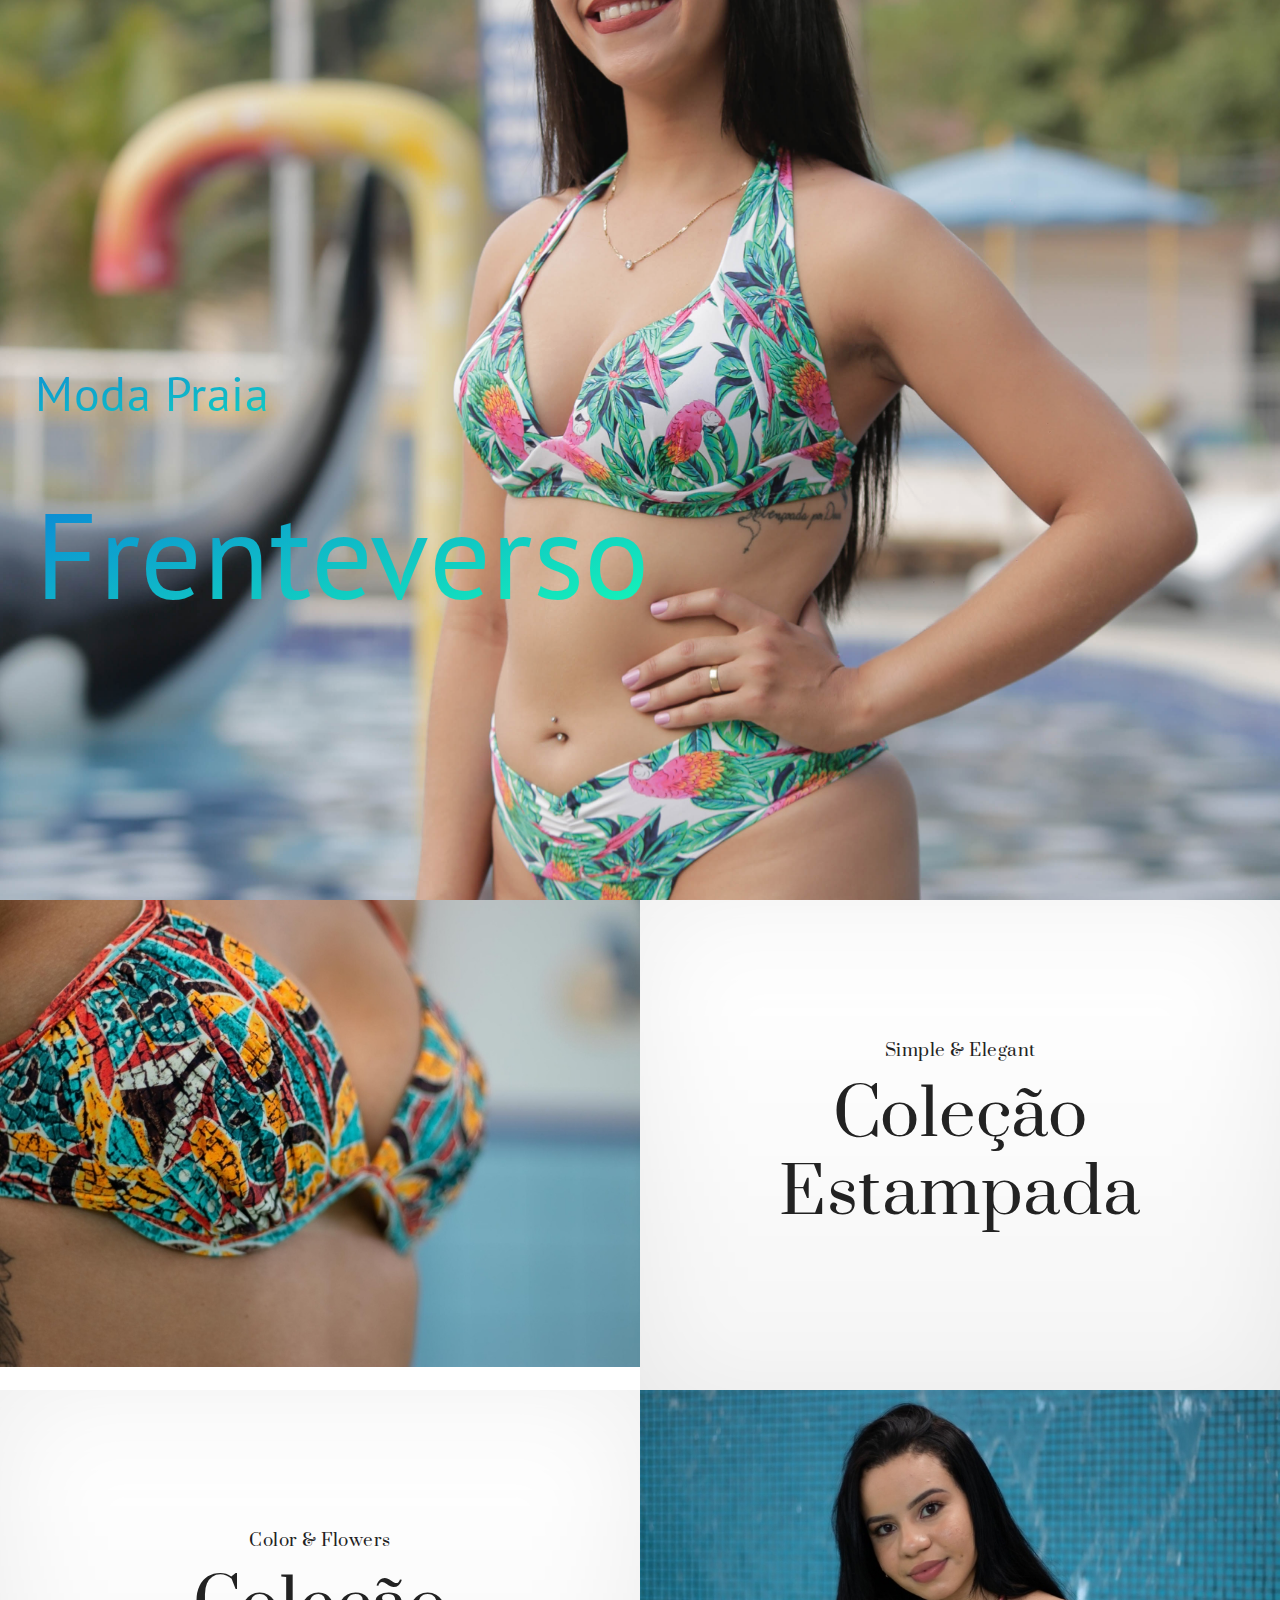
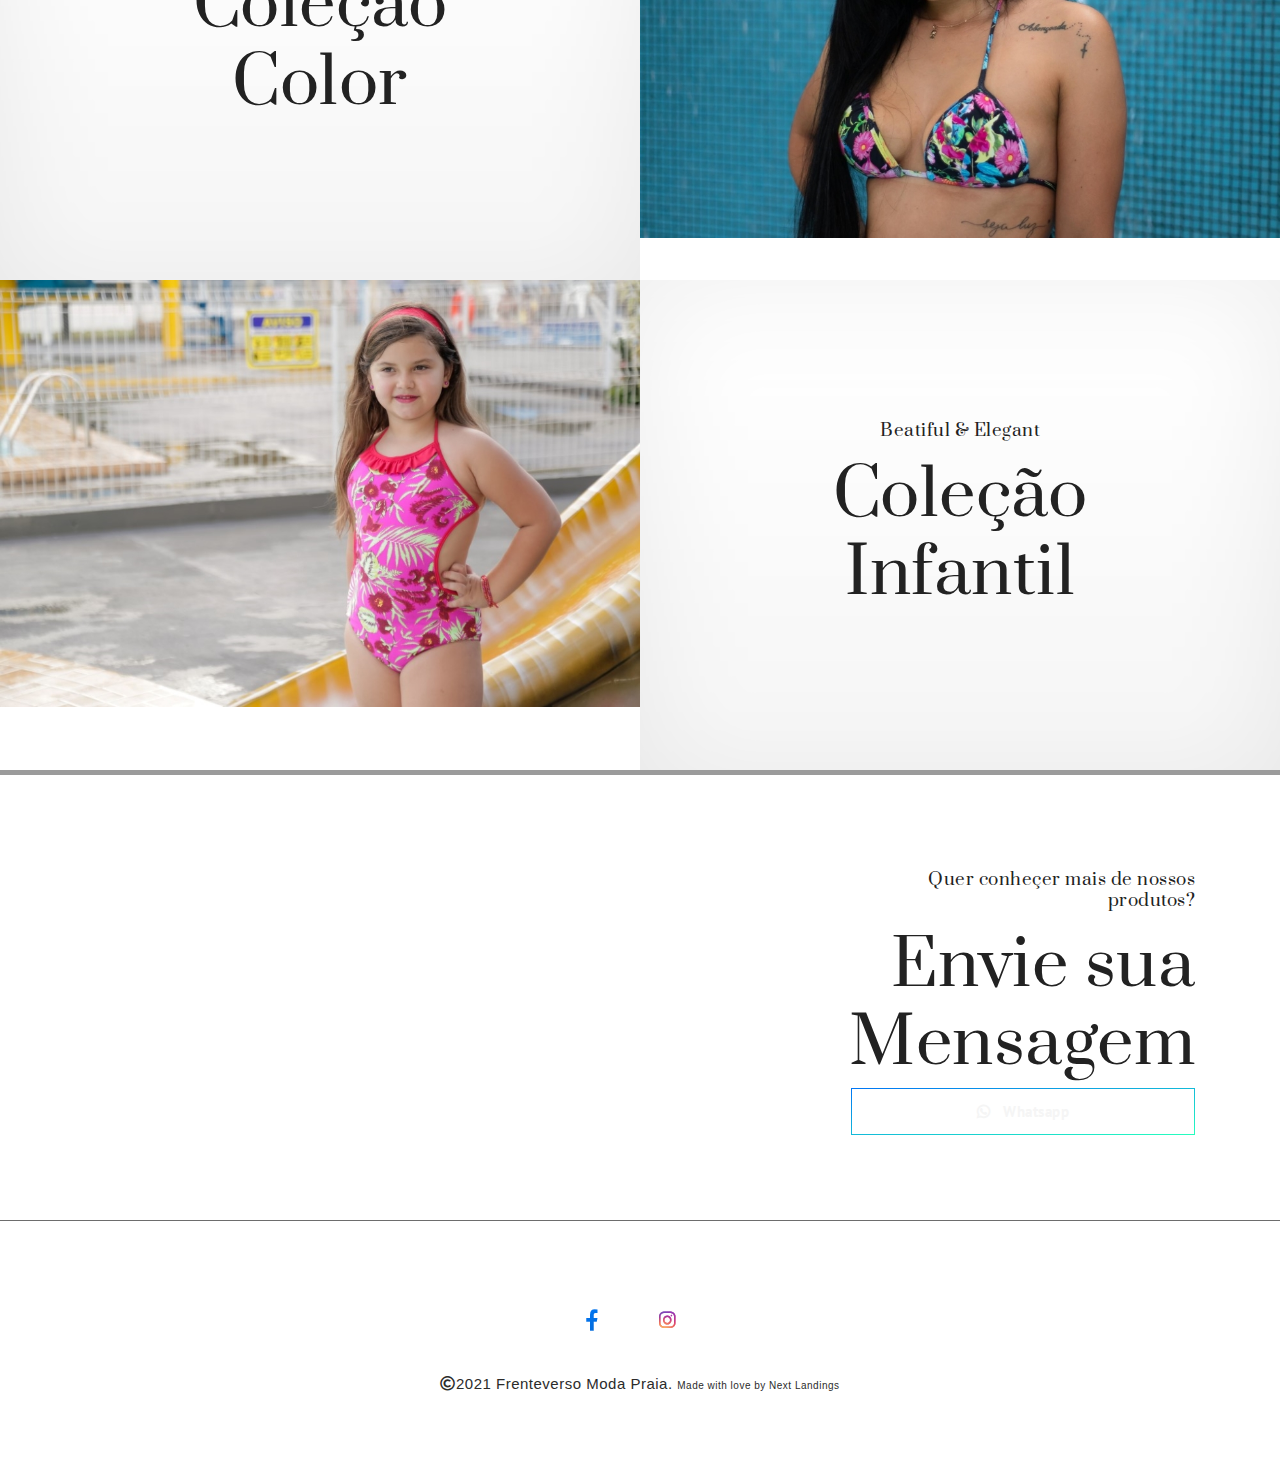
<file: index.html>
<!DOCTYPE html>
<html lang="pt-br">
<head>
    <meta charset="utf-8">
    <meta http-equiv="X-UA-Compatible" content="IE=edge">
    <meta name="viewport" content="width=device-width, initial-scale=1, shrink-to-fit=no">
    <meta name="author" content="Next Landings">
    <!-- Page Title -->
    <title>Frente Verso</title>
    <!-- Favicon -->
    <link rel="icon" href="/img/favico.ico">
    <!-- Bundle -->
    <link href="vendor/css/bundle.min.css" rel="stylesheet">
    <!-- Plugin Css -->
    <link rel="stylesheet" href="vendor/css/cubeportfolio.min.css">
    <link rel="stylesheet" href="vendor/css/owl.carousel.min.css">
    <link rel="stylesheet" href="css/animate.min.css">
    <link rel="stylesheet" href="css/jquery.fancybox.css">
    <link rel="stylesheet" href="css/jquery.fancybox.min.css">
    <link rel="stylesheet" href="css/line-awesome.min.css">
    <!-- Style Sheet -->
    <link rel="stylesheet" href="css/style.css">
    <link rel="stylesheet" href="css/settings.css">
</head>

<body data-spy="scroll" data-target=".navbar" data-offset="150">


<!--  PRELOADER  -->
<div class="loader-area">
    <div id='spin-wrap'>
        <div id='spin'></div>
    </div>
</div>

<!-- Initial Section -->
<section id="home" class="home bg-banner-img">
    <div class="container">
    <div class="row height">
        <div class="col-12 col-md-5 height">
            <div class="height d-flex align-items-center">
            <div class="slider-text">
                <h5 class="heading text-grad text-size--banner2">Moda Praia</h5>
                <h1 class="main-heading text-grad text-size--banner" >Frenteverso</h1>
            </div>
            </div>
        </div>
    </div>
    </div>
</section>

<section id="estampada" class="bridal-wear">
        <div class="row no-gutters">
            <div class="col-12 col-md-6 order-2 order-md-1">
                <div class="bridal-img">
                    <img src="img/box1.jpg" alt="image" >
                </div>
            </div>
            <div class="col-12 col-md-6 order-1 order-sm-2">
                <div class="bridal-content">
                <div class="bridal-img">
                    <img src="img/bkg-clean.jpg" alt="image">
                </div>
                <div class="bridal-wear-content">
                    <div class="overlay">
                        <div class="height1 d-flex justify-content-center align-items-center text-center">
                            <div class="content">
                                <h5 class="heading mb-3 text-black">Simple & Elegant</h5>
                                <h1 class="main-heading mb-3 text-black">Coleção<br> Estampada</h1>
                            </div>
                        </div>
                    </div>
                </div>
                </div>
            </div>
        </div>
</section>

<section id="color" class="gold-wear">
    <div class="row no-gutters">
        <div class="col-12 col-md-6">
            <div class="bridal-content">
            <div class="bridal-img">
                <img src="img/bkg-clean.jpg" alt="image">
            </div>
            <div class="bridal-wear-content">
                <div class="overlay">
                    <div class="height1 d-flex justify-content-center align-items-center text-center">
                        <div class="content">
                            <h5 class="heading mb-3 text-black">Color & Flowers</h5>
                            <h1 class="main-heading mb-3 text-black">Coleção<br>Color</h1>
                        </div>
                        </div>
                    </div>
                </div>
            </div>
        </div>
        <div class="col-12 col-md-6 bridal-img1">
            <div class="bridal-img">
                <img src="img/box2.jpeg" alt="image">
            </div>

        </div>
    </div>
</section>

<section id="infantil" class="diamond-wear">
    <div class="row no-gutters">
        <div class="col-12 col-md-6 order-2 order-sm-1">
            <div class="bridal-img">
                <img src="img/box3.jpg" alt="image">
            </div>
        </div>
        <div class="col-12 col-md-6 order-1 order-sm-2">
            <div class="bridal-content">
            <div class="bridal-img">
                <img src="img/bkg-clean.jpg" alt="image">
            </div>
            <div class="bridal-wear-content">
                <div class="overlay">
                    <div class="height1 d-flex justify-content-center align-items-center text-center">
                        <div class="content">
                            <h5 class="heading mb-3 text-black">Beatiful & Elegant</h5>
                            <h1 class="main-heading mb-3 text-black">Coleção<br> Infantil</h1>
                        </div>
                    </div>
                </div>
            </div>
        </div>
        </div>
    </div>
</section>

<!-- Filtro top vendas -->
<!-- <section id="product" class="product">
    <div class="container">
        <div class="row">
            <div class="col-md-8 offset-md-2 col-sm-12 text-center">
                <div class="product-text">
                    <h1 class="main-heading text-black">Outros Produtos</h1>
                </div>
            </div>
        </div>

        <div class="row">
            <div class="col-md-8 offset-md-2 col-sm-12 text-center">
                <div class="wow zoomIn" data-wow-delay="250ms" data-wow-duration="1.5s" style="visibility: visible; animation-delay: 250ms; animation-name: zoomIn;">
                    <div id="flat-filters" class="cbp-l-filters dark bottom30">
                        <div data-filter=".top" class="cbp-filter-item product-filter">
                            <span>Top Vendas</span>
                        </div>
                        <div data-filter=".sale" class="cbp-filter-item product-filter">
                            <span>Sale</span>
                        </div>
                        <div data-filter=".rated" class="cbp-filter-item product-filter">
                            <span>Top Rated</span>
                        </div>
                        <div data-filter=".featured" class="cbp-filter-item product-filter">
                            <span>Featured</span>
                        </div>
                    </div>
                </div>
            </div>
        </div>

        <div class="wow fadeInUp" data-wow-delay="250ms" data-wow-duration="1.5s" style="visibility: visible; animation-delay: 250ms; animation-name: fadeInUp;">
            <div id="flat-gallery" class="cbp">

                <div class="cbp-item graphic rated">
                    <div class="product-hover-effect">
                        <div class="overlay1">
                            <ul class="product-icons">
                                <li class="overlay-icons"><a href="jewelry/detail.html"><i class="las la-plus verticle-line"></i></a></li>
                                <li class="overlay-icons"><a href="jewelry/cart.html"><i class="las la-shopping-cart verticle-line"></i></a></li>
                                <li class="overlay-icons"><a href="#"><i class="lar la-heart mr-3"></i></a></li>
                            </ul>
                        </div>

                        <a href="img/portfolio5.jpg"  data-fancybox="gallery1"></a><img src="img/portfolio5.jpg" alt="image">
                    </div>
                </div>

                <div class="cbp-item graphic top">
                    <div class="product-hover-effect">
                        <div class="overlay1">
                            <ul class="product-icons">
                                <li class="overlay-icons"><a href="jewelry/detail.html"><i class="las la-plus verticle-line"></i></a></li>
                                <li class="overlay-icons"><a href="jewelry/cart.html"><i class="las la-shopping-cart verticle-line"></i></a></li>
                                <li class="overlay-icons"><a href="#"><i class="lar la-heart mr-3"></i></a></li>
                            </ul>
                        </div>
                        <a href="img/portfolio1.jpg"  data-fancybox="gallery1"></a><img src="img/portfolio1.jpg" alt="image">
                    </div>
                </div>

                <div class="cbp-item graphic top">
                    <div class="product-hover-effect">
                        <div class="overlay1">
                            <ul class="product-icons">
                                <li class="overlay-icons"><a href="jewelry/detail.html"><i class="las la-plus verticle-line"></i></a></li>
                                <li class="overlay-icons"><a href="jewelry/cart.html"><i class="las la-shopping-cart verticle-line"></i></a></li>
                                <li class="overlay-icons"><a href="#"><i class="lar la-heart mr-3"></i></a></li>
                            </ul>
                        </div>
                        <a href="img/portfolio3.jpg"  data-fancybox="gallery1"></a><img src="img/portfolio3.jpg" alt="image">
                    </div>
                </div>

                <div class="cbp-item graphic sale">
                    <div class="product-hover-effect">
                        <div class="overlay1">
                            <ul class="product-icons">
                                <li class="overlay-icons"><a href="jewelry/detail.html"><i class="las la-plus verticle-line"></i></a></li>
                                <li class="overlay-icons"><a href="jewelry/cart.html"><i class="las la-shopping-cart verticle-line"></i></a></li>
                                <li class="overlay-icons"><a href="#"><i class="lar la-heart mr-3"></i></a></li>
                            </ul>
                        </div>
                        <a href="img/portfolio4.jpg"  data-fancybox="gallery1"></a><img src="img/portfolio4.jpg" alt="image">
                    </div>
                </div>

                <div class="cbp-item graphic featured">
                    <div class="product-hover-effect">
                        <div class="overlay1">
                            <ul class="product-icons">
                                <li class="overlay-icons"><a href="jewelry/detail.html"><i class="las la-plus verticle-line"></i></a></li>
                                <li class="overlay-icons"><a href="jewelry/cart.html"><i class="las la-shopping-cart verticle-line"></i></a></li>
                                <li class="overlay-icons"><a href="#"><i class="lar la-heart mr-3"></i></a></li>
                            </ul>
                        </div>
                        <a href="img/portfolio2.jpg"  data-fancybox="gallery1"></a><img src="img/portfolio2.jpg" alt="image">
                    </div>
                </div>

                <div class="cbp-item graphic rated">
                    <div class="product-hover-effect">
                        <div class="overlay1">
                            <ul class="product-icons">
                                <li class="overlay-icons"><a href="jewelry/detail.html"><i class="las la-plus verticle-line"></i></a></li>
                                <li class="overlay-icons"><a href="jewelry/cart.html"><i class="las la-shopping-cart verticle-line"></i></a></li>
                                <li class="overlay-icons"><a href="#"><i class="lar la-heart mr-3"></i></a></li>
                            </ul>
                        </div>
                        <a href="img/portfolio6.jpg"  data-fancybox="gallery1"></a><img src="img/portfolio6.jpg" alt="image">
                    </div>
                </div>

                <div class="cbp-item graphic sale">
                    <div class="product-hover-effect">
                        <div class="overlay1">
                            <ul class="product-icons">
                                <li class="overlay-icons"><a href="jewelry/detail.html"><i class="las la-plus verticle-line"></i></a></li>
                                <li class="overlay-icons"><a href="jewelry/cart.html"><i class="las la-shopping-cart verticle-line"></i></a></li>
                                <li class="overlay-icons"><a href="#"><i class="lar la-heart mr-3"></i></a></li>
                            </ul>
                        </div>
                        <a href="img/portfolio7.jpg"  data-fancybox="gallery1"></a><img src="img/portfolio7.jpg" alt="image">
                    </div>
                </div>

                <div class="cbp-item graphic top">
                    <div class="product-hover-effect">
                        <div class="overlay1">
                            <ul class="product-icons">
                                <li class="overlay-icons"><a href="jewelry/detail.html"><i class="las la-plus verticle-line"></i></a></li>
                                <li class="overlay-icons"><a href="jewelry/cart.html"><i class="las la-shopping-cart verticle-line"></i></a></li>
                                <li class="overlay-icons"><a href="#"><i class="lar la-heart mr-3"></i></a></li>
                            </ul>
                        </div>
                        <a href="img/portfolio8.jpg"  data-fancybox="gallery1"></a><img src="img/portfolio8.jpg" alt="image">
                    </div>
                </div>

                <div class="cbp-item graphic featured">
                    <div class="product-hover-effect">
                        <div class="overlay1">
                            <ul class="product-icons">
                                <li class="overlay-icons"><a href="jewelry/detail.html"><i class="las la-plus verticle-line"></i></a></li>
                                <li class="overlay-icons"><a href="jewelry/cart.html"><i class="las la-shopping-cart verticle-line"></i></a></li>
                                <li class="overlay-icons"><a href="#"><i class="lar la-heart mr-3"></i></a></li>
                            </ul>
                        </div>
                        <a href="img/portfolio9.jpg"  data-fancybox="gallery1"></a><img src="img/portfolio9.jpg" alt="image">
                    </div>
                </div>

                <div class="cbp-item graphic rated">
                    <div class="product-hover-effect">
                        <div class="overlay1">
                            <ul class="product-icons">
                                <li class="overlay-icons"><a href="jewelry/detail.html"><i class="las la-plus verticle-line"></i></a></li>
                                <li class="overlay-icons"><a href="jewelry/cart.html"><i class="las la-shopping-cart verticle-line"></i></a></li>
                                <li class="overlay-icons"><a href="#"><i class="lar la-heart mr-3"></i></a></li>
                            </ul>
                        </div>
                        <a href="img/portfolio10.jpg"  data-fancybox="gallery1"></a><img src="img/portfolio10.jpg" alt="image">
                    </div>
                </div>

                <div class="cbp-item graphic top">
                    <div class="product-hover-effect">
                        <div class="overlay1">
                            <ul class="product-icons">
                                <li class="overlay-icons"><a href="jewelry/detail.html"><i class="las la-plus verticle-line"></i></a></li>
                                <li class="overlay-icons"><a href="jewelry/cart.html"><i class="las la-shopping-cart verticle-line"></i></a></li>
                                <li class="overlay-icons"><a href="#"><i class="lar la-heart mr-3"></i></a></li>
                            </ul>
                        </div>
                        <a href="img/portfolio11.jpg"  data-fancybox="gallery1"></a><img src="img/portfolio11.jpg" alt="image">
                    </div>
                </div>

                <div class="cbp-item graphic sale">
                    <div class="product-hover-effect">
                        <div class="overlay1">
                            <ul class="product-icons">
                                <li class="overlay-icons"><a href="jewelry/detail.html"><i class="las la-plus verticle-line"></i></a></li>
                                <li class="overlay-icons"><a href="jewelry/cart.html"><i class="las la-shopping-cart verticle-line"></i></a></li>
                                <li class="overlay-icons"><a href="#"><i class="lar la-heart mr-3"></i></a></li>
                            </ul>
                        </div>
                        <a href="img/portfolio12.jpg"  data-fancybox="gallery1"></a><img src="img/portfolio12.jpg" alt="image">
                    </div>
                </div>
        </div>
        </div>
    </div>
</section> -->

<section id="discount" class="discount bg-discount">
    <div class="overlay-discount">
        <div class="container height1">
            <div class="row height1">
                <div class="col-0 col-md-8 col-display"></div>
                <div class="col-12 col-md-4 d-flex justify-content-center align-items-center">
                    <div class="content text-center text-md-right">
                        <h5 class="heading mb-3 text-black">Quer conheçer mais de nossos produtos?</h5>
                        <h1 class="main-heading mb-3 text-black">Envie sua<br>Mensagem</h1>
                        <a href="https://api.whatsapp.com/send?phone=5569984817557&text=Ol%C3%A1%2C%20vi%20seu%20an%C3%BAncio%20e%20gostaria%20de%20conhecer%20a%20loja!%20" class="btn-slider trans-btn">
                            <i class="fab fa-whatsapp pr-2"></i>
                            Whatsapp
                        </a>
                    </div>
                </div>
            </div>
        </div>
    </div>
</section>

<section id="footer" class="footer">
    <div class="container">
        <div class="row">
            <div class="col-12 text-center">
                <ul class="footer_ul">
                    <li class="footer_list">
                        <a class="footer_face" target="_blank" href="https://www.facebook.com/people/FrenteVerso-Vilhena/100009212992866"><i class="lab la-facebook-f"></i></a>
                    </li>
                    <li class="footer_list">
                        <a class="footer_insta" target="_blank" href="https://www.instagram.com/frenteversoecia"><i class="lab la-instagram"></i></a>
                    </li>
                </ul>
                <p class="info footer_text">
                    <i class="far fa-copyright"></i>2021 Frenteverso Moda Praia.
                    <a style="font-size: 10px;">Made with love by Next Landings</a>
                </p>
            </div>
        </div>
    </div>
</section>


<!-- JavaScript -->
<script src="vendor/js/bundle.min.js"></script>

<!-- Plugin Js -->
<script src="vendor/js/owl.carousel.min.js"></script>
<script src="vendor/js/jquery.cubeportfolio.min.js"></script>
<!-- REVOLUTION JS FILES -->
<script src="vendor/js/jquery.themepunch.tools.min.js"></script>
<script src="vendor/js/jquery.themepunch.revolution.min.js"></script>
<!-- SLIDER REVOLUTION EXTENSIONS -->
<script src="vendor/js/extensions/revolution.extension.actions.min.js"></script>
<script src="vendor/js/extensions/revolution.extension.carousel.min.js"></script>
<script src="vendor/js/extensions/revolution.extension.kenburn.min.js"></script>
<script src="vendor/js/extensions/revolution.extension.layeranimation.min.js"></script>
<script src="vendor/js/extensions/revolution.extension.migration.min.js"></script>
<script src="vendor/js/extensions/revolution.extension.navigation.min.js"></script>
<script src="vendor/js/extensions/revolution.extension.parallax.min.js"></script>
<script src="vendor/js/extensions/revolution.extension.slideanims.min.js"></script>
<script src="vendor/js/extensions/revolution.extension.video.min.js"></script>

<!-- custom script -->
<script src="js/jquery.fancybox.js"></script>
<script src="js/jquery.fancybox.min.js"></script>
<script src="vendor/js/owl.carousel.min.js"></script>
<script src="js/mediaelement-and-player.min.js"></script>
<script src="js/wow.min.js"></script>
<script src="vendor/js/parallaxie.min.js"></script>
<script src="js/script2.js"></script>
</body>
</html>
</file>
<file: css/style.css>
@import url('https://fonts.googleapis.com/css2?family=Prata&display=swap');
@import url('https://fonts.googleapis.com/css2?family=Roboto:wght@100;300;400;500;700;900&display=swap');
@import url('https://fonts.googleapis.com/css2?family=PT+Sans&display=swap');

.text-black{
    color: #222;
}
@media screen and (min-width:768px){
    .text-size--banner2{
        font-size: 48px !important; 
        margin-left: -50px !important;
        padding-top: 50px !important;
    }
    .text-size--banner{
        font-size: 122px !important;
        margin-left: -50px !important;
        padding-top: 50px !important;
    }
}

.text-grad{
    background-image: linear-gradient( to bottom right, #026bdb, #0efcb4);
    -webkit-background-clip: text;
    -moz-background-clip: text;
    -webkit-text-fill-color: transparent; 
    -moz-text-fill-color: transparent;
}
a{
    text-decoration: none;
}
.bg-white{
    background-color: #fff;
}
.text-red{
    color: red;
}
.height{
    height: 100vh;
}
.height1{
    height: 100%;
}
.sub-heading{
    font-family: 'Roboto', sans-serif;
    font-size: 15px;
    font-weight: normal;
}
.hidden{
    display: none !important;
}

scss.centered, #spin-wrap {
    position: absolute;
    top: 50%;
    left: 50%;
    transform: translate(-50%, -50%);
}

scss.round, #spin-wrap, #spin {
    border-radius: 50%;
}

@keyframes spin {
    0% {
        transform: rotate(90deg);
    }
    100% {
        transform: rotate(-270deg);
    }
}
@keyframes reset {
    0% {
        transform: translate(-50%, -50%) rotate(-90deg);
    }
    100% {
        transform: translate(-50%, -50%) rotate(270deg);
    }
}
#spin-wrap {
    width: 100px;
    height: 100px;
    background: #222;
}

#spin {
    width: 92%;
    height: 92%;
    margin: 4%;
    background: #222;
}
#spin:before, #spin:after {
    content: '';
    display: block;
    position: absolute;
    top: 0;
    width: 50%;
    height: 100%;
    z-index: -1;
}
#spin:before {
    left: 50%;
    border-radius: 0 100% 100% 0 / 50%;
    background: url("[data-uri]") no-repeat right center;
    background-size: 200% 100%;
    transform-origin: left center;
    animation: spin 3s linear infinite reverse;
}
#spin:after {
    left: 0;
    border-radius: 100% 0 0 100% / 50%;
    background: url("[data-uri]") no-repeat;
    background-size: 200% 100%;
    transform-origin: right center;
    animation: spin 1.5s linear infinite;
}

.loader-area{
    position: fixed;
    left: 0;
    top: 0;
    bottom: 0;
    right: 0;
    background-color:#fff ;
    z-index: 999999;
}

.navbar-light .navbar-nav .nav-link.active:before,.square:hover .navbar-light .navbar-nav .nav-link.active:after{
    width:100%;
}
.navbar-light .navbar-nav .nav-link:focus, .navbar-light .navbar-nav .nav-link:hover {
    color: #222;
}


/***********NAVBAR FOR LARGE SCREEN*********/
.navbar-nav .nav-link {
    padding: 10px 0 2px 0  !important;
    position: relative;
    overflow: hidden;
    display: inline-block;
    text-decoration: none;
    font-size: 16px;
    font-family: 'Prata', serif;
}
.small-screen{
    display: none;
}
.dropdown-menu {
    padding: 0 10px .8rem 10px;
    margin: 1.2rem 0;
    background: #ffffff;
}
.dropdown-heading{
    padding: .7rem 4rem;
    font-family: 'Roboto' , sans-serif;
    font-size: 18px;
    color: #222;
    border-bottom: 1px solid rgba(34, 34, 34, 0.20);
    margin-bottom: 10px;
    font-weight: 500;
}
.dropdown-item {
    display: block;
    width: 100%;
    padding: .4rem 1.2rem;
    clear: both;
    font-family: 'Roboto' , sans-serif;
    font-size: 16px;
    color: #222;
    text-align: inherit;
    white-space: nowrap;
    background-color: transparent;
    border: 0;
    text-decoration: none;
    font-weight: 500;
    cursor: pointer;
}
.dropdown-menu-right {
    position: absolute;
    right: 0;
    left: auto;
}
header .navbar-collapse{
    position: relative;
}
.arrow{
    position: relative;
}
.user-utiliity-caret{
    line-height: 0;
    position: absolute;
    font-size: 35px;
    top: -5px;
    right: 13%;
    color: #fff;
    transform: translateX(-50%);
}
.user-utiliity-caret1{
    line-height: 0;
    position: absolute;
    font-size: 35px;
    top: -5px;
    right: -12px;
    color: #fff;
    transform: translateX(-50%);
}
.dropdown-item:focus, .dropdown-item:hover {
    color: #222;
    text-decoration: none;
    background-color: transparent;
    -webkit-transform: translateX(8px);
    -ms-transform: translateX(8px);
    transform: translateX(8px);
}
.dropdown-menu.show{
    -webkit-transition: 1s ease;
    -o-transition: 1s ease;
    transition: 1s ease;
    -webkit-animation: 1s fadeIn;
    animation: 1s fadeIn;
}
.sticky {
    position: fixed;
    top: 0;
    width: 100%;
    overflow: visible !important;
}
.sticky + .content {
    padding-top: 60px;
}
.dropdown-toggle::after {
    display: none;
}

.small-screen{
    display: none !important;
}

/****************TRANSPARENT NAVBAR***************/
.bg-trans-color{
    background-color: transparent !important;
}
.bg-trans-color .navbar-nav .nav-link{
    color: #222;
    -webkit-transition: 0.8s ease;
    -o-transition: 0.8s ease;
    transition: 0.8s ease;
}
.transparent-bar.navbar.fixed-menu.margin-nav {
    margin-top: 0;
}
.bg-trans-color .navbar-nav .nav-item {
    margin: 12px 14px;
}

.banner-icons a .icons{
    margin: 0 2px 5px 0;
    font-size: 23px;
    background-color: #fff;
    padding: 8px;
    border-radius: 50%;
    color: #222;
    transition: 0.3s ease;
    cursor: pointer;
}
.banner-icons a .icons:hover{
    background-color: #222;
    color: #fff;
}

.rounded-bar.transparent-bar.margin-nav .logo{
    display: none;
}
.rounded-bar.transparent-bar.navbar.fixed-menu .logo {
    display: block;
}
.logo-center{
    margin-left: auto;
    margin-right: auto;
    text-align: center;
}
.margin-nav {
    margin-top: 60px;
}
.rounded-bar {
    z-index: 1;
    position: absolute;
    left: 0;
    right: 0;
    top: 0;
    height: 80px;
    padding: 0;
    width: 100%;
}

/****************NAV LINK HOVER******************/
#primary li a {
    position: relative;
    -webkit-background-clip: text;
    background-size: 200% 100%;
    background-position: -100%;
    -webkit-transition: all 0.3s ease-in-out;
    -o-transition: all 0.3s ease-in-out;
    transition: all 0.3s ease-in-out;
}
#primary li a:before {
    display: block;
    content: '';
    width: 0;
    height: 2px;
    bottom: 4px;
    left: 0;
    z-index: 0;
    position: absolute;
    background: #222;
    -webkit-transition: all 0.3s ease-in-out;
    -o-transition: all 0.3s ease-in-out;
    transition: all 0.3s ease-in-out;
}
#primary li a:hover {
    background-position: 0;
}
#primary li a:hover:before {
    width: 100%;
}
.navbar-light .navbar-nav .nav-link:hover {
    color: #222;
}

/************SHOPPING CART DROPDOWN************/
.mini-cart-content{
    height: 280px;
    overflow: hidden;
    overflow-y: scroll;
}
.cart-btn{
    padding: 30px 0 10px 0;
}
.dropdown-cart{
    padding: 0 5px .8rem 20px !important;
    width: 320px;
}
.cart-img{
    width: 100px;
    height: auto;
}
.cart-text{
    margin-left: 15px;
}
.cart-heading{
    font-family: 'Prata' , serif;
    font-weight: 500;
    font-size: 16px;
}
.cart-heading span.quantity{
    font-family: 'Roboto' , sans-serif;
    font-weight: normal;
    font-size: 15px;
    line-height: 1.2;
}
.cart-heading span.price{
    color: red;
}
.total{
    font-family: 'Prata' , serif;
}
.total span.sub-total{
    color: red;
}
.btn-small{
    padding: 12px 20px !important;
    font-size: 13px !important;
}

/************MODEL WINDOW FOR LOGIN*************/
.appointment-form {
    padding: 20px 30px 20px 30px;
}
.modal-dialog{
    display: flex;
    justify-content: center;
    align-items: center;
    height: 100%;
    margin: auto;
}
.form-tittle{
    font-family: 'Prata' , serif;
    color: #222;
    font-size: 25px;
    margin-bottom: 25px;
}
.form-group-1 input, .form-group-1 select{
    width: 100%;
    display: block;
    border: none;
    border-bottom: 1px solid #222;
    padding: 5px 0;
    color: #222;
    margin-bottom: 23px !important;
    font-size: 15px;
    font-weight: normal;
    font-family: 'Roboto' , sans-serif;
}

input:focus, select:focus {
    color: #222;
    border-bottom: 1px solid #222; }

#confirm_type {
    margin-bottom: 20px;
}

.form-check {
    margin-bottom: 20px;
}

/*************SEARCH BAR WINDOW**********/
.search {
    vertical-align: sub;
}
.search_block {
    opacity: 0;
    display: none;
    text-align: center;
    height: 0;
    position: fixed;
    top: 50%;
    left: 40%;
    margin-top: -41px;
    margin-left: -150px;
}
.search_block.visible {
    opacity: 1;
    display: inline-block;
    height: auto;
}
.search_block.visible .search_box {
    opacity: 1;
    top: 0;
    transform: scale(1);
}
.search_block .overlayer {
    background-color: #fff;
    position: fixed;
    cursor: url(../img/close.png), auto;
    top: 0;
    left: 0;
    height: 100%;
    width: 100%;
}
input, select, textarea {
    background-color: #fff;
    font-size: 20px;
}
.inner input, select, textarea::placeholder {
    color: #222 !important;
}
input::-webkit-input-placeholder {
    color: #222 !important;
}

input:-moz-placeholder { /* Firefox 18- */
    color: #222 !important;
}

input::-moz-placeholder {  /* Firefox 19+ */
    color: #FFFFFF !important;
}

input:-ms-input-placeholder {
    color: #222 !important;
}
.search_box {
    background-color: #fff;
    opacity: 0;
    display: inline-block;
    padding: 10px;
    position: relative;
    text-align: center;
    top: -120px;
    transform: scale(1.05);
    transition: all 0.4s ease 0s;
    z-index: 10;
}

.search_box .search_input {
    border: 3px solid #fff;
    border-bottom: 1px solid;
    box-sizing: border-box;
    display: inline-block;
    height: 80px;
    line-height: 2;
    font-family: 'Prata' , serif;
    min-width: 700px;
    outline: medium none;
    padding: 10px 10px 10px 0;
    width: 700px;
    transition: all 0.45s ease 0s;
    -webkit-appearance: none;
    border-radius: 0;
}
.search-form .search-input {
    font-size: 30px;
    font-family: 'Roboto', sans-serif;
    font-weight: 200;
}
#search ::placeholder {
    color: #FFFFFF;
    opacity: 1;
}

.search_icon {
    background-color: transparent;
    border: medium none;
    color: #222;
    font-size: 28px;
    left: 93%;
    line-height: 38PX;
    padding: 8px;
    position: absolute;
    top: 28px;
}
.search_icon:hover {color: #222;}
.search_icon:focus {color: #222;}
::-webkit-input-placeholder {
    color: #999;
    font-style: normal;
}
:-moz-placeholder {
    /* Firefox 18- */
    color: #999;
    font-style: normal;
}
::-moz-placeholder {
    /* Firefox 19+ */
    color: #999;
    font-style: normal;
}
:-ms-input-placeholder {
    color: #999;
    font-style: normal;
}
input, select, textarea {margin :0;}


/*************MODEL WINDOW FOR NAVBAR FOR SMALL SCREEN***********/
.outer-window{
    display : none;
    color: white;
}
.inner-window{
    background-color: #fff;
    display: block;
    position: fixed;
    top:0;
    right: 0;
    bottom: 0;
    left: 0;
    z-index: 111111111;
}
.inner-window.start-anm{
    -webkit-animation: 0.8s slideInLeft;
    animation: 0.8s slideInLeft;
}
.inner-window.end-anm{
    -webkit-animation: 0.8s slideOutLeft;
    animation: 0.8s slideOutLeft;
}
.outer-window .navbar{
    position: relative;
    background-color: transparent !important;
}
.outer-window .navbar-nav .nav-item {
    margin: 13px 1.25rem 0 1.25rem;
}
.outer-window .nav-link{
    text-decoration: none;
    color: #222;
    font-size: 28px;
    font-family: 'Prata' , serif;
    cursor: pointer;
}

.outer-window .nav-item a{
    padding: 15px;
}
.outer-window .navbar-nav{
    margin-top: 10%;
    text-align: center;
}
.outer-window .logo {
    margin-top: 84px;
    text-align: center;
}
.outer-window .close-outerwindow{
    position: absolute;
    right: 6%;
    top:3%;
    z-index: 1111;
    cursor: pointer;
}
.outer-window .close-outerwindow i{
    color: #222;
    font-size: 45px;
}
.outer-window .close-outerwindow i:hover{
    -webkit-animation: 1s rotateIn;
    animation: 1s rotateIn;
}
.logo_display{
    display: none;
}
.my-tog-btn{
    display: none;
}
.my-tog-btn{
    display: none;
    width: 35px;
    height: auto;
    margin-left: auto;
}
.my-tog-btn span{
    background-color: #222;
    margin-bottom: 5px;
    height: 2px;
    width: 100%;
}


/*****************HOMES SECTION START**************/
.bg-banner-img{
    background-image: url("../img/banner.jpg");
    height: 100vh;
    background-position: center;
    background-size: cover;
    background-repeat: no-repeat;
}

.slider-text .heading{
    font-family: 'PT Sans', sans-serif;
    font-size: 23px;
}
.slider-text .main-heading{
    font-family: 'PT Sans', sans-serif;
    font-size: 75px;
}
.btn-slider{
    padding: 13px 125px;
    cursor: pointer;
    -webkit-box-shadow: none;
    box-shadow: none;
    outline: none;
    font-size: 15px;
    font-family: 'PT Sans' , serif;
    line-height: 17px !important;
    font-weight: bold;
    -webkit-transition: 0.5s ease;
    -o-transition: 0.5s ease;
    transition: 0.5s ease;
}
.trans-btn{
    color: #f5f5f5;
    border: 1px solid;
    border-image-slice: 1;
    border-image-source: linear-gradient( to bottom right, #0075f4, #26ffbe);
    -webkit-background-clip: text;
    -moz-background-clip: text;
}
.trans-btn:hover{
    background-image: linear-gradient( to bottom right, #0075f4, #26ffbe);
    -webkit-background-clip: padding-box;
    color: rgb(36, 36, 36) !important;
}
.black-btn:hover{
    background-color: transparent;
    color: #222;
    border: 1px solid #222;
}
.black-btn{
    background-color: #222;
    border: 1px solid #222;
    color: #fff;
}

/************BRIDAL WEAR SECTION START************/
@media screen and (min-width:768px){
    .bridal-img{
        overflow: hidden;
        height: 490px;
    }
}
.bridal-img img{
    transition: 1s ease;
}
.bridal-img img:hover{
    transform: scale(1.1);
}
.bridal-content:hover .bridal-img img{
    transform: scale(1.1);
}
.overlay{
    position: absolute;
    top: 0;
    left: 0;
    right: 0;
    bottom: 0;
    background-color: #ffffffb0;
}
.heading{
    font-size: 17px;
    font-family: 'Prata' , serif;
}
.content .main-heading{
    font-size: 65px;
    font-family: 'Prata' , serif;
}


/*****************PRODUCT SECTION START**************/
.product{
    padding-top: 150px;
}
.product-text .main-heading{
    font-size: 55px;
    font-family: 'Prata' , serif;
}
.product-text{
    margin-bottom: 50px;
}

/*FILTERS OF PRODUCT SECTION*/
.cbp {
    margin-top: 25px;
}
.cbp-l-filters .cbp-filter-item {
    cursor: pointer;
    margin: 15px;
    display: inline-block;
}
.cbp-l-filters .cbp-filter-item span {
    font-size: 16px;
    font-family: 'Prata', serif;
    color: #222;
    display: inline-block;
    -webkit-transition: 0.5s ease;
    -o-transition: 0.5s ease;
    transition: 0.5s ease;
}
.cbp-l-filters .cbp-filter-item-active {
    cursor: default;
}
.product-filter {
    position: relative;
    z-index: 1;
    -webkit-background-clip: text;
    background-size: 200% 100%;
    background-position: -100%;
    -webkit-transition: all 0.3s ease-in-out;
    -o-transition: all 0.3s ease-in-out;
    transition: all 0.3s ease-in-out;
}
.product-filter:before {
    display: block;
    content: '';
    width: 0;
    height: 2px;
    bottom: 0;
    left: 0;
    z-index: 0;
    position: absolute;
    background: #222;
    -webkit-transition: all 0.3s ease-in-out;
    -o-transition: all 0.3s ease-in-out;
    transition: all 0.3s ease-in-out;
}
.product-filter:hover, .product-filter:active {
    background-position: 0;
}
.product-filter:hover:before, .product-filter:active:before {
    width: 100%;
}
.cbp-l-filters .cbp-filter-item-active span, .cbp-l-filters .cbp-filter-item:focus span {
    /*color: #00bcd4;*/
    border-bottom: 2px solid #222;
    cursor: pointer;
}

/*HOVER EFFECT OF PRODUCT IMAGE*/

.product-hover-effect{
    transform: translateY(0) scale(1);
    opacity: 1;
    -webkit-transition: -webkit-transform 0.8s cubic-bezier(0.6, 0.2, 0.1, 1) 0s, opacity 0.8s cubic-bezier(0.6, 0.2, 0.1, 1) 0s;
    transition: transform 0.8s cubic-bezier(0.6, 0.2, 0.1, 1) 0s, opacity 0.8s cubic-bezier(0.6, 0.2, 0.1, 1) 0s;
}

.overlay1::before{
    background: #ffffffa8 none repeat scroll 0 0;
    content: "";
    height: 100%;
    left: 0;
    opacity: 0.81;
    position: absolute;
    top: 0;
    transition: all 0.5s ease 0s;
    width: 100%;
    z-index: -1;
}
.overlay1 {
    border: 9px solid #e9e5e5;
    height: 100%;
    opacity: 0;
    position: absolute;
    text-align: center;
    top: 0;
    transform: scaleY(0);
    transform-origin: center top 0;
    transition: all 0.5s ease 0s;
    width: 100%;
}
.product-hover-effect:hover .overlay1{
    opacity: 1;
    transform: scaleY(1);
}
.overlay1 .product-icons{
    display: flex;
    align-items: center;
    height: 100%;
    justify-content: center;
    transition: 0.5s ease;
}
.overlay1 .product-icons .overlay-icons a{
    color: #222;
}
.overlay1 .product-icons .overlay-icons{
    list-style: none;
    font-size: 25px;
    background-color: #fff;
    text-align: center;
    padding: 10px 0 10px 10px;
}
.verticle-line{
    border-right: 1px solid #222;
    padding-right: 10px;
}


/*****************DISCOUNT SECTION START**************/
.discount{
    margin-top: 0px;
    border-top: 5px outset rgb(155, 155, 155)
}
.bg-discount{
    background-image: url("../img/parallax.jpg");
    background-position: center;
    background-size: cover;
    background-repeat: no-repeat;
    height: 450px;
    position: relative;
    background-attachment: fixed;
}
.overlay-discount{
    position: absolute;
    top: 0;
    left: 0;
    right: 0;
    bottom: 0;
    background-color: #ffffff54;
}



/**************BLOG SECTION START************/
.blog{
    padding-top: 150px;
    padding-bottom: 75px;
}

.blog-text{
    margin-top: 35px;
}
.blog-heading{
    font-family: 'Prata', serif;
    font-size: 24px;
    line-height: 1.5;
}
.blog-text .info-blog{
    letter-spacing: 0;
    -webkit-transition: 0.5s ease;
    -o-transition: 0.5s ease;
    transition: 0.5s ease;
}
.blog-img{
    overflow: hidden;
}
.blog-img img{
    transition: 1s ease;
}
.blog-img img:hover{
    transform: scale(1.1);
}

.blog-item{
    cursor: pointer;
    padding: 0 10px;
    margin: 5px;
    -webkit-transition: 0.5s ease;
    -o-transition: 0.5s ease;
    transition: 0.5s ease;
}

#blog-carousal .owl-dots{
    margin-top: 50px !important;
    text-align: center;
}

#blog-carousal .owl-dots .owl-dot.active span, .owl-testimonial .owl-dots .owl-dot:hover span{
    background: transparent;
    border: 2px solid #222;
}

#blog-carousal .owl-dots .owl-dot span{
    background: #222;
    border: 2px solid #222;
    border-radius: 50px;
    font-size: 0;
    padding: 5px;
    margin: 3px;
    text-align: center;
}

.owl-carousel .owl-dots.disabled {
    display: block;
}


/****************FOOTER SECTION*******************/
.footer{
    padding-top: 75px;
    border-top: 0.5px solid #222222a8;
}
ul.footer_ul{
    list-style: none;
    display: inline-block;

}
.footer_list{
    display: inline-block;
    margin-right: 20px;
    font-size: 24px;
    color: #222;
    cursor: pointer;
    width: 50px;
    height: 50px;
    text-align: center;
    background-color: transparent;
    border-radius: 50%;
    padding-top: 12px;
    -webkit-transition: 0.5s ease;
    -o-transition: 0.5s ease;
    transition: 0.5s ease;
}
li.footer_list:hover{
    color: #fff;
    background-color: #222;
    -webkit-animation: .8s ease;
    animation: .8s ease;
}
.footer_text{
    text-align: center;
    padding-bottom: 60px;
}
.footer_insta{
    background: radial-gradient(circle farthest-corner at 35% 90%, #fec564, transparent 50%), radial-gradient(circle farthest-corner at 0 140%, #fec564, transparent 50%), radial-gradient(ellipse farthest-corner at 0 -25%, #5258cf, transparent 50%), radial-gradient(ellipse farthest-corner at 20% -50%, #5258cf, transparent 50%), radial-gradient(ellipse farthest-corner at 100% 0, #893dc2, transparent 50%), radial-gradient(ellipse farthest-corner at 60% -20%, #893dc2, transparent 50%), radial-gradient(ellipse farthest-corner at 100% 100%, #d9317a, transparent), linear-gradient(#6559ca, #bc318f 30%, #e33f5f 50%, #f77638 70%, #fec66d 100%);
    -webkit-background-clip: text;
    -moz-background-clip: text;
    -webkit-text-fill-color: transparent; 
    -moz-text-fill-color: transparent;
    text-decoration: none;
}
.footer_face{
    background-image: linear-gradient( to bottom right, #007bff, #0766cc);
    -webkit-background-clip: text;
    -moz-background-clip: text;
    -webkit-text-fill-color: transparent; 
    -moz-text-fill-color: transparent;
    text-decoration: none;
}
/******CHOOSE SECTION START******/
.choose{
    margin-top: 150px ;
}
.bg-choose-img {
    background-image: url("../img/choose-img.jpg");
    background-position: center;
    background-size: cover;
    background-repeat: no-repeat;
    position: relative;
    background-attachment: fixed;
}
.mb-50{
    margin-bottom: 50px;
}
.feature-icon{
    font-size: 40px;
    transition: 0.5s ease;
}
.bg-feature-icon{
    background: #fff;
    border-radius: 50%;
    padding: 10px;
}
.card-body .card-title{
    font-family: 'Prata' , serif;
    font-size: 32px;
    font-weight: 500;
}

.card .card-body{
    padding: 15px 65px 20px 65px;
}

.card{
    background-color: transparent;
    border: none;
    cursor: pointer;
    margin-top: 50px;
}

.card:hover .feature-icon{
    transform: translateY(-15px);
}


/*************CART PAGE START*********/
.header-cart-img{
    background-image: url("../img/header-cart.jpg");
    background-size: cover;
    background-position: center;
    background-repeat: no-repeat;
    background-attachment: fixed;
    height: 400px;
}

.about_content{
    padding-top: 100px;
    padding-bottom: 100px;
    overflow: hidden;
}

.about_content h1{
    font-family: 'Prata' , serif;
    font-size: 35px;
    width: 100%;
    margin-right: auto;
    margin-left: auto;
    margin-bottom: 15px;
}


/*CART TABLE*/

.cart_table table {
    margin-bottom: 0;
}


.border-radius {
    border-radius: 10px;
}

.border-radius-50 {
    border-radius: 50px;
}
.classic-border{
    border: 2px solid #fff;
}

.cart_table .table-responsive thead {
    background: #f9f9f9;
}

.cart_table .table-responsive thead tr>th {
    padding: 15px 20px;
    border-bottom-width: 1px;
    font-weight:bold;
}

.cart_table .table-responsive tbody tr>td {
    vertical-align: middle;
    padding: 20px;
}

.cart_table .product-name {
    display: inline-block;
    vertical-align: middle;
    font-weight: bolder;
    font-size: 18px;
}
.cart_table .product-name a{
    color: #222;
}

.cart_table .amount{
    font-size: 20px;
    font-family: Roboto, sans-serif;
    font-weight: normal;
    color: red;
}

.cart_table .quote input{
    margin: 0;
    width: 140px;
}


.cart_table .btn-close i {
    display: inline-block;
    color: #222;
    font-size: 22px;
    -webkit-transition: .8s ease;
    -o-transition: .8s ease;
    transition: .8s ease;
}

.cart_table .btn-close:hover i{
    color: red;
}

.cart_table .shopping-product {
    display: inline-block;
    height: 70px;
    width: 70px;
    margin-right: 10px;
}

.cart_table .shopping-product>img {
    width: 100%;
}

.cart_table .d-table:hover .product-name,
.cart_table .d-table:focus .product-name {
    color: #24cdd5;
}

.apply_coupon {
    border: .5px solid #dee2e6;
    border-top: none;
    padding: 20px;
}

.apply_coupon .coupon>form input {
    height: 42px;
    margin-bottom: 0;
    margin-right: 5px;
}

.apply_coupon .coupon>form .form-group>input {
    width: 100%;
}


.totals {
    padding: 40px 15px;
    border: 1px solid #d1d1d1;
}

.totals .table-responsive tr>td {
    border: none;
    padding: 17px 10px;
}

.totals form.findus .form-control {
    margin-bottom: 15px;
    padding-left: 15px;
    border-color: #a5a5a5;
}
.cart-total tbody tr td{
    width: 100% !important;
}
.totals form.findus .select:after{
    color: #A5A5A5;
}

form.findus .form-control, form.findus textarea {
    padding: 12px 0;
    margin-bottom: 30px;
    font-size: 14px;
    border: none;
    border-bottom: 1px solid #a5a5a5;
    border-radius: 0;
    position: relative;
    -webkit-transition: border .9s ease;
    -o-transition: border .9s ease;
    transition: border .9s ease;
}

.findus a{
    background: #862359;
}

.findus a:hover, .findus a:active , .findus a:focus {
    color: #FFFFFF;
}

.shop-cart .calculate-shipping{
    padding: 20px;
    border: .5px solid #dee2e6;
}
.shop-cart .calculate-shipping h4{
    font-size: 18px;
    margin-bottom: 16px;
    font-weight: bold;
}
.shop-cart .calculate-shipping form input{
    padding: 8px;
}
.shop-cart .calculate-shipping form select{
    height: 100%;
    width: 100%;
    position: absolute;
    left: 0;
    top: 0;
    font-weight: 300;
    margin-bottom: 0;
    border: 0;
    padding: 12px 15px;
    -webkit-appearance: none;
}
.shop-cart .calculate-shipping form .form-control {
    width: 100%;
    -webkit-box-shadow: none;
    box-shadow: none;
    padding: 1.5rem .75rem;
    position: relative;
    font-size: 16px;
    color: #9c9c9c;
    border: 1px solid #d1d1d1;
    margin-bottom: 0;
    font-family: "Poppins", sans-serif;
}
.shop-cart .calculate-shipping form .select:after {
    content: "\EA45";
    font-family: LineIcons;
    color: #222;
    font-size: 14px;
    padding: 9px 8px;
    position: absolute;
    right: 0;
    top: 4px;
    background: transparent;
    z-index: 1;
    text-align: center;
    width: 10%;
    height: 100%;
    pointer-events: none;
    -webkit-box-sizing: border-box;
    box-sizing: border-box;
}

.shop-cart .calculate-shipping form input::-webkit-input-placeholder {
    color: #9c9c9c;
    font-family: 'Roboto', sans-serif;
    font-weight: 100;
}

.shop-cart .calculate-shipping form input::-moz-placeholder {
    color: #9c9c9c;
    font-family: 'Roboto', sans-serif;
    font-weight: 100;
}

.shop-cart .calculate-shipping form input:-ms-input-placeholder {
    color: #9c9c9c;
    font-family: 'Roboto', sans-serif;
    font-weight: 100;
}
.form-group select{
    font-size: 16px;
}

.shop-cart .card-total{
    padding: 20px;
    border:.5px solid #dee2e6;
}
.shop-cart .card-total h4{
    font-weight: bold;
    font-size: 18px;
    margin-bottom: 10px;

}
.shop-cart .card-total table tr{
    margin-bottom: 1rem;
}

.shop-cart .card-total table tr td ul{
    margin-bottom: 0;
}
.shop-cart .card-total table tr td{
    font-size: 14px;
    font-family: 'Roboto', sans-serif;
    font-weight: 400;
    border: solid 1px transparent;
    padding-bottom: 17.5px;
    padding-left: 0;
}
.shop-cart .card-total table tr td:first-child{
    font-size: 14px;
    font-weight: 600;
    font-family: 'Prata', serif;
    color: #222;
}
.shop-cart .card-total table tr td ul li{
    list-style: none;
}

/***********DETAIL PRODUCT PAGE START***********/
.header-detail-img{
    background-image: url("../img/detail.jpg");
    background-size: cover;
    background-position: center;
    background-repeat: no-repeat;
    background-attachment: fixed;
    height: 400px;
}
.carousel-control-next-icon, .carousel-control-prev-icon {
    width: 35px;
    height: 35px;
}
.stars{
    display: flex;
    list-style: none;
}
.stars li{
    color: #FFC107;
    font-size: 20px;
}
.detail-content .heading{
    font-size: 28px;
}
.detail-content .price{
    color: red;
    font-size: 26px;
    font-family: 'Prata' , serif;
    letter-spacing: 1.5px;
}
.detail-content .form-group{
    margin-bottom: 0;
}
.detail-content .form-group .form-control {
    width: 100%;
    -webkit-box-shadow: none;
    box-shadow: none;
    padding: 1.3rem .75rem;
    position: relative;
    font-size: 16px;
    color: #9c9c9c;
    border: 1px solid #d1d1d1;
    margin-bottom: 0;
    font-family: "Poppins", sans-serif;
}
.detail-content .form-group select{
    height: 100%;
    width: 100%;
    position: absolute;
    left: 0;
    top: 0;
    font-weight: 300;
    margin-bottom: 0;
    border: 0;
    padding: 10px 12px;
    -webkit-appearance: none;
}
.size .heading{
    font-size: 16px;
    margin-bottom: 0;
    font-weight: 500;
}
.cart-icon{
    font-size: 19px;
    margin-right: 6px;
}


/*************SHOP PAGE START*********/
.header-shop-img{
    background-image: url("../img/shop-header.jpg");
    background-size: cover;
    background-position: center;
    background-repeat: no-repeat;
    background-attachment: fixed;
    height: 400px;
}
.filter .heading{
    font-size: 22px;
}
.product-category .heading{
    font-size: 26px;
}
.product-category ul{
    list-style: none;
    margin-top: 15px;
    margin-bottom: 15px;
}
.product-category ul li {
    list-style: none;
    margin-bottom: 5px;
    display: -webkit-box;
    display: -ms-flexbox;
    display: flex;
    -webkit-box-pack: justify;
    -ms-flex-pack: justify;
    justify-content: space-between;
    cursor: pointer;
    font-size: 16px;
    color: #222;
    font-family: 'Roboto' , sans-serif;
    font-weight: normal;
}
.product-category ul li a{
    text-decoration: none;
    color: #222;
}
.shop-name{
    font-family: 'Prata' ,serif;
    font-size: 22px;
}
/*.............PAGINATION............*/
.page-link {
    position: relative;
    display: block;
    margin-left: -1px;
    line-height: 1.25;
    color: #222;
    background-color: #fff;
    border: 1px solid transparent;
    font-size: 16px;
    -webkit-transition: 0.8s ease;
    -o-transition: 0.8s ease;
    transition: 0.8s ease;
}
.page-item .page-link {
    z-index: 1;
    color: #fff;
    background-color: #222;
    border-color: #222;
    text-decoration: none;
}
.page-item .page-link:focus {
    color: #fff !important;
    -webkit-box-shadow: none;
    box-shadow: none;
}
.page-item .page-link:hover {
    color: #222;
    background-color: #fff;
    border-color: #222;
}
.page-item:first-child .page-link {
    margin-left: 0;
    border-top-left-radius: 0;
    border-bottom-left-radius: 0;
}
.margin_footer-top{
    padding-top: 120px !important;
}
.pagination li{
    margin: 5px;
}
.page-item.active .page-link {
    z-index: 1;
    color: #222;
    background-color: #fff;
    border-color: #222;
}


/*****************CONTACT PAGE START**************/
.header-contact-img{
    background-image: url("../img/contact-header.jpg");
    background-size: cover;
    background-position: center;
    background-repeat: no-repeat;
    background-attachment: fixed;
    height: 400px;
}
.contact-sec{
    padding-top: 125px;
    padding-bottom: 125px;
}
.contact-sec .contact-description {
    padding: 10px 20px 20px 20px;
}
.contact-sec .contact-detail .ex-detail{
    margin-bottom: 15px;
}
.ex-detail .heading{
    font-size: 35px;
}
.contact-sec .contact-detail .small-text{
    margin-bottom: 40px;
    width: 95%;
}

.contact-sec .contact-detail .location-details h4{
    margin-bottom: 20px;
    font-family: 'Prata' , serif;
    font-weight: bold;
    font-size: 18px;
}
.contact-sec .contact-detail .location-details ul{
    padding-left: 0;
}
.contact-sec .contact-detail .location-details ul li{
    list-style: none;
    margin-bottom: 12px;
    position: relative;
}
.contact-sec .contact-detail .location-details ul li a{
    font-family: 'Roboto', sans-serif;
    font-size: 14px;
    text-decoration: none;
    margin-left: 30px;
    display: -webkit-box;
    display: -ms-flexbox;
    display: flex;
    color: #524f4f;
}
.contact-sec .contact-detail .location-details ul li i{
    font-size: 20px;
    margin-right: 5px;
    color: #535353;
    position: absolute;
    top: 2px;
    left: 0;
}
/*contact us form*/
.contact-sec .contact-box{
    padding: 20px;
    -webkit-box-shadow: 1px 1px 8px #dddddd;
    box-shadow: 1px 1px 8px #dddddd;
    border-radius: 10px;
}
.contact-sec .contact-box .small-heading{
    font-size: 24px;
    font-family: 'Prata' , serif;
    font-weight: bold;
    margin-bottom: 20px;
}
.contact-sec .contact-box .small-text{
    font-family: 'Roboto' , sans-serif;
    margin-bottom: 25px;
}
.contact-sec .contact-form .my-form{
    position: relative;
}
.contact-sec .contact-form .my-form .form-control{
    border: 1px solid #cbcbcb;
}
.contact-sec .contact-form .my-form input{
    margin-bottom: 20px;
    padding: 20px;
}
.contact-sec .contact-form .my-form input[placeholder]{
    color: #444444;
    opacity: .8;
    font-size: 14px;
}
.contact-sec .contact-form .my-form textarea{
    border-radius: 10px;
    padding: 20px;
}
.contact-sec .contact-form .my-form textarea[placeholder]{
    color: #444444;
    opacity: .8;
    font-size: 14px;
}
.display-error{
    position: absolute;
    top:-45px;
    left:15px;
    right: 15px;
}

.contact-page .contact-list li:nth-child(2),.contact-page .contact-list li:nth-child(3){
    display: inline-block;
}
.contact-page .contact-list li:nth-child(2){
    margin-right: 8px;
}
.contact-page .contact-list li:nth-child(even){
    margin-bottom: 0 !important;
}

/******************MAP SECTION*******************/
#map{
    overflow: hidden !important;
}
.mapouter {
    position: relative;
    text-align: right;
    height: 100%;
    width: 100%;
}
.gmap_canvas {
    overflow:hidden;
    background:none!important;
    height:100%;
    width:100%;
}
.map{
    -webkit-filter: grayscale(100%);
    filter: grayscale(100%);
}


/*****************BLOG PAGE START**************/
.header-blog-img{
    background-image: url("../img/blog-header.jpg");
    background-size: cover;
    background-position: center;
    background-repeat: no-repeat;
    background-attachment: fixed;
    height: 400px;
}
.grey_bg{
    background-color: #f6f6f6;
}
/*..............SEARCH...........*/
.pt-lg-10{
    padding-top: 7rem;
}
.btn.focus, .btn:focus {
    outline: 0;
    -webkit-box-shadow: 0 0 0 0.2rem transparent;
    box-shadow: 0 0 0 0.2rem transparent;
}
.search_outerbox{
    background-color: #f6f6f6;
    width: auto;
    height: auto;
}
.search_outerbox .input-group{
    padding-top: 30px;
    padding-bottom: 30px;
    padding-left: 35px;
    padding-right: 38px;
}
.search_outerbox .form-control:focus {
    color: #222;
    background-color: #fff;
    border-color: #222;
    outline: 0;
    -webkit-box-shadow: 0 0 0 0.2rem transparent;
    box-shadow: 0 0 0 0.2rem transparent;
}
.search_outerbox .form-control{
    font-family: 'Roboto' , sans-serif;
}
.btn-search {
    background-color: #222;
    border-radius: 0;
    color: #fff;
    border-width: 1px;
    border-style: solid;
    border-color: #222;
    -webkit-animation: 0.8s ease;
    animation: 0.8s ease;
}
.btn-search:link, .btn-search:visited {
    color: #fff;
}
.btn-search:active, .btn-search:hover {
    background-color:#fff;
    color: #222;
    border-color: #222;
}

/*............TOPIC..............*/
.topic_outerbox{
    height: auto;
    width: auto;
    background-color: #f6f6f6;
    padding-bottom: 12px;
}

.topic_outerbox h2 {
    color: #222;
    font-size: 26px;
    padding-left: 42px;
    padding-top: 30px;
    padding-bottom: 10px;
    font-family: 'Prata' , serif;
}

.topic_outerbox ul{
    list-style: none;
    padding: 0;
}
.topic_outerbox li{
    text-decoration: none;
    color: #222;
    padding-top: 7px;
    padding-bottom: 7px;
    font-weight: normal;
    overflow: hidden !important;
    font-family: 'Roboto' , sans-serif;
    font-size: 15px;
}
.topic_outerbox li a{
    text-decoration: none;
    color:black;
    padding-right: 5px;
}

.dots{
    letter-spacing: 6.5px;
    font-size: 16px;
    font-weight: normal;
}
.inner-box {
    margin-left: 13%;
    margin-right: 13%;
    text-align: center
}
.inner-box1 {
    margin-left: 12%;
    margin-right: 13%;
    text-align: center;
}
.image{
    height: 100%;
    width: 100%;
}
/*.............POPULAR POST..............*/
.outer_popular{
    height: auto;
    width: auto;
    background-color: #f6f6f6;
    padding-bottom: 35px;
}
.outer_popular h2 {
    color: #222;
    font-size: 26px;
    padding-left: 42px;
    padding-top: 30px;
    padding-bottom: 10px;
    font-family: 'Prata' , serif;
}
.pt-lg-4{
    padding-top: 2rem;
}
.popular_image{
    height: 100%;
    width: 35%;
}
.outer{
    margin-right: 13%;
    margin-left: 13%;
}
.text_post {
    padding-left: 20px;
    margin-top: 5px;
    margin-bottom: auto;
}
.main{
    color: #222;
    font-size: 17px;
    font-weight: 500;
    margin-bottom: 10px;
    cursor: pointer;
    -webkit-transition: .2s ease;
    -o-transition: .2s ease;
    transition: .2s ease;
    line-height: 18px;
    letter-spacing: 0;
    font-family: 'Prata' , serif;
}
.date{
    color: gray;
    font-size: 14px;
    margin-bottom: 4px;
    font-family: 'Raleway', sans-serif;
}
.text_post span{
    color: #222;
    font-weight: 500;
    font-size: 14px;
    cursor: pointer;
    -webkit-transition: .2s ease;
    -o-transition: .2s ease;
    transition: .2s ease;
    letter-spacing: 0;
    font-family: 'Prata' , serif;
}

/*..............TAGS.................*/
.outer_tag {
    height: auto;
    width: auto;
    background-color: #f6f6f6;
    padding-bottom: 30px;
}
.main_tag {
    color: #222;
    font-size: 26px;
    padding-left: 42px;
    padding-top: 30px;
    padding-bottom: 10px;
    font-family: 'Prata', serif;
}
span{
    display: unset;
}
.inner_tag {
    margin-left: 13%;
    margin-right: 13%;
}
.tag_text a:hover{
    color: #fff;
    background-color: #222;
    border: solid 1px transparent;
}
.tag_text a {
    font-weight: normal;
    text-decoration: none;
    font-size: 14px;
    color: #222;
    border: solid 1px #ced4da;
    padding: 5px 12px 5px 12px;
    margin-top: 9px;
    display: inline-block;
    font-family: 'Roboto', sans-serif;
}
.sale_img{
    width: 100%;
    height: 100%;
}
.img-area img{
    height: 100%;
    width: 100%;
}
/*..............MINIMAL POST.................*/
.text_minimal{
    padding-top: 20px;
    margin-left: 2px;
    letter-spacing: 0;
}
.text_minimal a{
    text-decoration: none;
}
.text_minimal h2{
    font-size: 25px;
    font-weight: 500;
    font-family: 'Prata' , serif;
    color: #222;
    letter-spacing: 0;
    -webkit-transition: 0.2s ease;
    -o-transition: 0.2s ease;
    transition: 0.2s ease;
    cursor: pointer;
}

.text_minimal .date{
    color: grey;
    font-size: 15px;
    font-weight: 400;
    font-family: 'Prata' , serif;
    margin-top: 0;
}
.verticle_line{
    height: 25px;
    width: 2px;
    background-color: grey;
}
.margin_1{
    margin-left: 20px;
}
.text_minimal span{
    color: grey;
    cursor:pointer;
    margin-left: 20px;
    font-weight: 400;
    -webkit-transition: 0.2s ease;
    -o-transition: 0.2s ease;
    transition: 0.2s ease;
    font-family: 'Prata' , serif;
}

.text_dummy{
    color: #222;
    font-family: 'Roboto' , sans-serif;
    margin-top: 15px;
    letter-spacing: 0.2px;
}
.display{
    display: -webkit-box;
    display: -ms-flexbox;
    display: flex;
}
.divider{
    border: 0.1px solid #dbdbdb;
    margin-top: 3.5rem;
}
.divider1{
    border: 0.5px solid #dbdbdb;
    margin-top: 3rem;
}
.mt-sm-10{
    margin-top: 30px;
}
/*IMAGE*/
.min-post {
    width: 100%;
    margin: 0 auto;
    line-height: 0;
    position: relative;
}
.min-post img {
    width: 100%;
}


/*..........AUDIO.......*/
.mejs__container {
    margin-top: -40px;
}
.mt-10{
    margin-top: 3.5rem;
}

/*...............PORTFOLIO..............*/
.box4{
    position:relative;
    height: 100%;
    width: 100%;
}
.box4:before{
    width:0;
    height:200%;
    background-image: -webkit-linear-gradient( 190deg, #222 35%, #222 70%);
    position:absolute;
    top:0;
    left:-250px;
    bottom:0;
    -webkit-transform:skewX(-36deg);
    -ms-transform:skewX(-36deg);
    transform:skewX(-36deg);-webkit-transition:all .5s ease 0s;-o-transition:all .5s ease 0s;transition:all .5s ease 0s;
    opacity: .5;
    z-index: 1;
}
.box4:hover:before{width:220%}
.box4 .box-content{width:100%;height:100%;position:absolute;top:0;left:0;-webkit-transform:scale(0);-ms-transform:scale(0);transform:scale(0);-webkit-transition:all .3s ease 0s;-o-transition:all .3s ease 0s;transition:all .3s ease 0s; z-index: 1; margin-top: 100px;text-align: center}
.box4 .icon,.box5 .icon{list-style:none;padding:0}
.box4:hover .box-content{-webkit-transform:scale(1);-ms-transform:scale(1);transform:scale(1)}
.box4 .title{font-size:22px;font-family:'Raleway' , sans-serif;font-weight:700;color:#fff;margin:0 0 10px; z-index: 1}
.box4 .post{
    display:block;
    font-size:20px;
    font-weight:600;
    color:#fff;
    margin-bottom: 5px;
    font-family:'Raleway' , sans-serif
}
.box4 .icon{margin:0}
.box4 .icon li{display:inline-block}
.box4 .icon li{
    display:inline-block;
    width:35px;
    height:35px;
    line-height:35px;
    font-size:28px;
    color:#FFFFFF;
    margin-right:10px;
    -webkit-transition:all .3s ease 0s;
    -o-transition:all .3s ease 0s;
    transition:all .3s ease 0s;
    text-decoration: none;
}
.box5 .icon,.box5 .icon li{display:inline-block}
.box1 img,.box1:after,.box1:before{width:100%;-webkit-transition:all .3s ease 0s;-o-transition:all .3s ease 0s;transition:all .3s ease 0s}
.box1 .icon,.box2,.box3,.box4,.box5 .icon li a{text-align:center}
.box10:after,.box10:before,.box1:after,.box1:before,.box2 .inner-content:after,.box3:after,.box3:before,.box4:before,.box5:after,.box5:before,.box6:after,.box7:after,.box7:before{content:""}
.box1,.box11,.box12,.box13,.box14,.box16,.box17,.box18,.box2,.box20,.box21,.box3,.box4,.box5,.box5 .icon li a,.box6,.box7,.box8{overflow:hidden}
.box1 .title,.box10 .title,.box4 .title,.box7 .title{letter-spacing:1px}
.box3 .post,.box4 .post,.box5 .post,.box7 .post{font-style:italic}
.mt-30{margin-top:30px}
.mt-40{margin-top:40px}
.mb-30{margin-bottom:30px}
.box1 .icon,.box1 .title{margin:0;position:absolute}
.box1{-webkit-box-shadow:0 0 3px rgba(0,0,0,.3);box-shadow:0 0 3px rgba(0,0,0,.3);position:relative}
.box1:after,.box1:before{height:50%;background:rgba(0,0,0,.5);position:absolute;top:0;left:0;z-index:1;-webkit-transform-origin:100% 0;-ms-transform-origin:100% 0;transform-origin:100% 0;-webkit-transform:rotateZ(90deg);-ms-transform:rotate(90deg);transform:rotateZ(90deg)}
.box1:after{top:auto;bottom:0;-webkit-transform-origin:0 100%;-ms-transform-origin:0 100%;transform-origin:0 100%}
.box1:hover:after,.box1:hover:before{-webkit-transform:rotateZ(0);-ms-transform:rotate(0);transform:rotateZ(0)}
.box1 img{height:auto;-webkit-transform:scale(1) rotate(0);-ms-transform:scale(1) rotate(0);transform:scale(1) rotate(0)}
.box1:hover img{-webkit-filter:sepia(80%);filter:sepia(80%);-webkit-transform:scale(1.3) rotate(10deg);-ms-transform:scale(1.3) rotate(10deg);transform:scale(1.3) rotate(10deg)}
.box1 .title{font-size:19px;font-weight:600;color:#fff;text-transform:uppercase;text-shadow:0 0 1px #004cbf;bottom:10px;left:10px;opacity:0;z-index:2;-webkit-transform:scale(0);-ms-transform:scale(0);transform:scale(0);-webkit-transition:all .5s ease .2s;-o-transition:all .5s ease .2s;transition:all .5s ease .2s}
.box1:hover .title{opacity:1;-webkit-transform:scale(1);-ms-transform:scale(1);transform:scale(1)}
.box1 .icon{padding:7px 5px;list-style:none;background:#004cbf;border-radius:0 0 0 10px;top:-100%;right:0;z-index:2;-webkit-transition:all .3s ease .2s;-o-transition:all .3s ease .2s;transition:all .3s ease .2s}
.box1:hover .icon{top:0}
.box1 .icon li{display:block;margin:10px 0}
.box1 .icon li a{display:block;width:35px;height:35px;line-height:35px;border-radius:10px;font-size:18px;color:#fff;-webkit-transition:all .3s ease 0s;-o-transition:all .3s ease 0s;transition:all .3s ease 0s}
.box2 .icon li a,.box3 .icon a:hover,.box4 .icon li a:hover,.box5 .icon li a,.box6 .icon li a{border-radius:50%}


/***************BLOG DETAIL PAGE START************/
.header-detail-blog-img{
    background-image: url("../img/header-blog-detail.jpg");
    background-size: cover;
    background-position: center;
    background-repeat: no-repeat;
    background-attachment: fixed;
    height: 400px;
}

/*************BLOG DETAIL PAGE START******************/

.blog_detail-heading{
    font-size: 26px;
    font-family: 'Prata' , serif;
}
.text_minimal ul{
    color: #222;
}
.mt-40{
    margin-top: 70px;
}
.mejs__controls:not([style*='display: none']) {
    background: black;
}
.quote_text .quote{
    font-style: italic;
    font-size: 24px;
    -webkit-transition: .2s ease;
    -o-transition: .2s ease;
    transition: .2s ease;
    cursor: pointer;
    width: 480px;
    margin-left: auto;
    margin-right: auto;
    margin-top: 50px;
    text-align: right;
    font-weight: 700;
    font-family: 'Roboto', sans-serif;
}

.quote_text{
    margin-bottom: 20px;
}
.verticle_lineQ {
    width: 2.3px;
    height: 75px;
    background-color: #222;
    text-align: right;
    margin-top: -87px;
    margin-left: 38.7rem;
}
.blogN_images img{
    height: 100%;
    width: 100%;
}
.pt-6{
    padding-top: 40px;
}
.written_outerbox{
    height: auto;
    width: auto;
    background-color: #f6f6f6;
}
.written_outerbox .written_img {
    width: 20%;
    border-radius: 50%;
    border: 1px solid transparent;
    margin-left: 60px;
    margin-top: 40px;
    margin-bottom: 40px;
}
.written_text {
    margin-top: auto;
    margin-left: 20px;
    margin-bottom: auto;
}
.main_written{
    font-size: 24px;
    font-family: 'Prata' , serif;
}
.comment_text{
    font-size: 24px;
    text-align: center;
}
.user_icon{
    color: white;
    font-size: 60px;
    background: #f6f6f6;
    width: 90px;
    height: 90px;
    padding-top: 13px;
    padding-bottom: 15px;
    border-radius: 50px;
    padding-left: 19px;
    padding-right: 15px;
}
.comment_text{
    font-family: 'Roboto' , sans-serif;
}
.icon_text{
    margin-bottom: auto;
    margin-top: auto;
    padding-left: 20px;
}
.height{
    line-height: 25px;
    font-size: 17px;
    padding-top: 10px;
}
.font{
    font-size: 21px;
}
.icon_comment{
    display: -webkit-box;
    display: -ms-flexbox;
    display: flex;
    margin-top: 50px;
}
.margin_days {
    font-size: 18px;
    margin-bottom: 10px;
}
.mt-6{
    margin-top: 70px;
}

/****************MEDIA QUERIES***************/
@media (max-width: 991.98px) and (min-width: 768px) {
    .shop-cart .product-detail-cart .product-detail-cart-image {
        display: -webkit-box;
        display: -ms-flexbox;
        display: flex;
        -webkit-box-pack: center;
        -ms-flex-pack: center;
        justify-content: center;
    }
    .shop-cart .product-detail-cart .product-detail-cart-data .media-body h4 {
        display: -webkit-box;
        display: -ms-flexbox;
        display: flex;
        -webkit-box-pack: center;
        -ms-flex-pack: center;
        justify-content: center;
        font-size: 14px;
        margin-top: 10px;
    }
    .shop-cart .product-detail-cart .product-detail-cart-data .media-body .sub-heading {
        text-align: center;
        font-size: 14px;
        margin-top: 10px;
    }
}
@media screen and (width:768px){
    .content .main-heading {
        font-size: 48px;
    }
    .content .main-heading {
        font-size: 44px;
    }
    .blog-heading {
        font-size: 20px;
        line-height: 1.5;
    }
    .product-text .main-heading {
        font-size: 46px;
    }

}
@media screen and (max-width:767px){
    .mb-50{
        margin-bottom: 0;
    }
    .card {
        margin-top: 35px;
    }
    .card-body .card-title {
        font-size: 28px;
    }
    .card .card-body {
        padding: 15px 30px 20px 30px;
    }
    .size .heading {
        font-size: 16px;
    }
    .about_content h1 {
        font-size: 28px;
    }
    .bg-clr-white{
        background: #fff;
    }
    .user-utiliity-caret {
        top: -6px;
        right: 53%;
    }
    .user-utiliity-caret1 {
        top: -5px;
        right: 48%;
    }
    .small-screen{
        display: flex !important;
    }
    .my-tog-btn {
        display: grid;
        padding-top: 11px;
    }
    .rounded-bar {
        padding: 10px 26px 10px 0;
    }
    .slider-text .heading {
        font-size: 17px;
    }
    .slider-text .main-heading {
        font-size: 60px;
    }
    .heading {
        font-size: 14px;
        font-family: 'Prata' , serif;
    }
    .content .main-heading {
        font-size: 37px;
    }

    .product-text .main-heading {
        font-size: 42px;
    }
    .cbp-l-filters .cbp-filter-item span {
        font-size: 13px;
    }
    .cbp-l-filters .cbp-filter-item {
        margin: 8px;
    }
    .col-display{
        display: none;
    }
    .footer_text{
        font-size: 12px;
    }
    li.footer_list {
        width: 40px;
        height: 40px;
    }
    .blog-heading {
        font-size: 20px;
    }

}
@media (max-width: 575.98px) {
    .shop-cart .product-detail-cart .product-detail-cart-image {
        display: -webkit-box;
        display: -ms-flexbox;
        display: flex;
        -webkit-box-pack: center;
        -ms-flex-pack: center;
        justify-content: center;
    }
    .shop-cart .product-detail-cart .product-detail-cart-data .media-body h4 {
        display: -webkit-box;
        display: -ms-flexbox;
        display: flex;
        justify-content: left;
        font-size: 14px;
        margin-top: 10px;
    }
    .shop-cart .product-detail-cart .product-detail-cart-data .media-body .sub-heading {
        text-align: left;
        font-size: 14px;
        margin-top: 10px;
    }
}


/**************BLOG PAGES MEDIA QUERIES***********/
@media screen and (min-width:1600px){
    .bg-img .text1{
        margin-left: 20px;
    }
    .bg-img .text {
        position: absolute;
        margin-left: 18px;
    }


}

@media screen and (width:768px) {

    .colored_hover {
        width: 96%;
    }
    .colored_hover-center {
        width: 96%;
    }
    .popular_image {
        height: 100%;
        width: 22%;
    }
    .card .card-body {
        padding: 15px 35px 20px 35px;
    }

}

@media screen and (max-width:767px) {
    li.navbar_list {
        padding-top: 0;
        width: 23px;
        height: 23px;
    }

    .padding_blog-img{
        padding-top: 10px;
    }

    .btn-model {
        padding: 9px 35px 9px 35px;
    }
    .bg-img .text1{
        margin-top: 90px;
        text-align: center;
        padding-bottom: 3.3%;
    }
    .modal.show .modal-dialog {
        -webkit-transform: none;
        margin-top: 30px;
    }
    .input-group {
        padding-left: 10%;
        padding-right: 10%;
        text-align: left;
    }
    .inner-box {
        margin-left: 20px;
        margin-right: 5%;
    }
    .box4 .box-content {
        margin-top: 35px;
    }
    .text_post {
        margin-bottom: 15px;
    }
    .mt-10{
        margin-top: 2.5rem;
        margin-bottom: 2.5rem;
    }
    .pr-6{
        padding-right: 30px;
    }
    .box4:hover:before {
        width:470%;
    }
    .box4 .post {
        font-size: 12px;
    }
    .box4 .icon li a{
        font-size:22px;
    }
    .divider {
        border: 0.5px solid #dbdbdb;
    }
    .pt-lg-10 {
        padding-top: 1.5rem;
    }
    .margin_small{
        margin-top: 30px;
    }
    .verticle_lineQ {
        margin-top: -131px;
        margin-left: 0;
    }
    .font {
        font-size: 17px;
    }
    .quote_text .quote {
        font-size: 21px;
        width: 325px;
        margin-right:0;
        margin-top: 60px;
        margin-left: 15px;
    }
    .text1 h1 {
        font-size: 1.2rem;
        margin-left: 0;
        text-align: center;
    }
    .text1 p {
        margin-top: 0;
        margin-bottom: 1rem;
        font-size: 17px;
    }
    .written_text {
        padding-bottom: 22px;
        text-align: center;
        margin-left: 0;
    }
    .written_img {
        width: 40%;
        margin-left: 100px;
    }
    .written_outerbox{
        text-align: center;
    }
    .written_outerbox .written_img {
        width: 40%;
        margin-left: 0;
    }
    .written .display{
        display: inline-block;
    }
    .icon_text {
        margin-top: auto;
        margin-bottom: auto;
    }
    .form-control {
        text-align: left;
    }
    .icon_comment {
        margin-left: 55px;
    }



}

@media screen and (max-width:992px) {
    .min-post {
        margin-top: 20px;
    }
}
</file>
<file: css/settings.css>
/*-----------------------------------------------------------------------------

-	Revolution Slider 5.0 Default Style Settings -

Screen Stylesheet

version:   	5.4.5
date:      	15/05/17
author:		themepunch
email:     	info@themepunch.com
website:   	http://www.themepunch.com
-----------------------------------------------------------------------------*/
#debungcontrolls,.debugtimeline{width:100%;box-sizing:border-box}
.rev_column,.rev_column .tp-parallax-wrap,.tp-svg-layer svg{vertical-align:top}#debungcontrolls{
z-index:100000;position:fixed;bottom:0;height:auto;background:rgba(0,0,0,.6);padding:10px}
.debugtimeline{height:10px;position:relative;margin-bottom:3px;display:none;white-space:nowrap}
.debugtimeline:hover{height:15px}
.the_timeline_tester{background:#e74c3c;position:absolute;top:0;left:0;height:100%;width:0}
.rs-go-fullscreen{position:fixed!important;width:100%!important;height:100%!important;top:0!important;left:0!important;
    z-index:9999999!important;background:#fff!important}
.debugtimeline.tl_slide .the_timeline_tester{background:#f39c12}
.debugtimeline.tl_frame .the_timeline_tester{background:#3498db}
.debugtimline_txt{color:#fff;font-weight:400;font-size:7px;position:absolute;left:10px;top:0;white-space:nowrap;line-height:10px
}.rtl{direction:rtl}
@font-face{font-family:revicons;src:url(../fonts/revicons/revicons.eot?5510888);
    src:url(../fonts/revicons/revicons.eot?5510888#iefix) format('embedded-opentype'),
    url(../fonts/revicons/revicons.woff?5510888) format('woff'),
    url(../fonts/revicons/revicons.ttf?5510888) format('truetype'),
    url(../fonts/revicons/revicons.svg?5510888#revicons) format('svg');
    font-weight:400;font-style:normal}[class*=" revicon-"]:before,[class^=revicon-]:before{
                                          font-family:revicons;font-style:normal;font-weight:400;speak:none;display:inline-block;text-decoration:inherit;width:1em;margin-right:.2em;text-align:center;font-variant:normal;text-transform:none;line-height:1em;margin-left:.2em}.revicon-search-1:before{content:'\e802'}.revicon-pencil-1:before{content:'\e831'}.revicon-picture-1:before{content:'\e803'}.revicon-cancel:before{content:'\e80a'}.revicon-info-circled:before{content:'\e80f'}.revicon-trash:before{content:'\e801'}.revicon-left-dir:before{content:'\e817'}.revicon-right-dir:before{content:'\e818'}.revicon-down-open:before{content:'\e83b'}.revicon-left-open:before{content:'\e819'}.revicon-right-open:before{content:'\e81a'}.revicon-angle-left:before{content:'\e820'}.revicon-angle-right:before{content:'\e81d'}.revicon-left-big:before{content:'\e81f'}.revicon-right-big:before{content:'\e81e'}.revicon-magic:before{content:'\e807'}.revicon-picture:before{content:'\e800'}.revicon-export:before{content:'\e80b'}.revicon-cog:before{content:'\e832'}.revicon-login:before{content:'\e833'}.revicon-logout:before{content:'\e834'}.revicon-video:before{content:'\e805'}.revicon-arrow-combo:before{content:'\e827'}.revicon-left-open-1:before{content:'\e82a'}.revicon-right-open-1:before{content:'\e82b'}.revicon-left-open-mini:before{content:'\e822'}.revicon-right-open-mini:before{content:'\e823'}.revicon-left-open-big:before{content:'\e824'}.revicon-right-open-big:before{content:'\e825'}.revicon-left:before{content:'\e836'}.revicon-right:before{content:'\e826'}.revicon-ccw:before{content:'\e808'}.revicon-arrows-ccw:before{content:'\e806'}.revicon-palette:before{content:'\e829'}.revicon-list-add:before{content:'\e80c'}.revicon-doc:before{content:'\e809'}.revicon-left-open-outline:before{content:'\e82e'}.revicon-left-open-2:before{content:'\e82c'}.revicon-right-open-outline:before{content:'\e82f'}.revicon-right-open-2:before{content:'\e82d'}.revicon-equalizer:before{content:'\e83a'}.revicon-layers-alt:before{content:'\e804'}.revicon-popup:before{content:'\e828'}.rev_slider_wrapper{position:relative;z-index:0;width:100%}.rev_slider{position:relative;overflow:visible}.entry-content .rev_slider a,.rev_slider a{box-shadow:none}.tp-overflow-hidden{overflow:hidden!important}.group_ov_hidden{overflow:hidden}.rev_slider img,.tp-simpleresponsive img{max-width:none!important;transition:none;margin:0;padding:0;border:none}.rev_slider .no-slides-text{font-weight:700;text-align:center;padding-top:80px}.rev_slider>ul,.rev_slider>ul>li,.rev_slider>ul>li:before,.rev_slider_wrapper>ul,.tp-revslider-mainul>li,.tp-revslider-mainul>li:before,.tp-simpleresponsive>ul,.tp-simpleresponsive>ul>li,.tp-simpleresponsive>ul>li:before{list-style:none!important;position:absolute;margin:0!important;padding:0!important;overflow-x:visible;overflow-y:visible;background-image:none;background-position:0 0;text-indent:0;top:0;left:0}.rev_slider>ul>li,.rev_slider>ul>li:before,.tp-revslider-mainul>li,.tp-revslider-mainul>li:before,.tp-simpleresponsive>ul>li,.tp-simpleresponsive>ul>li:before{visibility:hidden}.tp-revslider-mainul,.tp-revslider-slidesli{padding:0!important;margin:0!important;list-style:none!important}.fullscreen-container,.fullwidthbanner-container{padding:0;position:relative}.rev_slider li.tp-revslider-slidesli{position:absolute!important}.tp-caption .rs-untoggled-content{display:block}.tp-caption .rs-toggled-content{display:none}.rs-toggle-content-active.tp-caption .rs-toggled-content{display:block}.rs-toggle-content-active.tp-caption .rs-untoggled-content{display:none}.rev_slider .caption,.rev_slider .tp-caption{position:relative;visibility:hidden;white-space:nowrap;display:block;-webkit-font-smoothing:antialiased!important;z-index:1}.rev_slider .caption,.rev_slider .tp-caption,.tp-simpleresponsive img{-moz-user-select:none;-khtml-user-select:none;-webkit-user-select:none;-o-user-select:none}.rev_slider .tp-mask-wrap .tp-caption,.rev_slider .tp-mask-wrap :last-child,.wpb_text_column .rev_slider .tp-mask-wrap .tp-caption,.wpb_text_column .rev_slider .tp-mask-wrap :last-child{margin-bottom:0}.tp-svg-layer svg{width:100%;height:100%;position:relative}.tp-carousel-wrapper{cursor:url(openhand.cur),move}.tp-carousel-wrapper.dragged{cursor:url(closedhand.cur),move}.tp_inner_padding{box-sizing:border-box;max-height:none!important}.tp-caption.tp-layer-selectable{-moz-user-select:all;-khtml-user-select:all;-webkit-user-select:all;-o-user-select:all}.tp-caption.tp-hidden-caption,.tp-forcenotvisible,.tp-hide-revslider,.tp-parallax-wrap.tp-hidden-caption{visibility:hidden!important;display:none!important}.rev_slider audio,.rev_slider embed,.rev_slider iframe,.rev_slider object,.rev_slider video{max-width:none!important}.tp-element-background{position:absolute;top:0;left:0;width:100%;height:100%;z-index:0}.tp-blockmask,.tp-blockmask_in,.tp-blockmask_out{position:absolute;top:0;left:0;width:100%;height:100%;background:#fff;z-index:1000;transform:scaleX(0) scaleY(0)}.tp-parallax-wrap{transform-style:preserve-3d}.rev_row_zone{position:absolute;width:100%;left:0;box-sizing:border-box;min-height:50px;font-size:0}.rev_column_inner,.rev_slider .tp-caption.rev_row{position:relative;width:100%!important;box-sizing:border-box}.rev_row_zone_top{top:0}.rev_row_zone_middle{top:50%;transform:translateY(-50%)}.rev_row_zone_bottom{bottom:0}.rev_slider .tp-caption.rev_row{display:table;table-layout:fixed;vertical-align:top;height:auto!important;font-size:0}.rev_column{display:table-cell;position:relative;height:auto;box-sizing:border-box;font-size:0}.rev_column_inner{display:block;height:auto!important;white-space:normal!important}.rev_column_bg{width:100%;height:100%;position:absolute;top:0;left:0;z-index:0;box-sizing:border-box;background-clip:content-box;border:0 solid transparent}.tp-caption .backcorner,.tp-caption .backcornertop,.tp-caption .frontcorner,.tp-caption .frontcornertop{height:0;top:0;width:0;position:absolute}.rev_column_inner .tp-loop-wrap,.rev_column_inner .tp-mask-wrap,.rev_column_inner .tp-parallax-wrap{text-align:inherit}.rev_column_inner .tp-mask-wrap{display:inline-block}.rev_column_inner .tp-parallax-wrap,.rev_column_inner .tp-parallax-wrap .tp-loop-wrap,.rev_column_inner .tp-parallax-wrap .tp-mask-wrap{position:relative!important;left:auto!important;top:auto!important;line-height:0}.tp-video-play-button,.tp-video-play-button i{line-height:50px!important;vertical-align:top;text-align:center}.rev_column_inner .rev_layer_in_column,.rev_column_inner .tp-parallax-wrap,.rev_column_inner .tp-parallax-wrap .tp-loop-wrap,.rev_column_inner .tp-parallax-wrap .tp-mask-wrap{vertical-align:top}.rev_break_columns{display:block!important}.rev_break_columns .tp-parallax-wrap.rev_column{display:block!important;width:100%!important}.fullwidthbanner-container{overflow:hidden}.fullwidthbanner-container .fullwidthabanner{width:100%;position:relative}.tp-static-layers{position:absolute;z-index:101;top:0;left:0}.tp-caption .frontcorner{border-left:40px solid transparent;border-right:0 solid transparent;border-top:40px solid #00A8FF;left:-40px}.tp-caption .backcorner{border-left:0 solid transparent;border-right:40px solid transparent;border-bottom:40px solid #00A8FF;right:0}.tp-caption .frontcornertop{border-left:40px solid transparent;border-right:0 solid transparent;border-bottom:40px solid #00A8FF;left:-40px}.tp-caption .backcornertop{border-left:0 solid transparent;border-right:40px solid transparent;border-top:40px solid #00A8FF;right:0}.tp-layer-inner-rotation{position:relative!important}img.tp-slider-alternative-image{width:100%;height:auto}.caption.fullscreenvideo,.rs-background-video-layer,.tp-caption.coverscreenvideo,.tp-caption.fullscreenvideo{width:100%;height:100%;top:0;left:0;position:absolute}.noFilterClass{filter:none!important}.rs-background-video-layer{visibility:hidden;z-index:0}.caption.fullscreenvideo audio,.caption.fullscreenvideo iframe,.caption.fullscreenvideo video,.tp-caption.fullscreenvideo iframe,.tp-caption.fullscreenvideo iframe audio,.tp-caption.fullscreenvideo iframe video{width:100%!important;height:100%!important;display:none}.fullcoveredvideo audio,.fullscreenvideo audio .fullcoveredvideo video,.fullscreenvideo video{background:#000}.fullcoveredvideo .tp-poster{background-position:center center;background-size:cover;width:100%;height:100%;top:0;left:0}.videoisplaying .html5vid .tp-poster{display:none}.tp-video-play-button{background:#000;background:rgba(0,0,0,.3);border-radius:5px;position:absolute;top:50%;left:50%;color:#FFF;margin-top:-25px;margin-left:-25px;cursor:pointer;width:50px;height:50px;box-sizing:border-box;display:inline-block;z-index:4;opacity:0;transition:opacity .3s ease-out!important}.tp-audio-html5 .tp-video-play-button,.tp-hiddenaudio{display:none!important}.tp-caption .html5vid{width:100%!important;height:100%!important}.tp-video-play-button i{width:50px;height:50px;display:inline-block;font-size:40px!important}.rs-fullvideo-cover,.tp-dottedoverlay,.tp-shadowcover{height:100%;top:0;left:0;position:absolute}.tp-caption:hover .tp-video-play-button{opacity:1;display:block}.tp-caption .tp-revstop{display:none;border-left:5px solid #fff!important;border-right:5px solid #fff!important;margin-top:15px!important;line-height:20px!important;vertical-align:top;font-size:25px!important}.tp-seek-bar,.tp-video-button,.tp-volume-bar{outline:0;line-height:12px;margin:0;cursor:pointer}.videoisplaying .revicon-right-dir{display:none}.videoisplaying .tp-revstop{display:inline-block}.videoisplaying .tp-video-play-button{display:none}.fullcoveredvideo .tp-video-play-button{display:none!important}.fullscreenvideo .fullscreenvideo audio,.fullscreenvideo .fullscreenvideo video{object-fit:contain!important}.fullscreenvideo .fullcoveredvideo audio,.fullscreenvideo .fullcoveredvideo video{object-fit:cover!important}.tp-video-controls{position:absolute;bottom:0;left:0;right:0;padding:5px;opacity:0;transition:opacity .3s;background-image:linear-gradient(to bottom,#000 13%,#323232 100%);display:table;max-width:100%;overflow:hidden;box-sizing:border-box}.rev-btn.rev-hiddenicon i,.rev-btn.rev-withicon i{transition:all .2s ease-out!important;font-size:15px}.tp-caption:hover .tp-video-controls{opacity:.9}.tp-video-button{background:rgba(0,0,0,.5);border:0;border-radius:3px;font-size:12px;color:#fff;padding:0}.tp-video-button:hover{cursor:pointer}.tp-video-button-wrap,.tp-video-seek-bar-wrap,.tp-video-vol-bar-wrap{padding:0 5px;display:table-cell;vertical-align:middle}.tp-video-seek-bar-wrap{width:80%}.tp-video-vol-bar-wrap{width:20%}.tp-seek-bar,.tp-volume-bar{width:100%;padding:0}.rs-fullvideo-cover{width:100%;background:0 0;z-index:5}.disabled_lc .tp-video-play-button,.rs-background-video-layer audio::-webkit-media-controls,.rs-background-video-layer video::-webkit-media-controls,.rs-background-video-layer video::-webkit-media-controls-start-playback-button{display:none!important}.tp-audio-html5 .tp-video-controls{opacity:1!important;visibility:visible!important}.tp-dottedoverlay{background-repeat:repeat;width:100%;z-index:3}.tp-dottedoverlay.twoxtwo{background:url(../assets/gridtile.png)}.tp-dottedoverlay.twoxtwowhite{background:url(../assets/gridtile_white.png)}.tp-dottedoverlay.threexthree{background:url(../assets/gridtile_3x3.png)}.tp-dottedoverlay.threexthreewhite{background:url(../assets/gridtile_3x3_white.png)}.tp-shadowcover{width:100%;background:#fff;z-index:-1}.tp-shadow1{box-shadow:0 10px 6px -6px rgba(0,0,0,.8)}.tp-shadow2:after,.tp-shadow2:before,.tp-shadow3:before,.tp-shadow4:after{z-index:-2;position:absolute;content:"";bottom:10px;left:10px;width:50%;top:85%;max-width:300px;background:0 0;box-shadow:0 15px 10px rgba(0,0,0,.8);transform:rotate(-3deg)}.tp-shadow2:after,.tp-shadow4:after{transform:rotate(3deg);right:10px;left:auto}.tp-shadow5{position:relative;box-shadow:0 1px 4px rgba(0,0,0,.3),0 0 40px rgba(0,0,0,.1) inset}.tp-shadow5:after,.tp-shadow5:before{content:"";position:absolute;z-index:-2;box-shadow:0 0 25px 0 rgba(0,0,0,.6);top:30%;bottom:0;left:20px;right:20px;border-radius:100px/20px}.tp-button{padding:6px 13px 5px;border-radius:3px;height:30px;cursor:pointer;color:#fff!important;text-shadow:0 1px 1px rgba(0,0,0,.6)!important;font-size:15px;line-height:45px!important;font-family:arial,sans-serif;font-weight:700;letter-spacing:-1px;text-decoration:none}.tp-button.big{color:#fff;text-shadow:0 1px 1px rgba(0,0,0,.6);font-weight:700;padding:9px 20px;font-size:19px;line-height:57px!important}.purchase:hover,.tp-button.big:hover,.tp-button:hover{background-position:bottom,15px 11px}.purchase.green,.purchase:hover.green,.tp-button.green,.tp-button:hover.green{background-color:#21a117;box-shadow:0 3px 0 0 #104d0b}.purchase.blue,.purchase:hover.blue,.tp-button.blue,.tp-button:hover.blue{background-color:#1d78cb;box-shadow:0 3px 0 0 #0f3e68}.purchase.red,.purchase:hover.red,.tp-button.red,.tp-button:hover.red{background-color:#cb1d1d;box-shadow:0 3px 0 0 #7c1212}.purchase.orange,.purchase:hover.orange,.tp-button.orange,.tp-button:hover.orange{background-color:#f70;box-shadow:0 3px 0 0 #a34c00}.purchase.darkgrey,.purchase:hover.darkgrey,.tp-button.darkgrey,.tp-button.grey,.tp-button:hover.darkgrey,.tp-button:hover.grey{background-color:#555;box-shadow:0 3px 0 0 #222}.purchase.lightgrey,.purchase:hover.lightgrey,.tp-button.lightgrey,.tp-button:hover.lightgrey{background-color:#888;box-shadow:0 3px 0 0 #555}.rev-btn,.rev-btn:visited{outline:0!important;box-shadow:none!important;text-decoration:none!important;line-height:44px;font-size:17px;font-weight:500;padding:12px 35px;box-sizing:border-box;font-family:Roboto,sans-serif;cursor:pointer}.rev-btn.rev-uppercase,.rev-btn.rev-uppercase:visited{text-transform:uppercase;letter-spacing:1px;font-size:15px;font-weight:900}.rev-btn.rev-withicon i{font-weight:400;position:relative;top:0;margin-left:10px!important}.rev-btn.rev-hiddenicon i{font-weight:400;position:relative;top:0;opacity:0;margin-left:0!important;width:0!important}.rev-btn.rev-hiddenicon:hover i{opacity:1!important;margin-left:10px!important;width:auto!important}.rev-btn.rev-medium,.rev-btn.rev-medium:visited{line-height:36px;font-size:14px;padding:10px 30px}.rev-btn.rev-medium.rev-hiddenicon i,.rev-btn.rev-medium.rev-withicon i{font-size:14px;top:0}.rev-btn.rev-small,.rev-btn.rev-small:visited{line-height:28px;font-size:12px;padding:7px 20px}.rev-btn.rev-small.rev-hiddenicon i,.rev-btn.rev-small.rev-withicon i{font-size:12px;top:0}.rev-maxround{border-radius:30px}.rev-minround{border-radius:3px}.rev-burger{position:relative;width:60px;height:60px;box-sizing:border-box;padding:22px 0 0 14px;border-radius:50%;border:1px solid rgba(51,51,51,.25);-webkit-tap-highlight-color:transparent;cursor:pointer}.rev-burger span{display:block;width:30px;height:3px;background:#333;transition:.7s;pointer-events:none;transform-style:flat!important}.rev-burger.revb-white span,.rev-burger.revb-whitenoborder span{background:#fff}.rev-burger span:nth-child(2){margin:3px 0}#dialog_addbutton .rev-burger:hover :first-child,.open .rev-burger :first-child,.open.rev-burger :first-child{transform:translateY(6px) rotate(-45deg)}#dialog_addbutton .rev-burger:hover :nth-child(2),.open .rev-burger :nth-child(2),.open.rev-burger :nth-child(2){transform:rotate(-45deg);opacity:0}#dialog_addbutton .rev-burger:hover :last-child,.open .rev-burger :last-child,.open.rev-burger :last-child{transform:translateY(-6px) rotate(-135deg)}.rev-burger.revb-white{border:2px solid rgba(255,255,255,.2)}.rev-burger.revb-darknoborder,.rev-burger.revb-whitenoborder{border:0}.rev-burger.revb-darknoborder span{background:#333}.rev-burger.revb-whitefull{background:#fff;border:none}.rev-burger.revb-whitefull span{background:#333}.rev-burger.revb-darkfull{background:#333;border:none}.rev-burger.revb-darkfull span,.rev-scroll-btn.revs-fullwhite{background:#fff}@keyframes rev-ani-mouse{0%{opacity:1;top:29%}15%{opacity:1;top:50%}50%{opacity:0;top:50%}100%{opacity:0;top:29%}}.rev-scroll-btn{display:inline-block;position:relative;left:0;right:0;text-align:center;cursor:pointer;width:35px;height:55px;box-sizing:border-box;border:3px solid #fff;border-radius:23px}.rev-scroll-btn>*{display:inline-block;line-height:18px;font-size:13px;font-weight:400;color:#fff;font-family:proxima-nova,"Helvetica Neue",Helvetica,Arial,sans-serif;letter-spacing:2px}.rev-scroll-btn>.active,.rev-scroll-btn>:focus,.rev-scroll-btn>:hover{color:#fff}.rev-scroll-btn>.active,.rev-scroll-btn>:active,.rev-scroll-btn>:focus,.rev-scroll-btn>:hover{opacity:.8}.rev-scroll-btn.revs-fullwhite span{background:#333}.rev-scroll-btn.revs-fulldark{background:#333;border:none}.rev-scroll-btn.revs-fulldark span,.tp-bullet{background:#fff}.rev-scroll-btn span{position:absolute;display:block;top:29%;left:50%;width:8px;height:8px;margin:-4px 0 0 -4px;background:#fff;border-radius:50%;animation:rev-ani-mouse 2.5s linear infinite}.rev-scroll-btn.revs-dark{border-color:#333}.rev-scroll-btn.revs-dark span{background:#333}.rev-control-btn{position:relative;display:inline-block;z-index:5;color:#FFF;font-size:20px;line-height:60px;font-weight:400;font-style:normal;font-family:Raleway;text-decoration:none;text-align:center;background-color:#000;border-radius:50px;text-shadow:none;background-color:rgba(0,0,0,.5);width:60px;height:60px;box-sizing:border-box;cursor:pointer}.rev-cbutton-dark-sr,.rev-cbutton-light-sr{border-radius:3px}.rev-cbutton-light,.rev-cbutton-light-sr{color:#333;background-color:rgba(255,255,255,.75)}.rev-sbutton{line-height:37px;width:37px;height:37px}.rev-sbutton-blue{background-color:#3B5998}.rev-sbutton-lightblue{background-color:#00A0D1}.rev-sbutton-red{background-color:#DD4B39}.tp-bannertimer{visibility:hidden;width:100%;height:5px;background:#000;background:rgba(0,0,0,.15);position:absolute;z-index:200;top:0}.tp-bannertimer.tp-bottom{top:auto;bottom:0!important;height:5px}.tp-caption img{background:0 0;-ms-filter:"progid:DXImageTransform.Microsoft.gradient(startColorstr=#00FFFFFF,endColorstr=#00FFFFFF)";filter:progid:DXImageTransform.Microsoft.gradient(startColorstr=#00FFFFFF, endColorstr=#00FFFFFF);zoom:1}.caption.slidelink a div,.tp-caption.slidelink a div{width:3000px;height:1500px;background:url(../assets/coloredbg.png)}.tp-caption.slidelink a span{background:url(../assets/coloredbg.png)}.tp-loader.spinner0,.tp-loader.spinner5{background-image:url(../assets/loader.gif);background-repeat:no-repeat}.tp-shape{width:100%;height:100%}.tp-caption .rs-starring{display:inline-block}.tp-caption .rs-starring .star-rating{float:none;display:inline-block;vertical-align:top;color:#FFC321!important}.tp-caption .rs-starring .star-rating,.tp-caption .rs-starring-page .star-rating{position:relative;height:1em;width:5.4em;font-family:star;font-size:1em!important}.tp-loader.spinner0,.tp-loader.spinner1{width:40px;height:40px;margin-top:-20px;margin-left:-20px;animation:tp-rotateplane 1.2s infinite ease-in-out;background-color:#fff;border-radius:3px;box-shadow:0 0 20px 0 rgba(0,0,0,.15)}.tp-caption .rs-starring .star-rating:before,.tp-caption .rs-starring-page .star-rating:before{content:"\73\73\73\73\73";color:#E0DADF;float:left;top:0;left:0;position:absolute}.tp-caption .rs-starring .star-rating span{overflow:hidden;float:left;top:0;left:0;position:absolute;padding-top:1.5em;font-size:1em!important}.tp-caption .rs-starring .star-rating span:before{content:"\53\53\53\53\53";top:0;position:absolute;left:0}.tp-loader{top:50%;left:50%;z-index:10000;position:absolute}.tp-loader.spinner0{background-position:center center}.tp-loader.spinner5{background-position:10px 10px;background-color:#fff;margin:-22px;width:44px;height:44px;border-radius:3px}@keyframes tp-rotateplane{0%{transform:perspective(120px) rotateX(0) rotateY(0)}50%{transform:perspective(120px) rotateX(-180.1deg) rotateY(0)}100%{transform:perspective(120px) rotateX(-180deg) rotateY(-179.9deg)}}.tp-loader.spinner2{width:40px;height:40px;margin-top:-20px;margin-left:-20px;background-color:red;box-shadow:0 0 20px 0 rgba(0,0,0,.15);border-radius:100%;animation:tp-scaleout 1s infinite ease-in-out}@keyframes tp-scaleout{0%{transform:scale(0)}100%{transform:scale(1);opacity:0}}.tp-loader.spinner3{margin:-9px 0 0 -35px;width:70px;text-align:center}.tp-loader.spinner3 .bounce1,.tp-loader.spinner3 .bounce2,.tp-loader.spinner3 .bounce3{width:18px;height:18px;background-color:#fff;box-shadow:0 0 20px 0 rgba(0,0,0,.15);border-radius:100%;display:inline-block;animation:tp-bouncedelay 1.4s infinite ease-in-out;animation-fill-mode:both}.tp-loader.spinner3 .bounce1{animation-delay:-.32s}.tp-loader.spinner3 .bounce2{animation-delay:-.16s}@keyframes tp-bouncedelay{0%,100%,80%{transform:scale(0)}40%{transform:scale(1)}}.tp-loader.spinner4{margin:-20px 0 0 -20px;width:40px;height:40px;text-align:center;animation:tp-rotate 2s infinite linear}.tp-loader.spinner4 .dot1,.tp-loader.spinner4 .dot2{width:60%;height:60%;display:inline-block;position:absolute;top:0;background-color:#fff;border-radius:100%;animation:tp-bounce 2s infinite ease-in-out;box-shadow:0 0 20px 0 rgba(0,0,0,.15)}.tp-loader.spinner4 .dot2{top:auto;bottom:0;animation-delay:-1s}@keyframes tp-rotate{100%{transform:rotate(360deg)}}@keyframes tp-bounce{0%,100%{transform:scale(0)}50%{transform:scale(1)}}.tp-bullets.navbar,.tp-tabs.navbar,.tp-thumbs.navbar{border:none;min-height:0;margin:0;border-radius:0}.tp-bullets,.tp-tabs,.tp-thumbs{position:absolute;display:block;z-index:1000;top:0;left:0}.tp-tab,.tp-thumb{cursor:pointer;position:absolute;opacity:.5;box-sizing:border-box}.tp-arr-imgholder,.tp-tab-image,.tp-thumb-image,.tp-videoposter{background-position:center center;background-size:cover;width:100%;height:100%;display:block;position:absolute;top:0;left:0}.tp-tab.selected,.tp-tab:hover,.tp-thumb.selected,.tp-thumb:hover{opacity:1}.tp-tab-mask,.tp-thumb-mask{box-sizing:border-box!important}.tp-tabs,.tp-thumbs{box-sizing:content-box!important}.tp-bullet{width:15px;height:15px;position:absolute;background:rgba(255,255,255,.3);cursor:pointer}.tp-bullet.selected,.tp-bullet:hover{background:#fff}.tparrows{cursor:pointer;background:#000;background:rgba(0,0,0,.5);width:40px;height:40px;position:absolute;display:block;z-index:1000}.tparrows:hover{background:#000}.tparrows:before{font-family:revicons;font-size:15px;color:#fff;display:block;line-height:40px;text-align:center}.hginfo,.hglayerinfo{font-size:12px;font-weight:600}.tparrows.tp-leftarrow:before{content:'\e824'}.tparrows.tp-rightarrow:before{content:'\e825'}body.rtl .tp-kbimg{left:0!important}.dddwrappershadow{box-shadow:0 45px 100px rgba(0,0,0,.4)}.hglayerinfo{position:fixed;bottom:0;left:0;color:#FFF;line-height:20px;background:rgba(0,0,0,.75);padding:5px 10px;z-index:2000;white-space:normal}.helpgrid,.hginfo{position:absolute}.hginfo{top:-2px;left:-2px;color:#e74c3c;background:#000;padding:2px 5px}.indebugmode .tp-caption:hover{border:1px dashed #c0392b!important}.helpgrid{border:2px dashed #c0392b;top:0;left:0;z-index:0}#revsliderlogloglog{padding:15px;color:#fff;position:fixed;top:0;left:0;width:200px;height:150px;background:rgba(0,0,0,.7);z-index:100000;font-size:10px;overflow:scroll}.aden{filter:hue-rotate(-20deg) contrast(.9) saturate(.85) brightness(1.2)}.aden::after{background:linear-gradient(to right,rgba(66,10,14,.2),transparent);mix-blend-mode:darken}.perpetua::after,.reyes::after{mix-blend-mode:soft-light;opacity:.5}.inkwell{filter:sepia(.3) contrast(1.1) brightness(1.1) grayscale(1)}.perpetua::after{background:linear-gradient(to bottom,#005b9a,#e6c13d)}.reyes{filter:sepia(.22) brightness(1.1) contrast(.85) saturate(.75)}.reyes::after{background:#efcdad}.gingham{filter:brightness(1.05) hue-rotate(-10deg)}.gingham::after{background:linear-gradient(to right,rgba(66,10,14,.2),transparent);mix-blend-mode:darken}.toaster{filter:contrast(1.5) brightness(.9)}.toaster::after{background:radial-gradient(circle,#804e0f,#3b003b);mix-blend-mode:screen}.walden{filter:brightness(1.1) hue-rotate(-10deg) sepia(.3) saturate(1.6)}.walden::after{background:#04c;mix-blend-mode:screen;opacity:.3}.hudson{filter:brightness(1.2) contrast(.9) saturate(1.1)}.hudson::after{background:radial-gradient(circle,#a6b1ff 50%,#342134);mix-blend-mode:multiply;opacity:.5}.earlybird{filter:contrast(.9) sepia(.2)}.earlybird::after{background:radial-gradient(circle,#d0ba8e 20%,#360309 85%,#1d0210 100%);mix-blend-mode:overlay}.mayfair{filter:contrast(1.1) saturate(1.1)}.mayfair::after{background:radial-gradient(circle at 40% 40%,rgba(255,255,255,.8),rgba(255,200,200,.6),#111 60%);mix-blend-mode:overlay;opacity:.4}.lofi{filter:saturate(1.1) contrast(1.5)}.lofi::after{background:radial-gradient(circle,transparent 70%,#222 150%);mix-blend-mode:multiply}._1977{filter:contrast(1.1) brightness(1.1) saturate(1.3)}._1977:after{background:rgba(243,106,188,.3);mix-blend-mode:screen}.brooklyn{filter:contrast(.9) brightness(1.1)}.brooklyn::after{background:radial-gradient(circle,rgba(168,223,193,.4) 70%,#c4b7c8);mix-blend-mode:overlay}.xpro2{filter:sepia(.3)}.xpro2::after{background:radial-gradient(circle,#e6e7e0 40%,rgba(43,42,161,.6) 110%);mix-blend-mode:color-burn}.nashville{filter:sepia(.2) contrast(1.2) brightness(1.05) saturate(1.2)}.nashville::after{background:rgba(0,70,150,.4);mix-blend-mode:lighten}.nashville::before{background:rgba(247,176,153,.56);mix-blend-mode:darken}.lark{filter:contrast(.9)}.lark::after{background:rgba(242,242,242,.8);mix-blend-mode:darken}.lark::before{background:#22253f;mix-blend-mode:color-dodge}.moon{filter:grayscale(1) contrast(1.1) brightness(1.1)}.moon::before{background:#a0a0a0;mix-blend-mode:soft-light}.moon::after{background:#383838;mix-blend-mode:lighten}.clarendon{filter:contrast(1.2) saturate(1.35)}.clarendon:before{background:rgba(127,187,227,.2);mix-blend-mode:overlay}.willow{filter:grayscale(.5) contrast(.95) brightness(.9)}.willow::before{background-color:radial-gradient(40%,circle,#d4a9af 55%,#000 150%);mix-blend-mode:overlay}.willow::after{background-color:#d8cdcb;mix-blend-mode:color}.rise{filter:brightness(1.05) sepia(.2) contrast(.9) saturate(.9)}.rise::after{background:radial-gradient(circle,rgba(232,197,152,.8),transparent 90%);mix-blend-mode:overlay;opacity:.6}.rise::before{background:radial-gradient(circle,rgba(236,205,169,.15) 55%,rgba(50,30,7,.4));mix-blend-mode:multiply}._1977:after,._1977:before,.aden:after,.aden:before,.brooklyn:after,.brooklyn:before,.clarendon:after,.clarendon:before,.earlybird:after,.earlybird:before,.gingham:after,.gingham:before,.hudson:after,.hudson:before,.inkwell:after,.inkwell:before,.lark:after,.lark:before,.lofi:after,.lofi:before,.mayfair:after,.mayfair:before,.moon:after,.moon:before,.nashville:after,.nashville:before,.perpetua:after,.perpetua:before,.reyes:after,.reyes:before,.rise:after,.rise:before,.slumber:after,.slumber:before,.toaster:after,.toaster:before,.walden:after,.walden:before,.willow:after,.willow:before,.xpro2:after,.xpro2:before{content:'';display:block;height:100%;width:100%;top:0;left:0;position:absolute;pointer-events:none}._1977,.aden,.brooklyn,.clarendon,.earlybird,.gingham,.hudson,.inkwell,.lark,.lofi,.mayfair,.moon,.nashville,.perpetua,.reyes,.rise,.slumber,.toaster,.walden,.willow,.xpro2{position:relative}._1977 img,.aden img,.brooklyn img,.clarendon img,.earlybird img,.gingham img,.hudson img,.inkwell img,.lark img,.lofi img,.mayfair img,.moon img,.nashville img,.perpetua img,.reyes img,.rise img,.slumber img,.toaster img,.walden img,.willow img,.xpro2 img{width:100%;z-index:1}._1977:before,.aden:before,.brooklyn:before,.clarendon:before,.earlybird:before,.gingham:before,.hudson:before,.inkwell:before,.lark:before,.lofi:before,.mayfair:before,.moon:before,.nashville:before,.perpetua:before,.reyes:before,.rise:before,.slumber:before,.toaster:before,.walden:before,.willow:before,.xpro2:before{z-index:2}._1977:after,.aden:after,.brooklyn:after,.clarendon:after,.earlybird:after,.gingham:after,.hudson:after,.inkwell:after,.lark:after,.lofi:after,.mayfair:after,.moon:after,.nashville:after,.perpetua:after,.reyes:after,.rise:after,.slumber:after,.toaster:after,.walden:after,.willow:after,.xpro2:after{z-index:3}.slumber{filter:saturate(.66) brightness(1.05)}.slumber::after{background:rgba(125,105,24,.5);mix-blend-mode:soft-light}.slumber::before{background:rgba(69,41,12,.4);mix-blend-mode:lighten}.tp-kbimg-wrap:after,.tp-kbimg-wrap:before{height:500%;width:500%}
</file>
<file: css/line-awesome.min.css>
.la,.lab,.lad,.lal,.lar,.las{-moz-osx-font-smoothing:grayscale;-webkit-font-smoothing:antialiased;display:inline-block;font-style:normal;font-variant:normal;text-rendering:auto;line-height:1}.la-lg{font-size:1.33333em;line-height:.75em;vertical-align:-.0667em}.la-xs{font-size:.75em}.la-sm{font-size:.875em}.la-1x{font-size:1em}.la-2x{font-size:2em}.la-3x{font-size:3em}.la-4x{font-size:4em}.la-5x{font-size:5em}.la-6x{font-size:6em}.la-7x{font-size:7em}.la-8x{font-size:8em}.la-9x{font-size:9em}.la-10x{font-size:10em}.la-fw{text-align:center;width:1.25em}.la-ul{list-style-type:none;margin-left:2.5em;padding-left:0}.la-ul>li{position:relative}.la-li{left:-2em;position:absolute;text-align:center;width:2em;line-height:inherit}.la-border{border:solid .08em #eee;border-radius:.1em;padding:.2em .25em .15em}.la-pull-left{float:left}.la-pull-right{float:right}.la.la-pull-left,.lab.la-pull-left,.lal.la-pull-left,.lar.la-pull-left,.las.la-pull-left{margin-right:.3em}.la.la-pull-right,.lab.la-pull-right,.lal.la-pull-right,.lar.la-pull-right,.las.la-pull-right{margin-left:.3em}.la-spin{-webkit-animation:la-spin 2s infinite linear;animation:la-spin 2s infinite linear}.la-pulse{-webkit-animation:la-spin 1s infinite steps(8);animation:la-spin 1s infinite steps(8)}@-webkit-keyframes la-spin{0%{-webkit-transform:rotate(0);transform:rotate(0)}100%{-webkit-transform:rotate(360deg);transform:rotate(360deg)}}@keyframes la-spin{0%{-webkit-transform:rotate(0);transform:rotate(0)}100%{-webkit-transform:rotate(360deg);transform:rotate(360deg)}}.la-rotate-90{-webkit-transform:rotate(90deg);transform:rotate(90deg)}.la-rotate-180{-webkit-transform:rotate(180deg);transform:rotate(180deg)}.la-rotate-270{-webkit-transform:rotate(270deg);transform:rotate(270deg)}.la-flip-horizontal{-webkit-transform:scale(-1,1);transform:scale(-1,1)}.la-flip-vertical{-webkit-transform:scale(1,-1);transform:scale(1,-1)}.la-flip-both,.la-flip-horizontal.la-flip-vertical{-webkit-transform:scale(-1,-1);transform:scale(-1,-1)}:root .la-flip-both,:root .la-flip-horizontal,:root .la-flip-vertical,:root .la-rotate-180,:root .la-rotate-270,:root .la-rotate-90{-webkit-filter:none;filter:none}.la-stack{display:inline-block;height:2em;line-height:2em;position:relative;vertical-align:middle;width:2.5em}.la-stack-1x,.la-stack-2x{left:0;position:absolute;text-align:center;width:100%}.la-stack-1x{line-height:inherit}.la-stack-2x{font-size:2em}.la-inverse{color:#fff}.la-500px:before{content:"\f26e"}.la-accessible-icon:before{content:"\f368"}.la-accusoft:before{content:"\f369"}.la-acquisitions-incorporated:before{content:"\f6af"}.la-ad:before{content:"\f641"}.la-address-book:before{content:"\f2b9"}.la-address-card:before{content:"\f2bb"}.la-adjust:before{content:"\f042"}.la-adn:before{content:"\f170"}.la-adobe:before{content:"\f778"}.la-adversal:before{content:"\f36a"}.la-affiliatetheme:before{content:"\f36b"}.la-air-freshener:before{content:"\f5d0"}.la-airbnb:before{content:"\f834"}.la-algolia:before{content:"\f36c"}.la-align-center:before{content:"\f037"}.la-align-justify:before{content:"\f039"}.la-align-left:before{content:"\f036"}.la-align-right:before{content:"\f038"}.la-alipay:before{content:"\f642"}.la-allergies:before{content:"\f461"}.la-amazon:before{content:"\f270"}.la-amazon-pay:before{content:"\f42c"}.la-ambulance:before{content:"\f0f9"}.la-american-sign-language-interpreting:before{content:"\f2a3"}.la-amilia:before{content:"\f36d"}.la-anchor:before{content:"\f13d"}.la-android:before{content:"\f17b"}.la-angellist:before{content:"\f209"}.la-angle-double-down:before{content:"\f103"}.la-angle-double-left:before{content:"\f100"}.la-angle-double-right:before{content:"\f101"}.la-angle-double-up:before{content:"\f102"}.la-angle-down:before{content:"\f107"}.la-angle-left:before{content:"\f104"}.la-angle-right:before{content:"\f105"}.la-angle-up:before{content:"\f106"}.la-angry:before{content:"\f556"}.la-angrycreative:before{content:"\f36e"}.la-angular:before{content:"\f420"}.la-ankh:before{content:"\f644"}.la-app-store:before{content:"\f36f"}.la-app-store-ios:before{content:"\f370"}.la-apper:before{content:"\f371"}.la-apple:before{content:"\f179"}.la-apple-alt:before{content:"\f5d1"}.la-apple-pay:before{content:"\f415"}.la-archive:before{content:"\f187"}.la-archway:before{content:"\f557"}.la-arrow-alt-circle-down:before{content:"\f358"}.la-arrow-alt-circle-left:before{content:"\f359"}.la-arrow-alt-circle-right:before{content:"\f35a"}.la-arrow-alt-circle-up:before{content:"\f35b"}.la-arrow-circle-down:before{content:"\f0ab"}.la-arrow-circle-left:before{content:"\f0a8"}.la-arrow-circle-right:before{content:"\f0a9"}.la-arrow-circle-up:before{content:"\f0aa"}.la-arrow-down:before{content:"\f063"}.la-arrow-left:before{content:"\f060"}.la-arrow-right:before{content:"\f061"}.la-arrow-up:before{content:"\f062"}.la-arrows-alt:before{content:"\f0b2"}.la-arrows-alt-h:before{content:"\f337"}.la-arrows-alt-v:before{content:"\f338"}.la-artstation:before{content:"\f77a"}.la-assistive-listening-systems:before{content:"\f2a2"}.la-asterisk:before{content:"\f069"}.la-asymmetrik:before{content:"\f372"}.la-at:before{content:"\f1fa"}.la-atlas:before{content:"\f558"}.la-atlassian:before{content:"\f77b"}.la-atom:before{content:"\f5d2"}.la-audible:before{content:"\f373"}.la-audio-description:before{content:"\f29e"}.la-autoprefixer:before{content:"\f41c"}.la-avianex:before{content:"\f374"}.la-aviato:before{content:"\f421"}.la-award:before{content:"\f559"}.la-aws:before{content:"\f375"}.la-baby:before{content:"\f77c"}.la-baby-carriage:before{content:"\f77d"}.la-backspace:before{content:"\f55a"}.la-backward:before{content:"\f04a"}.la-bacon:before{content:"\f7e5"}.la-balance-scale:before{content:"\f24e"}.la-balance-scale-left:before{content:"\f515"}.la-balance-scale-right:before{content:"\f516"}.la-ban:before{content:"\f05e"}.la-band-aid:before{content:"\f462"}.la-bandcamp:before{content:"\f2d5"}.la-barcode:before{content:"\f02a"}.la-bars:before{content:"\f0c9"}.la-baseball-ball:before{content:"\f433"}.la-basketball-ball:before{content:"\f434"}.la-bath:before{content:"\f2cd"}.la-battery-empty:before{content:"\f244"}.la-battery-full:before{content:"\f240"}.la-battery-half:before{content:"\f242"}.la-battery-quarter:before{content:"\f243"}.la-battery-three-quarters:before{content:"\f241"}.la-battle-net:before{content:"\f835"}.la-bed:before{content:"\f236"}.la-beer:before{content:"\f0fc"}.la-behance:before{content:"\f1b4"}.la-behance-square:before{content:"\f1b5"}.la-bell:before{content:"\f0f3"}.la-bell-slash:before{content:"\f1f6"}.la-bezier-curve:before{content:"\f55b"}.la-bible:before{content:"\f647"}.la-bicycle:before{content:"\f206"}.la-biking:before{content:"\f84a"}.la-bimobject:before{content:"\f378"}.la-binoculars:before{content:"\f1e5"}.la-biohazard:before{content:"\f780"}.la-birthday-cake:before{content:"\f1fd"}.la-bitbucket:before{content:"\f171"}.la-bitcoin:before{content:"\f379"}.la-bity:before{content:"\f37a"}.la-black-tie:before{content:"\f27e"}.la-blackberry:before{content:"\f37b"}.la-blender:before{content:"\f517"}.la-blender-phone:before{content:"\f6b6"}.la-blind:before{content:"\f29d"}.la-blog:before{content:"\f781"}.la-blogger:before{content:"\f37c"}.la-blogger-b:before{content:"\f37d"}.la-bluetooth:before{content:"\f293"}.la-bluetooth-b:before{content:"\f294"}.la-bold:before{content:"\f032"}.la-bolt:before{content:"\f0e7"}.la-bomb:before{content:"\f1e2"}.la-bone:before{content:"\f5d7"}.la-bong:before{content:"\f55c"}.la-book:before{content:"\f02d"}.la-book-dead:before{content:"\f6b7"}.la-book-medical:before{content:"\f7e6"}.la-book-open:before{content:"\f518"}.la-book-reader:before{content:"\f5da"}.la-bookmark:before{content:"\f02e"}.la-bootstrap:before{content:"\f836"}.la-border-all:before{content:"\f84c"}.la-border-none:before{content:"\f850"}.la-border-style:before{content:"\f853"}.la-bowling-ball:before{content:"\f436"}.la-box:before{content:"\f466"}.la-box-open:before{content:"\f49e"}.la-boxes:before{content:"\f468"}.la-braille:before{content:"\f2a1"}.la-brain:before{content:"\f5dc"}.la-bread-slice:before{content:"\f7ec"}.la-briefcase:before{content:"\f0b1"}.la-briefcase-medical:before{content:"\f469"}.la-broadcast-tower:before{content:"\f519"}.la-broom:before{content:"\f51a"}.la-brush:before{content:"\f55d"}.la-btc:before{content:"\f15a"}.la-buffer:before{content:"\f837"}.la-bug:before{content:"\f188"}.la-building:before{content:"\f1ad"}.la-bullhorn:before{content:"\f0a1"}.la-bullseye:before{content:"\f140"}.la-burn:before{content:"\f46a"}.la-buromobelexperte:before{content:"\f37f"}.la-bus:before{content:"\f207"}.la-bus-alt:before{content:"\f55e"}.la-business-time:before{content:"\f64a"}.la-buy-n-large:before{content:"\f8a6"}.la-buysellads:before{content:"\f20d"}.la-calculator:before{content:"\f1ec"}.la-calendar:before{content:"\f133"}.la-calendar-alt:before{content:"\f073"}.la-calendar-check:before{content:"\f274"}.la-calendar-day:before{content:"\f783"}.la-calendar-minus:before{content:"\f272"}.la-calendar-plus:before{content:"\f271"}.la-calendar-times:before{content:"\f273"}.la-calendar-week:before{content:"\f784"}.la-camera:before{content:"\f030"}.la-camera-retro:before{content:"\f083"}.la-campground:before{content:"\f6bb"}.la-canadian-maple-leaf:before{content:"\f785"}.la-candy-cane:before{content:"\f786"}.la-cannabis:before{content:"\f55f"}.la-capsules:before{content:"\f46b"}.la-car:before{content:"\f1b9"}.la-car-alt:before{content:"\f5de"}.la-car-battery:before{content:"\f5df"}.la-car-crash:before{content:"\f5e1"}.la-car-side:before{content:"\f5e4"}.la-caret-down:before{content:"\f0d7"}.la-caret-left:before{content:"\f0d9"}.la-caret-right:before{content:"\f0da"}.la-caret-square-down:before{content:"\f150"}.la-caret-square-left:before{content:"\f191"}.la-caret-square-right:before{content:"\f152"}.la-caret-square-up:before{content:"\f151"}.la-caret-up:before{content:"\f0d8"}.la-carrot:before{content:"\f787"}.la-cart-arrow-down:before{content:"\f218"}.la-cart-plus:before{content:"\f217"}.la-cash-register:before{content:"\f788"}.la-cat:before{content:"\f6be"}.la-cc-amazon-pay:before{content:"\f42d"}.la-cc-amex:before{content:"\f1f3"}.la-cc-apple-pay:before{content:"\f416"}.la-cc-diners-club:before{content:"\f24c"}.la-cc-discover:before{content:"\f1f2"}.la-cc-jcb:before{content:"\f24b"}.la-cc-mastercard:before{content:"\f1f1"}.la-cc-paypal:before{content:"\f1f4"}.la-cc-stripe:before{content:"\f1f5"}.la-cc-visa:before{content:"\f1f0"}.la-centercode:before{content:"\f380"}.la-centos:before{content:"\f789"}.la-certificate:before{content:"\f0a3"}.la-chair:before{content:"\f6c0"}.la-chalkboard:before{content:"\f51b"}.la-chalkboard-teacher:before{content:"\f51c"}.la-charging-station:before{content:"\f5e7"}.la-chart-area:before{content:"\f1fe"}.la-chart-bar:before{content:"\f080"}.la-chart-line:before{content:"\f201"}.la-chart-pie:before{content:"\f200"}.la-check:before{content:"\f00c"}.la-check-circle:before{content:"\f058"}.la-check-double:before{content:"\f560"}.la-check-square:before{content:"\f14a"}.la-cheese:before{content:"\f7ef"}.la-chess:before{content:"\f439"}.la-chess-bishop:before{content:"\f43a"}.la-chess-board:before{content:"\f43c"}.la-chess-king:before{content:"\f43f"}.la-chess-knight:before{content:"\f441"}.la-chess-pawn:before{content:"\f443"}.la-chess-queen:before{content:"\f445"}.la-chess-rook:before{content:"\f447"}.la-chevron-circle-down:before{content:"\f13a"}.la-chevron-circle-left:before{content:"\f137"}.la-chevron-circle-right:before{content:"\f138"}.la-chevron-circle-up:before{content:"\f139"}.la-chevron-down:before{content:"\f078"}.la-chevron-left:before{content:"\f053"}.la-chevron-right:before{content:"\f054"}.la-chevron-up:before{content:"\f077"}.la-child:before{content:"\f1ae"}.la-chrome:before{content:"\f268"}.la-chromecast:before{content:"\f838"}.la-church:before{content:"\f51d"}.la-circle:before{content:"\f111"}.la-circle-notch:before{content:"\f1ce"}.la-city:before{content:"\f64f"}.la-clinic-medical:before{content:"\f7f2"}.la-clipboard:before{content:"\f328"}.la-clipboard-check:before{content:"\f46c"}.la-clipboard-list:before{content:"\f46d"}.la-clock:before{content:"\f017"}.la-clone:before{content:"\f24d"}.la-closed-captioning:before{content:"\f20a"}.la-cloud:before{content:"\f0c2"}.la-cloud-download-alt:before{content:"\f381"}.la-cloud-meatball:before{content:"\f73b"}.la-cloud-moon:before{content:"\f6c3"}.la-cloud-moon-rain:before{content:"\f73c"}.la-cloud-rain:before{content:"\f73d"}.la-cloud-showers-heavy:before{content:"\f740"}.la-cloud-sun:before{content:"\f6c4"}.la-cloud-sun-rain:before{content:"\f743"}.la-cloud-upload-alt:before{content:"\f382"}.la-cloudscale:before{content:"\f383"}.la-cloudsmith:before{content:"\f384"}.la-cloudversify:before{content:"\f385"}.la-cocktail:before{content:"\f561"}.la-code:before{content:"\f121"}.la-code-branch:before{content:"\f126"}.la-codepen:before{content:"\f1cb"}.la-codiepie:before{content:"\f284"}.la-coffee:before{content:"\f0f4"}.la-cog:before{content:"\f013"}.la-cogs:before{content:"\f085"}.la-coins:before{content:"\f51e"}.la-columns:before{content:"\f0db"}.la-comment:before{content:"\f075"}.la-comment-alt:before{content:"\f27a"}.la-comment-dollar:before{content:"\f651"}.la-comment-dots:before{content:"\f4ad"}.la-comment-medical:before{content:"\f7f5"}.la-comment-slash:before{content:"\f4b3"}.la-comments:before{content:"\f086"}.la-comments-dollar:before{content:"\f653"}.la-compact-disc:before{content:"\f51f"}.la-compass:before{content:"\f14e"}.la-compress:before{content:"\f066"}.la-compress-arrows-alt:before{content:"\f78c"}.la-concierge-bell:before{content:"\f562"}.la-confluence:before{content:"\f78d"}.la-connectdevelop:before{content:"\f20e"}.la-contao:before{content:"\f26d"}.la-cookie:before{content:"\f563"}.la-cookie-bite:before{content:"\f564"}.la-copy:before{content:"\f0c5"}.la-copyright:before{content:"\f1f9"}.la-cotton-bureau:before{content:"\f89e"}.la-couch:before{content:"\f4b8"}.la-cpanel:before{content:"\f388"}.la-creative-commons:before{content:"\f25e"}.la-creative-commons-by:before{content:"\f4e7"}.la-creative-commons-nc:before{content:"\f4e8"}.la-creative-commons-nc-eu:before{content:"\f4e9"}.la-creative-commons-nc-jp:before{content:"\f4ea"}.la-creative-commons-nd:before{content:"\f4eb"}.la-creative-commons-pd:before{content:"\f4ec"}.la-creative-commons-pd-alt:before{content:"\f4ed"}.la-creative-commons-remix:before{content:"\f4ee"}.la-creative-commons-sa:before{content:"\f4ef"}.la-creative-commons-sampling:before{content:"\f4f0"}.la-creative-commons-sampling-plus:before{content:"\f4f1"}.la-creative-commons-share:before{content:"\f4f2"}.la-creative-commons-zero:before{content:"\f4f3"}.la-credit-card:before{content:"\f09d"}.la-critical-role:before{content:"\f6c9"}.la-crop:before{content:"\f125"}.la-crop-alt:before{content:"\f565"}.la-cross:before{content:"\f654"}.la-crosshairs:before{content:"\f05b"}.la-crow:before{content:"\f520"}.la-crown:before{content:"\f521"}.la-crutch:before{content:"\f7f7"}.la-css3:before{content:"\f13c"}.la-css3-alt:before{content:"\f38b"}.la-cube:before{content:"\f1b2"}.la-cubes:before{content:"\f1b3"}.la-cut:before{content:"\f0c4"}.la-cuttlefish:before{content:"\f38c"}.la-d-and-d:before{content:"\f38d"}.la-d-and-d-beyond:before{content:"\f6ca"}.la-dashcube:before{content:"\f210"}.la-database:before{content:"\f1c0"}.la-deaf:before{content:"\f2a4"}.la-delicious:before{content:"\f1a5"}.la-democrat:before{content:"\f747"}.la-deploydog:before{content:"\f38e"}.la-deskpro:before{content:"\f38f"}.la-desktop:before{content:"\f108"}.la-dev:before{content:"\f6cc"}.la-deviantart:before{content:"\f1bd"}.la-dharmachakra:before{content:"\f655"}.la-dhl:before{content:"\f790"}.la-diagnoses:before{content:"\f470"}.la-diaspora:before{content:"\f791"}.la-dice:before{content:"\f522"}.la-dice-d20:before{content:"\f6cf"}.la-dice-d6:before{content:"\f6d1"}.la-dice-five:before{content:"\f523"}.la-dice-four:before{content:"\f524"}.la-dice-one:before{content:"\f525"}.la-dice-six:before{content:"\f526"}.la-dice-three:before{content:"\f527"}.la-dice-two:before{content:"\f528"}.la-digg:before{content:"\f1a6"}.la-digital-ocean:before{content:"\f391"}.la-digital-tachograph:before{content:"\f566"}.la-directions:before{content:"\f5eb"}.la-discord:before{content:"\f392"}.la-discourse:before{content:"\f393"}.la-divide:before{content:"\f529"}.la-dizzy:before{content:"\f567"}.la-dna:before{content:"\f471"}.la-dochub:before{content:"\f394"}.la-docker:before{content:"\f395"}.la-dog:before{content:"\f6d3"}.la-dollar-sign:before{content:"\f155"}.la-dolly:before{content:"\f472"}.la-dolly-flatbed:before{content:"\f474"}.la-donate:before{content:"\f4b9"}.la-door-closed:before{content:"\f52a"}.la-door-open:before{content:"\f52b"}.la-dot-circle:before{content:"\f192"}.la-dove:before{content:"\f4ba"}.la-download:before{content:"\f019"}.la-draft2digital:before{content:"\f396"}.la-drafting-compass:before{content:"\f568"}.la-dragon:before{content:"\f6d5"}.la-draw-polygon:before{content:"\f5ee"}.la-dribbble:before{content:"\f17d"}.la-dribbble-square:before{content:"\f397"}.la-dropbox:before{content:"\f16b"}.la-drum:before{content:"\f569"}.la-drum-steelpan:before{content:"\f56a"}.la-drumstick-bite:before{content:"\f6d7"}.la-drupal:before{content:"\f1a9"}.la-dumbbell:before{content:"\f44b"}.la-dumpster:before{content:"\f793"}.la-dumpster-fire:before{content:"\f794"}.la-dungeon:before{content:"\f6d9"}.la-dyalog:before{content:"\f399"}.la-earlybirds:before{content:"\f39a"}.la-ebay:before{content:"\f4f4"}.la-edge:before{content:"\f282"}.la-edit:before{content:"\f044"}.la-egg:before{content:"\f7fb"}.la-eject:before{content:"\f052"}.la-elementor:before{content:"\f430"}.la-ellipsis-h:before{content:"\f141"}.la-ellipsis-v:before{content:"\f142"}.la-ello:before{content:"\f5f1"}.la-ember:before{content:"\f423"}.la-empire:before{content:"\f1d1"}.la-envelope:before{content:"\f0e0"}.la-envelope-open:before{content:"\f2b6"}.la-envelope-open-text:before{content:"\f658"}.la-envelope-square:before{content:"\f199"}.la-envira:before{content:"\f299"}.la-equals:before{content:"\f52c"}.la-eraser:before{content:"\f12d"}.la-erlang:before{content:"\f39d"}.la-ethereum:before{content:"\f42e"}.la-ethernet:before{content:"\f796"}.la-etsy:before{content:"\f2d7"}.la-euro-sign:before{content:"\f153"}.la-evernote:before{content:"\f839"}.la-exchange-alt:before{content:"\f362"}.la-exclamation:before{content:"\f12a"}.la-exclamation-circle:before{content:"\f06a"}.la-exclamation-triangle:before{content:"\f071"}.la-expand:before{content:"\f065"}.la-expand-arrows-alt:before{content:"\f31e"}.la-expeditedssl:before{content:"\f23e"}.la-external-link-alt:before{content:"\f35d"}.la-external-link-square-alt:before{content:"\f360"}.la-eye:before{content:"\f06e"}.la-eye-dropper:before{content:"\f1fb"}.la-eye-slash:before{content:"\f070"}.la-facebook:before{content:"\f09a"}.la-facebook-f:before{content:"\f39e"}.la-facebook-messenger:before{content:"\f39f"}.la-facebook-square:before{content:"\f082"}.la-fan:before{content:"\f863"}.la-fantasy-flight-games:before{content:"\f6dc"}.la-fast-backward:before{content:"\f049"}.la-fast-forward:before{content:"\f050"}.la-fax:before{content:"\f1ac"}.la-feather:before{content:"\f52d"}.la-feather-alt:before{content:"\f56b"}.la-fedex:before{content:"\f797"}.la-fedora:before{content:"\f798"}.la-female:before{content:"\f182"}.la-fighter-jet:before{content:"\f0fb"}.la-figma:before{content:"\f799"}.la-file:before{content:"\f15b"}.la-file-alt:before{content:"\f15c"}.la-file-archive:before{content:"\f1c6"}.la-file-audio:before{content:"\f1c7"}.la-file-code:before{content:"\f1c9"}.la-file-contract:before{content:"\f56c"}.la-file-csv:before{content:"\f6dd"}.la-file-download:before{content:"\f56d"}.la-file-excel:before{content:"\f1c3"}.la-file-export:before{content:"\f56e"}.la-file-image:before{content:"\f1c5"}.la-file-import:before{content:"\f56f"}.la-file-invoice:before{content:"\f570"}.la-file-invoice-dollar:before{content:"\f571"}.la-file-medical:before{content:"\f477"}.la-file-medical-alt:before{content:"\f478"}.la-file-pdf:before{content:"\f1c1"}.la-file-powerpoint:before{content:"\f1c4"}.la-file-prescription:before{content:"\f572"}.la-file-signature:before{content:"\f573"}.la-file-upload:before{content:"\f574"}.la-file-video:before{content:"\f1c8"}.la-file-word:before{content:"\f1c2"}.la-fill:before{content:"\f575"}.la-fill-drip:before{content:"\f576"}.la-film:before{content:"\f008"}.la-filter:before{content:"\f0b0"}.la-fingerprint:before{content:"\f577"}.la-fire:before{content:"\f06d"}.la-fire-alt:before{content:"\f7e4"}.la-fire-extinguisher:before{content:"\f134"}.la-firefox:before{content:"\f269"}.la-first-aid:before{content:"\f479"}.la-first-order:before{content:"\f2b0"}.la-first-order-alt:before{content:"\f50a"}.la-firstdraft:before{content:"\f3a1"}.la-fish:before{content:"\f578"}.la-fist-raised:before{content:"\f6de"}.la-flag:before{content:"\f024"}.la-flag-checkered:before{content:"\f11e"}.la-flag-usa:before{content:"\f74d"}.la-flask:before{content:"\f0c3"}.la-flickr:before{content:"\f16e"}.la-flipboard:before{content:"\f44d"}.la-flushed:before{content:"\f579"}.la-fly:before{content:"\f417"}.la-folder:before{content:"\f07b"}.la-folder-minus:before{content:"\f65d"}.la-folder-open:before{content:"\f07c"}.la-folder-plus:before{content:"\f65e"}.la-font:before{content:"\f031"}.la-font-awesome:before{content:"\f2b4"}.la-font-awesome-alt:before{content:"\f35c"}.la-font-awesome-flag:before{content:"\f425"}.la-font-awesome-logo-full:before{content:"\f4e6"}.la-fonticons:before{content:"\f280"}.la-fonticons-fi:before{content:"\f3a2"}.la-football-ball:before{content:"\f44e"}.la-fort-awesome:before{content:"\f286"}.la-fort-awesome-alt:before{content:"\f3a3"}.la-forumbee:before{content:"\f211"}.la-forward:before{content:"\f04e"}.la-foursquare:before{content:"\f180"}.la-free-code-camp:before{content:"\f2c5"}.la-freebsd:before{content:"\f3a4"}.la-frog:before{content:"\f52e"}.la-frown:before{content:"\f119"}.la-frown-open:before{content:"\f57a"}.la-fulcrum:before{content:"\f50b"}.la-funnel-dollar:before{content:"\f662"}.la-futbol:before{content:"\f1e3"}.la-galactic-republic:before{content:"\f50c"}.la-galactic-senate:before{content:"\f50d"}.la-gamepad:before{content:"\f11b"}.la-gas-pump:before{content:"\f52f"}.la-gavel:before{content:"\f0e3"}.la-gem:before{content:"\f3a5"}.la-genderless:before{content:"\f22d"}.la-get-pocket:before{content:"\f265"}.la-gg:before{content:"\f260"}.la-gg-circle:before{content:"\f261"}.la-ghost:before{content:"\f6e2"}.la-gift:before{content:"\f06b"}.la-gifts:before{content:"\f79c"}.la-git:before{content:"\f1d3"}.la-git-alt:before{content:"\f841"}.la-git-square:before{content:"\f1d2"}.la-github:before{content:"\f09b"}.la-github-alt:before{content:"\f113"}.la-github-square:before{content:"\f092"}.la-gitkraken:before{content:"\f3a6"}.la-gitlab:before{content:"\f296"}.la-gitter:before{content:"\f426"}.la-glass-cheers:before{content:"\f79f"}.la-glass-martini:before{content:"\f000"}.la-glass-martini-alt:before{content:"\f57b"}.la-glass-whiskey:before{content:"\f7a0"}.la-glasses:before{content:"\f530"}.la-glide:before{content:"\f2a5"}.la-glide-g:before{content:"\f2a6"}.la-globe:before{content:"\f0ac"}.la-globe-africa:before{content:"\f57c"}.la-globe-americas:before{content:"\f57d"}.la-globe-asia:before{content:"\f57e"}.la-globe-europe:before{content:"\f7a2"}.la-gofore:before{content:"\f3a7"}.la-golf-ball:before{content:"\f450"}.la-goodreads:before{content:"\f3a8"}.la-goodreads-g:before{content:"\f3a9"}.la-google:before{content:"\f1a0"}.la-google-drive:before{content:"\f3aa"}.la-google-play:before{content:"\f3ab"}.la-google-plus:before{content:"\f2b3"}.la-google-plus-g:before{content:"\f0d5"}.la-google-plus-square:before{content:"\f0d4"}.la-google-wallet:before{content:"\f1ee"}.la-gopuram:before{content:"\f664"}.la-graduation-cap:before{content:"\f19d"}.la-gratipay:before{content:"\f184"}.la-grav:before{content:"\f2d6"}.la-greater-than:before{content:"\f531"}.la-greater-than-equal:before{content:"\f532"}.la-grimace:before{content:"\f57f"}.la-grin:before{content:"\f580"}.la-grin-alt:before{content:"\f581"}.la-grin-beam:before{content:"\f582"}.la-grin-beam-sweat:before{content:"\f583"}.la-grin-hearts:before{content:"\f584"}.la-grin-squint:before{content:"\f585"}.la-grin-squint-tears:before{content:"\f586"}.la-grin-stars:before{content:"\f587"}.la-grin-tears:before{content:"\f588"}.la-grin-tongue:before{content:"\f589"}.la-grin-tongue-squint:before{content:"\f58a"}.la-grin-tongue-wink:before{content:"\f58b"}.la-grin-wink:before{content:"\f58c"}.la-grip-horizontal:before{content:"\f58d"}.la-grip-lines:before{content:"\f7a4"}.la-grip-lines-vertical:before{content:"\f7a5"}.la-grip-vertical:before{content:"\f58e"}.la-gripfire:before{content:"\f3ac"}.la-grunt:before{content:"\f3ad"}.la-guitar:before{content:"\f7a6"}.la-gulp:before{content:"\f3ae"}.la-h-square:before{content:"\f0fd"}.la-hacker-news:before{content:"\f1d4"}.la-hacker-news-square:before{content:"\f3af"}.la-hackerrank:before{content:"\f5f7"}.la-hamburger:before{content:"\f805"}.la-hammer:before{content:"\f6e3"}.la-hamsa:before{content:"\f665"}.la-hand-holding:before{content:"\f4bd"}.la-hand-holding-heart:before{content:"\f4be"}.la-hand-holding-usd:before{content:"\f4c0"}.la-hand-lizard:before{content:"\f258"}.la-hand-middle-finger:before{content:"\f806"}.la-hand-paper:before{content:"\f256"}.la-hand-peace:before{content:"\f25b"}.la-hand-point-down:before{content:"\f0a7"}.la-hand-point-left:before{content:"\f0a5"}.la-hand-point-right:before{content:"\f0a4"}.la-hand-point-up:before{content:"\f0a6"}.la-hand-pointer:before{content:"\f25a"}.la-hand-rock:before{content:"\f255"}.la-hand-scissors:before{content:"\f257"}.la-hand-spock:before{content:"\f259"}.la-hands:before{content:"\f4c2"}.la-hands-helping:before{content:"\f4c4"}.la-handshake:before{content:"\f2b5"}.la-hanukiah:before{content:"\f6e6"}.la-hard-hat:before{content:"\f807"}.la-hashtag:before{content:"\f292"}.la-hat-cowboy:before{content:"\f8c0"}.la-hat-cowboy-side:before{content:"\f8c1"}.la-hat-wizard:before{content:"\f6e8"}.la-haykal:before{content:"\f666"}.la-hdd:before{content:"\f0a0"}.la-heading:before{content:"\f1dc"}.la-headphones:before{content:"\f025"}.la-headphones-alt:before{content:"\f58f"}.la-headset:before{content:"\f590"}.la-heart:before{content:"\f004"}.la-heart-broken:before{content:"\f7a9"}.la-heartbeat:before{content:"\f21e"}.la-helicopter:before{content:"\f533"}.la-highlighter:before{content:"\f591"}.la-hiking:before{content:"\f6ec"}.la-hippo:before{content:"\f6ed"}.la-hips:before{content:"\f452"}.la-hire-a-helper:before{content:"\f3b0"}.la-history:before{content:"\f1da"}.la-hockey-puck:before{content:"\f453"}.la-holly-berry:before{content:"\f7aa"}.la-home:before{content:"\f015"}.la-hooli:before{content:"\f427"}.la-hornbill:before{content:"\f592"}.la-horse:before{content:"\f6f0"}.la-horse-head:before{content:"\f7ab"}.la-hospital:before{content:"\f0f8"}.la-hospital-alt:before{content:"\f47d"}.la-hospital-symbol:before{content:"\f47e"}.la-hot-tub:before{content:"\f593"}.la-hotdog:before{content:"\f80f"}.la-hotel:before{content:"\f594"}.la-hotjar:before{content:"\f3b1"}.la-hourglass:before{content:"\f254"}.la-hourglass-end:before{content:"\f253"}.la-hourglass-half:before{content:"\f252"}.la-hourglass-start:before{content:"\f251"}.la-house-damage:before{content:"\f6f1"}.la-houzz:before{content:"\f27c"}.la-hryvnia:before{content:"\f6f2"}.la-html5:before{content:"\f13b"}.la-hubspot:before{content:"\f3b2"}.la-i-cursor:before{content:"\f246"}.la-ice-cream:before{content:"\f810"}.la-icicles:before{content:"\f7ad"}.la-icons:before{content:"\f86d"}.la-id-badge:before{content:"\f2c1"}.la-id-card:before{content:"\f2c2"}.la-id-card-alt:before{content:"\f47f"}.la-igloo:before{content:"\f7ae"}.la-image:before{content:"\f03e"}.la-images:before{content:"\f302"}.la-imdb:before{content:"\f2d8"}.la-inbox:before{content:"\f01c"}.la-indent:before{content:"\f03c"}.la-industry:before{content:"\f275"}.la-infinity:before{content:"\f534"}.la-info:before{content:"\f129"}.la-info-circle:before{content:"\f05a"}.la-instagram:before{content:"\f16d"}.la-intercom:before{content:"\f7af"}.la-internet-explorer:before{content:"\f26b"}.la-invision:before{content:"\f7b0"}.la-ioxhost:before{content:"\f208"}.la-italic:before{content:"\f033"}.la-itch-io:before{content:"\f83a"}.la-itunes:before{content:"\f3b4"}.la-itunes-note:before{content:"\f3b5"}.la-java:before{content:"\f4e4"}.la-jedi:before{content:"\f669"}.la-jedi-order:before{content:"\f50e"}.la-jenkins:before{content:"\f3b6"}.la-jira:before{content:"\f7b1"}.la-joget:before{content:"\f3b7"}.la-joint:before{content:"\f595"}.la-joomla:before{content:"\f1aa"}.la-journal-whills:before{content:"\f66a"}.la-js:before{content:"\f3b8"}.la-js-square:before{content:"\f3b9"}.la-jsfiddle:before{content:"\f1cc"}.la-kaaba:before{content:"\f66b"}.la-kaggle:before{content:"\f5fa"}.la-key:before{content:"\f084"}.la-keybase:before{content:"\f4f5"}.la-keyboard:before{content:"\f11c"}.la-keycdn:before{content:"\f3ba"}.la-khanda:before{content:"\f66d"}.la-kickstarter:before{content:"\f3bb"}.la-kickstarter-k:before{content:"\f3bc"}.la-kiss:before{content:"\f596"}.la-kiss-beam:before{content:"\f597"}.la-kiss-wink-heart:before{content:"\f598"}.la-kiwi-bird:before{content:"\f535"}.la-korvue:before{content:"\f42f"}.la-landmark:before{content:"\f66f"}.la-language:before{content:"\f1ab"}.la-laptop:before{content:"\f109"}.la-laptop-code:before{content:"\f5fc"}.la-laptop-medical:before{content:"\f812"}.la-laravel:before{content:"\f3bd"}.la-lastfm:before{content:"\f202"}.la-lastfm-square:before{content:"\f203"}.la-laugh:before{content:"\f599"}.la-laugh-beam:before{content:"\f59a"}.la-laugh-squint:before{content:"\f59b"}.la-laugh-wink:before{content:"\f59c"}.la-layer-group:before{content:"\f5fd"}.la-leaf:before{content:"\f06c"}.la-leanpub:before{content:"\f212"}.la-lemon:before{content:"\f094"}.la-less:before{content:"\f41d"}.la-less-than:before{content:"\f536"}.la-less-than-equal:before{content:"\f537"}.la-level-down-alt:before{content:"\f3be"}.la-level-up-alt:before{content:"\f3bf"}.la-life-ring:before{content:"\f1cd"}.la-lightbulb:before{content:"\f0eb"}.la-line:before{content:"\f3c0"}.la-link:before{content:"\f0c1"}.la-linkedin:before{content:"\f08c"}.la-linkedin-in:before{content:"\f0e1"}.la-linode:before{content:"\f2b8"}.la-linux:before{content:"\f17c"}.la-lira-sign:before{content:"\f195"}.la-list:before{content:"\f03a"}.la-list-alt:before{content:"\f022"}.la-list-ol:before{content:"\f0cb"}.la-list-ul:before{content:"\f0ca"}.la-location-arrow:before{content:"\f124"}.la-lock:before{content:"\f023"}.la-lock-open:before{content:"\f3c1"}.la-long-arrow-alt-down:before{content:"\f309"}.la-long-arrow-alt-left:before{content:"\f30a"}.la-long-arrow-alt-right:before{content:"\f30b"}.la-long-arrow-alt-up:before{content:"\f30c"}.la-low-vision:before{content:"\f2a8"}.la-luggage-cart:before{content:"\f59d"}.la-lyft:before{content:"\f3c3"}.la-magento:before{content:"\f3c4"}.la-magic:before{content:"\f0d0"}.la-magnet:before{content:"\f076"}.la-mail-bulk:before{content:"\f674"}.la-mailchimp:before{content:"\f59e"}.la-male:before{content:"\f183"}.la-mandalorian:before{content:"\f50f"}.la-map:before{content:"\f279"}.la-map-marked:before{content:"\f59f"}.la-map-marked-alt:before{content:"\f5a0"}.la-map-marker:before{content:"\f041"}.la-map-marker-alt:before{content:"\f3c5"}.la-map-pin:before{content:"\f276"}.la-map-signs:before{content:"\f277"}.la-markdown:before{content:"\f60f"}.la-marker:before{content:"\f5a1"}.la-mars:before{content:"\f222"}.la-mars-double:before{content:"\f227"}.la-mars-stroke:before{content:"\f229"}.la-mars-stroke-h:before{content:"\f22b"}.la-mars-stroke-v:before{content:"\f22a"}.la-mask:before{content:"\f6fa"}.la-mastodon:before{content:"\f4f6"}.la-maxcdn:before{content:"\f136"}.la-mdb:before{content:"\f8ca"}.la-medal:before{content:"\f5a2"}.la-medapps:before{content:"\f3c6"}.la-medium:before{content:"\f23a"}.la-medium-m:before{content:"\f3c7"}.la-medkit:before{content:"\f0fa"}.la-medrt:before{content:"\f3c8"}.la-meetup:before{content:"\f2e0"}.la-megaport:before{content:"\f5a3"}.la-meh:before{content:"\f11a"}.la-meh-blank:before{content:"\f5a4"}.la-meh-rolling-eyes:before{content:"\f5a5"}.la-memory:before{content:"\f538"}.la-mendeley:before{content:"\f7b3"}.la-menorah:before{content:"\f676"}.la-mercury:before{content:"\f223"}.la-meteor:before{content:"\f753"}.la-microchip:before{content:"\f2db"}.la-microphone:before{content:"\f130"}.la-microphone-alt:before{content:"\f3c9"}.la-microphone-alt-slash:before{content:"\f539"}.la-microphone-slash:before{content:"\f131"}.la-microscope:before{content:"\f610"}.la-microsoft:before{content:"\f3ca"}.la-minus:before{content:"\f068"}.la-minus-circle:before{content:"\f056"}.la-minus-square:before{content:"\f146"}.la-mitten:before{content:"\f7b5"}.la-mix:before{content:"\f3cb"}.la-mixcloud:before{content:"\f289"}.la-mizuni:before{content:"\f3cc"}.la-mobile:before{content:"\f10b"}.la-mobile-alt:before{content:"\f3cd"}.la-modx:before{content:"\f285"}.la-monero:before{content:"\f3d0"}.la-money-bill:before{content:"\f0d6"}.la-money-bill-alt:before{content:"\f3d1"}.la-money-bill-wave:before{content:"\f53a"}.la-money-bill-wave-alt:before{content:"\f53b"}.la-money-check:before{content:"\f53c"}.la-money-check-alt:before{content:"\f53d"}.la-monument:before{content:"\f5a6"}.la-moon:before{content:"\f186"}.la-mortar-pestle:before{content:"\f5a7"}.la-mosque:before{content:"\f678"}.la-motorcycle:before{content:"\f21c"}.la-mountain:before{content:"\f6fc"}.la-mouse:before{content:"\f8cc"}.la-mouse-pointer:before{content:"\f245"}.la-mug-hot:before{content:"\f7b6"}.la-music:before{content:"\f001"}.la-napster:before{content:"\f3d2"}.la-neos:before{content:"\f612"}.la-network-wired:before{content:"\f6ff"}.la-neuter:before{content:"\f22c"}.la-newspaper:before{content:"\f1ea"}.la-nimblr:before{content:"\f5a8"}.la-node:before{content:"\f419"}.la-node-js:before{content:"\f3d3"}.la-not-equal:before{content:"\f53e"}.la-notes-medical:before{content:"\f481"}.la-npm:before{content:"\f3d4"}.la-ns8:before{content:"\f3d5"}.la-nutritionix:before{content:"\f3d6"}.la-object-group:before{content:"\f247"}.la-object-ungroup:before{content:"\f248"}.la-odnoklassniki:before{content:"\f263"}.la-odnoklassniki-square:before{content:"\f264"}.la-oil-can:before{content:"\f613"}.la-old-republic:before{content:"\f510"}.la-om:before{content:"\f679"}.la-opencart:before{content:"\f23d"}.la-openid:before{content:"\f19b"}.la-opera:before{content:"\f26a"}.la-optin-monster:before{content:"\f23c"}.la-orcid:before{content:"\f8d2"}.la-osi:before{content:"\f41a"}.la-otter:before{content:"\f700"}.la-outdent:before{content:"\f03b"}.la-page4:before{content:"\f3d7"}.la-pagelines:before{content:"\f18c"}.la-pager:before{content:"\f815"}.la-paint-brush:before{content:"\f1fc"}.la-paint-roller:before{content:"\f5aa"}.la-palette:before{content:"\f53f"}.la-palfed:before{content:"\f3d8"}.la-pallet:before{content:"\f482"}.la-paper-plane:before{content:"\f1d8"}.la-paperclip:before{content:"\f0c6"}.la-parachute-box:before{content:"\f4cd"}.la-paragraph:before{content:"\f1dd"}.la-parking:before{content:"\f540"}.la-passport:before{content:"\f5ab"}.la-pastafarianism:before{content:"\f67b"}.la-paste:before{content:"\f0ea"}.la-patreon:before{content:"\f3d9"}.la-pause:before{content:"\f04c"}.la-pause-circle:before{content:"\f28b"}.la-paw:before{content:"\f1b0"}.la-paypal:before{content:"\f1ed"}.la-peace:before{content:"\f67c"}.la-pen:before{content:"\f304"}.la-pen-alt:before{content:"\f305"}.la-pen-fancy:before{content:"\f5ac"}.la-pen-nib:before{content:"\f5ad"}.la-pen-square:before{content:"\f14b"}.la-pencil-alt:before{content:"\f303"}.la-pencil-ruler:before{content:"\f5ae"}.la-penny-arcade:before{content:"\f704"}.la-people-carry:before{content:"\f4ce"}.la-pepper-hot:before{content:"\f816"}.la-percent:before{content:"\f295"}.la-percentage:before{content:"\f541"}.la-periscope:before{content:"\f3da"}.la-person-booth:before{content:"\f756"}.la-phabricator:before{content:"\f3db"}.la-phoenix-framework:before{content:"\f3dc"}.la-phoenix-squadron:before{content:"\f511"}.la-phone:before{content:"\f095"}.la-phone-alt:before{content:"\f879"}.la-phone-slash:before{content:"\f3dd"}.la-phone-square:before{content:"\f098"}.la-phone-square-alt:before{content:"\f87b"}.la-phone-volume:before{content:"\f2a0"}.la-photo-video:before{content:"\f87c"}.la-php:before{content:"\f457"}.la-pied-piper:before{content:"\f2ae"}.la-pied-piper-alt:before{content:"\f1a8"}.la-pied-piper-hat:before{content:"\f4e5"}.la-pied-piper-pp:before{content:"\f1a7"}.la-piggy-bank:before{content:"\f4d3"}.la-pills:before{content:"\f484"}.la-pinterest:before{content:"\f0d2"}.la-pinterest-p:before{content:"\f231"}.la-pinterest-square:before{content:"\f0d3"}.la-pizza-slice:before{content:"\f818"}.la-place-of-worship:before{content:"\f67f"}.la-plane:before{content:"\f072"}.la-plane-arrival:before{content:"\f5af"}.la-plane-departure:before{content:"\f5b0"}.la-play:before{content:"\f04b"}.la-play-circle:before{content:"\f144"}.la-playstation:before{content:"\f3df"}.la-plug:before{content:"\f1e6"}.la-plus:before{content:"\f067"}.la-plus-circle:before{content:"\f055"}.la-plus-square:before{content:"\f0fe"}.la-podcast:before{content:"\f2ce"}.la-poll:before{content:"\f681"}.la-poll-h:before{content:"\f682"}.la-poo:before{content:"\f2fe"}.la-poo-storm:before{content:"\f75a"}.la-poop:before{content:"\f619"}.la-portrait:before{content:"\f3e0"}.la-pound-sign:before{content:"\f154"}.la-power-off:before{content:"\f011"}.la-pray:before{content:"\f683"}.la-praying-hands:before{content:"\f684"}.la-prescription:before{content:"\f5b1"}.la-prescription-bottle:before{content:"\f485"}.la-prescription-bottle-alt:before{content:"\f486"}.la-print:before{content:"\f02f"}.la-procedures:before{content:"\f487"}.la-product-hunt:before{content:"\f288"}.la-project-diagram:before{content:"\f542"}.la-pushed:before{content:"\f3e1"}.la-puzzle-piece:before{content:"\f12e"}.la-python:before{content:"\f3e2"}.la-qq:before{content:"\f1d6"}.la-qrcode:before{content:"\f029"}.la-question:before{content:"\f128"}.la-question-circle:before{content:"\f059"}.la-quidditch:before{content:"\f458"}.la-quinscape:before{content:"\f459"}.la-quora:before{content:"\f2c4"}.la-quote-left:before{content:"\f10d"}.la-quote-right:before{content:"\f10e"}.la-quran:before{content:"\f687"}.la-r-project:before{content:"\f4f7"}.la-radiation:before{content:"\f7b9"}.la-radiation-alt:before{content:"\f7ba"}.la-rainbow:before{content:"\f75b"}.la-random:before{content:"\f074"}.la-raspberry-pi:before{content:"\f7bb"}.la-ravelry:before{content:"\f2d9"}.la-react:before{content:"\f41b"}.la-reacteurope:before{content:"\f75d"}.la-readme:before{content:"\f4d5"}.la-rebel:before{content:"\f1d0"}.la-receipt:before{content:"\f543"}.la-record-vinyl:before{content:"\f8d9"}.la-recycle:before{content:"\f1b8"}.la-red-river:before{content:"\f3e3"}.la-reddit:before{content:"\f1a1"}.la-reddit-alien:before{content:"\f281"}.la-reddit-square:before{content:"\f1a2"}.la-redhat:before{content:"\f7bc"}.la-redo:before{content:"\f01e"}.la-redo-alt:before{content:"\f2f9"}.la-registered:before{content:"\f25d"}.la-remove-format:before{content:"\f87d"}.la-renren:before{content:"\f18b"}.la-reply:before{content:"\f3e5"}.la-reply-all:before{content:"\f122"}.la-replyd:before{content:"\f3e6"}.la-republican:before{content:"\f75e"}.la-researchgate:before{content:"\f4f8"}.la-resolving:before{content:"\f3e7"}.la-restroom:before{content:"\f7bd"}.la-retweet:before{content:"\f079"}.la-rev:before{content:"\f5b2"}.la-ribbon:before{content:"\f4d6"}.la-ring:before{content:"\f70b"}.la-road:before{content:"\f018"}.la-robot:before{content:"\f544"}.la-rocket:before{content:"\f135"}.la-rocketchat:before{content:"\f3e8"}.la-rockrms:before{content:"\f3e9"}.la-route:before{content:"\f4d7"}.la-rss:before{content:"\f09e"}.la-rss-square:before{content:"\f143"}.la-ruble-sign:before{content:"\f158"}.la-ruler:before{content:"\f545"}.la-ruler-combined:before{content:"\f546"}.la-ruler-horizontal:before{content:"\f547"}.la-ruler-vertical:before{content:"\f548"}.la-running:before{content:"\f70c"}.la-rupee-sign:before{content:"\f156"}.la-sad-cry:before{content:"\f5b3"}.la-sad-tear:before{content:"\f5b4"}.la-safari:before{content:"\f267"}.la-salesforce:before{content:"\f83b"}.la-sass:before{content:"\f41e"}.la-satellite:before{content:"\f7bf"}.la-satellite-dish:before{content:"\f7c0"}.la-save:before{content:"\f0c7"}.la-schlix:before{content:"\f3ea"}.la-school:before{content:"\f549"}.la-screwdriver:before{content:"\f54a"}.la-scribd:before{content:"\f28a"}.la-scroll:before{content:"\f70e"}.la-sd-card:before{content:"\f7c2"}.la-search:before{content:"\f002"}.la-search-dollar:before{content:"\f688"}.la-search-location:before{content:"\f689"}.la-search-minus:before{content:"\f010"}.la-search-plus:before{content:"\f00e"}.la-searchengin:before{content:"\f3eb"}.la-seedling:before{content:"\f4d8"}.la-sellcast:before{content:"\f2da"}.la-sellsy:before{content:"\f213"}.la-server:before{content:"\f233"}.la-servicestack:before{content:"\f3ec"}.la-shapes:before{content:"\f61f"}.la-share:before{content:"\f064"}.la-share-alt:before{content:"\f1e0"}.la-share-alt-square:before{content:"\f1e1"}.la-share-square:before{content:"\f14d"}.la-shekel-sign:before{content:"\f20b"}.la-shield-alt:before{content:"\f3ed"}.la-ship:before{content:"\f21a"}.la-shipping-fast:before{content:"\f48b"}.la-shirtsinbulk:before{content:"\f214"}.la-shoe-prints:before{content:"\f54b"}.la-shopping-bag:before{content:"\f290"}.la-shopping-basket:before{content:"\f291"}.la-shopping-cart:before{content:"\f07a"}.la-shopware:before{content:"\f5b5"}.la-shower:before{content:"\f2cc"}.la-shuttle-van:before{content:"\f5b6"}.la-sign:before{content:"\f4d9"}.la-sign-in-alt:before{content:"\f2f6"}.la-sign-language:before{content:"\f2a7"}.la-sign-out-alt:before{content:"\f2f5"}.la-signal:before{content:"\f012"}.la-signature:before{content:"\f5b7"}.la-sim-card:before{content:"\f7c4"}.la-simplybuilt:before{content:"\f215"}.la-sistrix:before{content:"\f3ee"}.la-sitemap:before{content:"\f0e8"}.la-sith:before{content:"\f512"}.la-skating:before{content:"\f7c5"}.la-sketch:before{content:"\f7c6"}.la-skiing:before{content:"\f7c9"}.la-skiing-nordic:before{content:"\f7ca"}.la-skull:before{content:"\f54c"}.la-skull-crossbones:before{content:"\f714"}.la-skyatlas:before{content:"\f216"}.la-skype:before{content:"\f17e"}.la-slack:before{content:"\f198"}.la-slack-hash:before{content:"\f3ef"}.la-slash:before{content:"\f715"}.la-sleigh:before{content:"\f7cc"}.la-sliders-h:before{content:"\f1de"}.la-slideshare:before{content:"\f1e7"}.la-smile:before{content:"\f118"}.la-smile-beam:before{content:"\f5b8"}.la-smile-wink:before{content:"\f4da"}.la-smog:before{content:"\f75f"}.la-smoking:before{content:"\f48d"}.la-smoking-ban:before{content:"\f54d"}.la-sms:before{content:"\f7cd"}.la-snapchat:before{content:"\f2ab"}.la-snapchat-ghost:before{content:"\f2ac"}.la-snapchat-square:before{content:"\f2ad"}.la-snowboarding:before{content:"\f7ce"}.la-snowflake:before{content:"\f2dc"}.la-snowman:before{content:"\f7d0"}.la-snowplow:before{content:"\f7d2"}.la-socks:before{content:"\f696"}.la-solar-panel:before{content:"\f5ba"}.la-sort:before{content:"\f0dc"}.la-sort-alpha-down:before{content:"\f15d"}.la-sort-alpha-down-alt:before{content:"\f881"}.la-sort-alpha-up:before{content:"\f15e"}.la-sort-alpha-up-alt:before{content:"\f882"}.la-sort-amount-down:before{content:"\f160"}.la-sort-amount-down-alt:before{content:"\f884"}.la-sort-amount-up:before{content:"\f161"}.la-sort-amount-up-alt:before{content:"\f885"}.la-sort-down:before{content:"\f0dd"}.la-sort-numeric-down:before{content:"\f162"}.la-sort-numeric-down-alt:before{content:"\f886"}.la-sort-numeric-up:before{content:"\f163"}.la-sort-numeric-up-alt:before{content:"\f887"}.la-sort-up:before{content:"\f0de"}.la-soundcloud:before{content:"\f1be"}.la-sourcetree:before{content:"\f7d3"}.la-spa:before{content:"\f5bb"}.la-space-shuttle:before{content:"\f197"}.la-speakap:before{content:"\f3f3"}.la-speaker-deck:before{content:"\f83c"}.la-spell-check:before{content:"\f891"}.la-spider:before{content:"\f717"}.la-spinner:before{content:"\f110"}.la-splotch:before{content:"\f5bc"}.la-spotify:before{content:"\f1bc"}.la-spray-can:before{content:"\f5bd"}.la-square:before{content:"\f0c8"}.la-square-full:before{content:"\f45c"}.la-square-root-alt:before{content:"\f698"}.la-squarespace:before{content:"\f5be"}.la-stack-exchange:before{content:"\f18d"}.la-stack-overflow:before{content:"\f16c"}.la-stackpath:before{content:"\f842"}.la-stamp:before{content:"\f5bf"}.la-star:before{content:"\f005"}.la-star-and-crescent:before{content:"\f699"}.la-star-half:before{content:"\f089"}.la-star-half-alt:before{content:"\f5c0"}.la-star-of-david:before{content:"\f69a"}.la-star-of-life:before{content:"\f621"}.la-staylinked:before{content:"\f3f5"}.la-steam:before{content:"\f1b6"}.la-steam-square:before{content:"\f1b7"}.la-steam-symbol:before{content:"\f3f6"}.la-step-backward:before{content:"\f048"}.la-step-forward:before{content:"\f051"}.la-stethoscope:before{content:"\f0f1"}.la-sticker-mule:before{content:"\f3f7"}.la-sticky-note:before{content:"\f249"}.la-stop:before{content:"\f04d"}.la-stop-circle:before{content:"\f28d"}.la-stopwatch:before{content:"\f2f2"}.la-store:before{content:"\f54e"}.la-store-alt:before{content:"\f54f"}.la-strava:before{content:"\f428"}.la-stream:before{content:"\f550"}.la-street-view:before{content:"\f21d"}.la-strikethrough:before{content:"\f0cc"}.la-stripe:before{content:"\f429"}.la-stripe-s:before{content:"\f42a"}.la-stroopwafel:before{content:"\f551"}.la-studiovinari:before{content:"\f3f8"}.la-stumbleupon:before{content:"\f1a4"}.la-stumbleupon-circle:before{content:"\f1a3"}.la-subscript:before{content:"\f12c"}.la-subway:before{content:"\f239"}.la-suitcase:before{content:"\f0f2"}.la-suitcase-rolling:before{content:"\f5c1"}.la-sun:before{content:"\f185"}.la-superpowers:before{content:"\f2dd"}.la-superscript:before{content:"\f12b"}.la-supple:before{content:"\f3f9"}.la-surprise:before{content:"\f5c2"}.la-suse:before{content:"\f7d6"}.la-swatchbook:before{content:"\f5c3"}.la-swift:before{content:"\f8e1"}.la-swimmer:before{content:"\f5c4"}.la-swimming-pool:before{content:"\f5c5"}.la-symfony:before{content:"\f83d"}.la-synagogue:before{content:"\f69b"}.la-sync:before{content:"\f021"}.la-sync-alt:before{content:"\f2f1"}.la-syringe:before{content:"\f48e"}.la-table:before{content:"\f0ce"}.la-table-tennis:before{content:"\f45d"}.la-tablet:before{content:"\f10a"}.la-tablet-alt:before{content:"\f3fa"}.la-tablets:before{content:"\f490"}.la-tachometer-alt:before{content:"\f3fd"}.la-tag:before{content:"\f02b"}.la-tags:before{content:"\f02c"}.la-tape:before{content:"\f4db"}.la-tasks:before{content:"\f0ae"}.la-taxi:before{content:"\f1ba"}.la-teamspeak:before{content:"\f4f9"}.la-teeth:before{content:"\f62e"}.la-teeth-open:before{content:"\f62f"}.la-telegram:before{content:"\f2c6"}.la-telegram-plane:before{content:"\f3fe"}.la-temperature-high:before{content:"\f769"}.la-temperature-low:before{content:"\f76b"}.la-tencent-weibo:before{content:"\f1d5"}.la-tenge:before{content:"\f7d7"}.la-terminal:before{content:"\f120"}.la-text-height:before{content:"\f034"}.la-text-width:before{content:"\f035"}.la-th:before{content:"\f00a"}.la-th-large:before{content:"\f009"}.la-th-list:before{content:"\f00b"}.la-the-red-yeti:before{content:"\f69d"}.la-theater-masks:before{content:"\f630"}.la-themeco:before{content:"\f5c6"}.la-themeisle:before{content:"\f2b2"}.la-thermometer:before{content:"\f491"}.la-thermometer-empty:before{content:"\f2cb"}.la-thermometer-full:before{content:"\f2c7"}.la-thermometer-half:before{content:"\f2c9"}.la-thermometer-quarter:before{content:"\f2ca"}.la-thermometer-three-quarters:before{content:"\f2c8"}.la-think-peaks:before{content:"\f731"}.la-thumbs-down:before{content:"\f165"}.la-thumbs-up:before{content:"\f164"}.la-thumbtack:before{content:"\f08d"}.la-ticket-alt:before{content:"\f3ff"}.la-times:before{content:"\f00d"}.la-times-circle:before{content:"\f057"}.la-tint:before{content:"\f043"}.la-tint-slash:before{content:"\f5c7"}.la-tired:before{content:"\f5c8"}.la-toggle-off:before{content:"\f204"}.la-toggle-on:before{content:"\f205"}.la-toilet:before{content:"\f7d8"}.la-toilet-paper:before{content:"\f71e"}.la-toolbox:before{content:"\f552"}.la-tools:before{content:"\f7d9"}.la-tooth:before{content:"\f5c9"}.la-torah:before{content:"\f6a0"}.la-torii-gate:before{content:"\f6a1"}.la-tractor:before{content:"\f722"}.la-trade-federation:before{content:"\f513"}.la-trademark:before{content:"\f25c"}.la-traffic-light:before{content:"\f637"}.la-train:before{content:"\f238"}.la-tram:before{content:"\f7da"}.la-transgender:before{content:"\f224"}.la-transgender-alt:before{content:"\f225"}.la-trash:before{content:"\f1f8"}.la-trash-alt:before{content:"\f2ed"}.la-trash-restore:before{content:"\f829"}.la-trash-restore-alt:before{content:"\f82a"}.la-tree:before{content:"\f1bb"}.la-trello:before{content:"\f181"}.la-tripadvisor:before{content:"\f262"}.la-trophy:before{content:"\f091"}.la-truck:before{content:"\f0d1"}.la-truck-loading:before{content:"\f4de"}.la-truck-monster:before{content:"\f63b"}.la-truck-moving:before{content:"\f4df"}.la-truck-pickup:before{content:"\f63c"}.la-tshirt:before{content:"\f553"}.la-tty:before{content:"\f1e4"}.la-tumblr:before{content:"\f173"}.la-tumblr-square:before{content:"\f174"}.la-tv:before{content:"\f26c"}.la-twitch:before{content:"\f1e8"}.la-twitter:before{content:"\f099"}.la-twitter-square:before{content:"\f081"}.la-typo3:before{content:"\f42b"}.la-uber:before{content:"\f402"}.la-ubuntu:before{content:"\f7df"}.la-uikit:before{content:"\f403"}.la-umbraco:before{content:"\f8e8"}.la-umbrella:before{content:"\f0e9"}.la-umbrella-beach:before{content:"\f5ca"}.la-underline:before{content:"\f0cd"}.la-undo:before{content:"\f0e2"}.la-undo-alt:before{content:"\f2ea"}.la-uniregistry:before{content:"\f404"}.la-universal-access:before{content:"\f29a"}.la-university:before{content:"\f19c"}.la-unlink:before{content:"\f127"}.la-unlock:before{content:"\f09c"}.la-unlock-alt:before{content:"\f13e"}.la-untappd:before{content:"\f405"}.la-upload:before{content:"\f093"}.la-ups:before{content:"\f7e0"}.la-usb:before{content:"\f287"}.la-user:before{content:"\f007"}.la-user-alt:before{content:"\f406"}.la-user-alt-slash:before{content:"\f4fa"}.la-user-astronaut:before{content:"\f4fb"}.la-user-check:before{content:"\f4fc"}.la-user-circle:before{content:"\f2bd"}.la-user-clock:before{content:"\f4fd"}.la-user-cog:before{content:"\f4fe"}.la-user-edit:before{content:"\f4ff"}.la-user-friends:before{content:"\f500"}.la-user-graduate:before{content:"\f501"}.la-user-injured:before{content:"\f728"}.la-user-lock:before{content:"\f502"}.la-user-md:before{content:"\f0f0"}.la-user-minus:before{content:"\f503"}.la-user-ninja:before{content:"\f504"}.la-user-nurse:before{content:"\f82f"}.la-user-plus:before{content:"\f234"}.la-user-secret:before{content:"\f21b"}.la-user-shield:before{content:"\f505"}.la-user-slash:before{content:"\f506"}.la-user-tag:before{content:"\f507"}.la-user-tie:before{content:"\f508"}.la-user-times:before{content:"\f235"}.la-users:before{content:"\f0c0"}.la-users-cog:before{content:"\f509"}.la-usps:before{content:"\f7e1"}.la-ussunnah:before{content:"\f407"}.la-utensil-spoon:before{content:"\f2e5"}.la-utensils:before{content:"\f2e7"}.la-vaadin:before{content:"\f408"}.la-vector-square:before{content:"\f5cb"}.la-venus:before{content:"\f221"}.la-venus-double:before{content:"\f226"}.la-venus-mars:before{content:"\f228"}.la-viacoin:before{content:"\f237"}.la-viadeo:before{content:"\f2a9"}.la-viadeo-square:before{content:"\f2aa"}.la-vial:before{content:"\f492"}.la-vials:before{content:"\f493"}.la-viber:before{content:"\f409"}.la-video:before{content:"\f03d"}.la-video-slash:before{content:"\f4e2"}.la-vihara:before{content:"\f6a7"}.la-vimeo:before{content:"\f40a"}.la-vimeo-square:before{content:"\f194"}.la-vimeo-v:before{content:"\f27d"}.la-vine:before{content:"\f1ca"}.la-vk:before{content:"\f189"}.la-vnv:before{content:"\f40b"}.la-voicemail:before{content:"\f897"}.la-volleyball-ball:before{content:"\f45f"}.la-volume-down:before{content:"\f027"}.la-volume-mute:before{content:"\f6a9"}.la-volume-off:before{content:"\f026"}.la-volume-up:before{content:"\f028"}.la-vote-yea:before{content:"\f772"}.la-vr-cardboard:before{content:"\f729"}.la-vuejs:before{content:"\f41f"}.la-walking:before{content:"\f554"}.la-wallet:before{content:"\f555"}.la-warehouse:before{content:"\f494"}.la-water:before{content:"\f773"}.la-wave-square:before{content:"\f83e"}.la-waze:before{content:"\f83f"}.la-weebly:before{content:"\f5cc"}.la-weibo:before{content:"\f18a"}.la-weight:before{content:"\f496"}.la-weight-hanging:before{content:"\f5cd"}.la-weixin:before{content:"\f1d7"}.la-whatsapp:before{content:"\f232"}.la-whatsapp-square:before{content:"\f40c"}.la-wheelchair:before{content:"\f193"}.la-whmcs:before{content:"\f40d"}.la-wifi:before{content:"\f1eb"}.la-wikipedia-w:before{content:"\f266"}.la-wind:before{content:"\f72e"}.la-window-close:before{content:"\f410"}.la-window-maximize:before{content:"\f2d0"}.la-window-minimize:before{content:"\f2d1"}.la-window-restore:before{content:"\f2d2"}.la-windows:before{content:"\f17a"}.la-wine-bottle:before{content:"\f72f"}.la-wine-glass:before{content:"\f4e3"}.la-wine-glass-alt:before{content:"\f5ce"}.la-wix:before{content:"\f5cf"}.la-wizards-of-the-coast:before{content:"\f730"}.la-wolf-pack-battalion:before{content:"\f514"}.la-won-sign:before{content:"\f159"}.la-wordpress:before{content:"\f19a"}.la-wordpress-simple:before{content:"\f411"}.la-wpbeginner:before{content:"\f297"}.la-wpexplorer:before{content:"\f2de"}.la-wpforms:before{content:"\f298"}.la-wpressr:before{content:"\f3e4"}.la-wrench:before{content:"\f0ad"}.la-x-ray:before{content:"\f497"}.la-xbox:before{content:"\f412"}.la-xing:before{content:"\f168"}.la-xing-square:before{content:"\f169"}.la-y-combinator:before{content:"\f23b"}.la-yahoo:before{content:"\f19e"}.la-yammer:before{content:"\f840"}.la-yandex:before{content:"\f413"}.la-yandex-international:before{content:"\f414"}.la-yarn:before{content:"\f7e3"}.la-yelp:before{content:"\f1e9"}.la-yen-sign:before{content:"\f157"}.la-yin-yang:before{content:"\f6ad"}.la-yoast:before{content:"\f2b1"}.la-youtube:before{content:"\f167"}.la-youtube-square:before{content:"\f431"}.la-zhihu:before{content:"\f63f"}.sr-only{border:0;clip:rect(0,0,0,0);height:1px;margin:-1px;overflow:hidden;padding:0;position:absolute;width:1px}.sr-only-focusable:active,.sr-only-focusable:focus{clip:auto;height:auto;margin:0;overflow:visible;position:static;width:auto}@font-face{font-family:'Line Awesome Brands';font-style:normal;font-weight:400;font-display:auto;src:url(../fonts/la-brands-400.eot);src:url(../fonts/la-brands-400.eot?#iefix) format("embedded-opentype"),url(../fonts/la-brands-400.woff2) format("woff2"),url(../fonts/la-brands-400.woff) format("woff"),url(../fonts/la-brands-400.ttf) format("truetype"),url(../fonts/la-brands-400.svg#lineawesome) format("svg")}.lab{font-family:'Line Awesome Brands'}@font-face{font-family:'Line Awesome Free';font-style:normal;font-weight:400;font-display:auto;src:url(../fonts/la-regular-400.eot);src:url(../fonts/la-regular-400.eot?#iefix) format("embedded-opentype"),url(../fonts/la-regular-400.woff2) format("woff2"),url(../fonts/la-regular-400.woff) format("woff"),url(../fonts/la-regular-400.ttf) format("truetype"),url(../fonts/la-regular-400.svg#lineawesome) format("svg")}.lar{font-family:'Line Awesome Free';font-weight:400}@font-face{font-family:'Line Awesome Free';font-style:normal;font-weight:900;font-display:auto;src:url(../fonts/la-solid-900.eot);src:url(../fonts/la-solid-900.eot?#iefix) format("embedded-opentype"),url(../fonts/la-solid-900.woff2) format("woff2"),url(../fonts/la-solid-900.woff) format("woff"),url(../fonts/la-solid-900.ttf) format("truetype"),url(../fonts/la-solid-900.svg#lineawesome) format("svg")}.la,.las{font-family:'Line Awesome Free';font-weight:900}.la.la-glass:before{content:"\f000"}.la.la-meetup{font-family:'Line Awesome Brands';font-weight:400}.la.la-star-o{font-family:'Line Awesome Free';font-weight:400}.la.la-star-o:before{content:"\f005"}.la.la-remove:before{content:"\f00d"}.la.la-close:before{content:"\f00d"}.la.la-gear:before{content:"\f013"}.la.la-trash-o{font-family:'Line Awesome Free';font-weight:400}.la.la-trash-o:before{content:"\f2ed"}.la.la-file-o{font-family:'Line Awesome Free';font-weight:400}.la.la-file-o:before{content:"\f15b"}.la.la-clock-o{font-family:'Line Awesome Free';font-weight:400}.la.la-clock-o:before{content:"\f017"}.la.la-arrow-circle-o-down{font-family:'Line Awesome Free';font-weight:400}.la.la-arrow-circle-o-down:before{content:"\f358"}.la.la-arrow-circle-o-up{font-family:'Line Awesome Free';font-weight:400}.la.la-arrow-circle-o-up:before{content:"\f35b"}.la.la-play-circle-o{font-family:'Line Awesome Free';font-weight:400}.la.la-play-circle-o:before{content:"\f144"}.la.la-repeat:before{content:"\f01e"}.la.la-rotate-right:before{content:"\f01e"}.la.la-refresh:before{content:"\f021"}.la.la-list-alt{font-family:'Line Awesome Free';font-weight:400}.la.la-dedent:before{content:"\f03b"}.la.la-video-camera:before{content:"\f03d"}.la.la-picture-o{font-family:'Line Awesome Free';font-weight:400}.la.la-picture-o:before{content:"\f03e"}.la.la-photo{font-family:'Line Awesome Free';font-weight:400}.la.la-photo:before{content:"\f03e"}.la.la-image{font-family:'Line Awesome Free';font-weight:400}.la.la-image:before{content:"\f03e"}.la.la-pencil:before{content:"\f303"}.la.la-map-marker:before{content:"\f3c5"}.la.la-pencil-square-o{font-family:'Line Awesome Free';font-weight:400}.la.la-pencil-square-o:before{content:"\f044"}.la.la-share-square-o{font-family:'Line Awesome Free';font-weight:400}.la.la-share-square-o:before{content:"\f14d"}.la.la-check-square-o{font-family:'Line Awesome Free';font-weight:400}.la.la-check-square-o:before{content:"\f14a"}.la.la-arrows:before{content:"\f0b2"}.la.la-times-circle-o{font-family:'Line Awesome Free';font-weight:400}.la.la-times-circle-o:before{content:"\f057"}.la.la-check-circle-o{font-family:'Line Awesome Free';font-weight:400}.la.la-check-circle-o:before{content:"\f058"}.la.la-mail-forward:before{content:"\f064"}.la.la-eye{font-family:'Line Awesome Free';font-weight:400}.la.la-eye-slash{font-family:'Line Awesome Free';font-weight:400}.la.la-warning:before{content:"\f071"}.la.la-calendar:before{content:"\f073"}.la.la-arrows-v:before{content:"\f338"}.la.la-arrows-h:before{content:"\f337"}.la.la-bar-chart{font-family:'Line Awesome Free';font-weight:400}.la.la-bar-chart:before{content:"\f080"}.la.la-bar-chart-o{font-family:'Line Awesome Free';font-weight:400}.la.la-bar-chart-o:before{content:"\f080"}.la.la-twitter-square{font-family:'Line Awesome Brands';font-weight:400}.la.la-facebook-square{font-family:'Line Awesome Brands';font-weight:400}.la.la-gears:before{content:"\f085"}.la.la-thumbs-o-up{font-family:'Line Awesome Free';font-weight:400}.la.la-thumbs-o-up:before{content:"\f164"}.la.la-thumbs-o-down{font-family:'Line Awesome Free';font-weight:400}.la.la-thumbs-o-down:before{content:"\f165"}.la.la-heart-o{font-family:'Line Awesome Free';font-weight:400}.la.la-heart-o:before{content:"\f004"}.la.la-sign-out:before{content:"\f2f5"}.la.la-linkedin-square{font-family:'Line Awesome Brands';font-weight:400}.la.la-linkedin-square:before{content:"\f08c"}.la.la-thumb-tack:before{content:"\f08d"}.la.la-external-link:before{content:"\f35d"}.la.la-sign-in:before{content:"\f2f6"}.la.la-github-square{font-family:'Line Awesome Brands';font-weight:400}.la.la-lemon-o{font-family:'Line Awesome Free';font-weight:400}.la.la-lemon-o:before{content:"\f094"}.la.la-square-o{font-family:'Line Awesome Free';font-weight:400}.la.la-square-o:before{content:"\f0c8"}.la.la-bookmark-o{font-family:'Line Awesome Free';font-weight:400}.la.la-bookmark-o:before{content:"\f02e"}.la.la-twitter{font-family:'Line Awesome Brands';font-weight:400}.la.la-facebook{font-family:'Line Awesome Brands';font-weight:400}.la.la-facebook:before{content:"\f39e"}.la.la-facebook-f{font-family:'Line Awesome Brands';font-weight:400}.la.la-facebook-f:before{content:"\f39e"}.la.la-github{font-family:'Line Awesome Brands';font-weight:400}.la.la-credit-card{font-family:'Line Awesome Free';font-weight:400}.la.la-feed:before{content:"\f09e"}.la.la-hdd-o{font-family:'Line Awesome Free';font-weight:400}.la.la-hdd-o:before{content:"\f0a0"}.la.la-hand-o-right{font-family:'Line Awesome Free';font-weight:400}.la.la-hand-o-right:before{content:"\f0a4"}.la.la-hand-o-left{font-family:'Line Awesome Free';font-weight:400}.la.la-hand-o-left:before{content:"\f0a5"}.la.la-hand-o-up{font-family:'Line Awesome Free';font-weight:400}.la.la-hand-o-up:before{content:"\f0a6"}.la.la-hand-o-down{font-family:'Line Awesome Free';font-weight:400}.la.la-hand-o-down:before{content:"\f0a7"}.la.la-arrows-alt:before{content:"\f31e"}.la.la-group:before{content:"\f0c0"}.la.la-chain:before{content:"\f0c1"}.la.la-scissors:before{content:"\f0c4"}.la.la-files-o{font-family:'Line Awesome Free';font-weight:400}.la.la-files-o:before{content:"\f0c5"}.la.la-floppy-o{font-family:'Line Awesome Free';font-weight:400}.la.la-floppy-o:before{content:"\f0c7"}.la.la-navicon:before{content:"\f0c9"}.la.la-reorder:before{content:"\f0c9"}.la.la-pinterest{font-family:'Line Awesome Brands';font-weight:400}.la.la-pinterest-square{font-family:'Line Awesome Brands';font-weight:400}.la.la-google-plus-square{font-family:'Line Awesome Brands';font-weight:400}.la.la-google-plus{font-family:'Line Awesome Brands';font-weight:400}.la.la-google-plus:before{content:"\f0d5"}.la.la-money{font-family:'Line Awesome Free';font-weight:400}.la.la-money:before{content:"\f3d1"}.la.la-unsorted:before{content:"\f0dc"}.la.la-sort-desc:before{content:"\f0dd"}.la.la-sort-asc:before{content:"\f0de"}.la.la-linkedin{font-family:'Line Awesome Brands';font-weight:400}.la.la-linkedin:before{content:"\f0e1"}.la.la-rotate-left:before{content:"\f0e2"}.la.la-legal:before{content:"\f0e3"}.la.la-tachometer:before{content:"\f3fd"}.la.la-dashboard:before{content:"\f3fd"}.la.la-comment-o{font-family:'Line Awesome Free';font-weight:400}.la.la-comment-o:before{content:"\f075"}.la.la-comments-o{font-family:'Line Awesome Free';font-weight:400}.la.la-comments-o:before{content:"\f086"}.la.la-flash:before{content:"\f0e7"}.la.la-clipboard{font-family:'Line Awesome Free';font-weight:400}.la.la-paste{font-family:'Line Awesome Free';font-weight:400}.la.la-paste:before{content:"\f328"}.la.la-lightbulb-o{font-family:'Line Awesome Free';font-weight:400}.la.la-lightbulb-o:before{content:"\f0eb"}.la.la-exchange:before{content:"\f362"}.la.la-cloud-download:before{content:"\f381"}.la.la-cloud-upload:before{content:"\f382"}.la.la-bell-o{font-family:'Line Awesome Free';font-weight:400}.la.la-bell-o:before{content:"\f0f3"}.la.la-cutlery:before{content:"\f2e7"}.la.la-file-text-o{font-family:'Line Awesome Free';font-weight:400}.la.la-file-text-o:before{content:"\f15c"}.la.la-building-o{font-family:'Line Awesome Free';font-weight:400}.la.la-building-o:before{content:"\f1ad"}.la.la-hospital-o{font-family:'Line Awesome Free';font-weight:400}.la.la-hospital-o:before{content:"\f0f8"}.la.la-tablet:before{content:"\f3fa"}.la.la-mobile:before{content:"\f3cd"}.la.la-mobile-phone:before{content:"\f3cd"}.la.la-circle-o{font-family:'Line Awesome Free';font-weight:400}.la.la-circle-o:before{content:"\f111"}.la.la-mail-reply:before{content:"\f3e5"}.la.la-github-alt{font-family:'Line Awesome Brands';font-weight:400}.la.la-folder-o{font-family:'Line Awesome Free';font-weight:400}.la.la-folder-o:before{content:"\f07b"}.la.la-folder-open-o{font-family:'Line Awesome Free';font-weight:400}.la.la-folder-open-o:before{content:"\f07c"}.la.la-smile-o{font-family:'Line Awesome Free';font-weight:400}.la.la-smile-o:before{content:"\f118"}.la.la-frown-o{font-family:'Line Awesome Free';font-weight:400}.la.la-frown-o:before{content:"\f119"}.la.la-meh-o{font-family:'Line Awesome Free';font-weight:400}.la.la-meh-o:before{content:"\f11a"}.la.la-keyboard-o{font-family:'Line Awesome Free';font-weight:400}.la.la-keyboard-o:before{content:"\f11c"}.la.la-flag-o{font-family:'Line Awesome Free';font-weight:400}.la.la-flag-o:before{content:"\f024"}.la.la-mail-reply-all:before{content:"\f122"}.la.la-star-half-o{font-family:'Line Awesome Free';font-weight:400}.la.la-star-half-o:before{content:"\f089"}.la.la-star-half-empty{font-family:'Line Awesome Free';font-weight:400}.la.la-star-half-empty:before{content:"\f089"}.la.la-star-half-full{font-family:'Line Awesome Free';font-weight:400}.la.la-star-half-full:before{content:"\f089"}.la.la-code-fork:before{content:"\f126"}.la.la-chain-broken:before{content:"\f127"}.la.la-shield:before{content:"\f3ed"}.la.la-calendar-o{font-family:'Line Awesome Free';font-weight:400}.la.la-calendar-o:before{content:"\f133"}.la.la-maxcdn{font-family:'Line Awesome Brands';font-weight:400}.la.la-html5{font-family:'Line Awesome Brands';font-weight:400}.la.la-css3{font-family:'Line Awesome Brands';font-weight:400}.la.la-ticket:before{content:"\f3ff"}.la.la-minus-square-o{font-family:'Line Awesome Free';font-weight:400}.la.la-minus-square-o:before{content:"\f146"}.la.la-level-up:before{content:"\f3bf"}.la.la-level-down:before{content:"\f3be"}.la.la-pencil-square:before{content:"\f14b"}.la.la-external-link-square:before{content:"\f360"}.la.la-compass{font-family:'Line Awesome Free';font-weight:400}.la.la-caret-square-o-down{font-family:'Line Awesome Free';font-weight:400}.la.la-caret-square-o-down:before{content:"\f150"}.la.la-toggle-down{font-family:'Line Awesome Free';font-weight:400}.la.la-toggle-down:before{content:"\f150"}.la.la-caret-square-o-up{font-family:'Line Awesome Free';font-weight:400}.la.la-caret-square-o-up:before{content:"\f151"}.la.la-toggle-up{font-family:'Line Awesome Free';font-weight:400}.la.la-toggle-up:before{content:"\f151"}.la.la-caret-square-o-right{font-family:'Line Awesome Free';font-weight:400}.la.la-caret-square-o-right:before{content:"\f152"}.la.la-toggle-right{font-family:'Line Awesome Free';font-weight:400}.la.la-toggle-right:before{content:"\f152"}.la.la-eur:before{content:"\f153"}.la.la-euro:before{content:"\f153"}.la.la-gbp:before{content:"\f154"}.la.la-usd:before{content:"\f155"}.la.la-dollar:before{content:"\f155"}.la.la-inr:before{content:"\f156"}.la.la-rupee:before{content:"\f156"}.la.la-jpy:before{content:"\f157"}.la.la-cny:before{content:"\f157"}.la.la-rmb:before{content:"\f157"}.la.la-yen:before{content:"\f157"}.la.la-rub:before{content:"\f158"}.la.la-ruble:before{content:"\f158"}.la.la-rouble:before{content:"\f158"}.la.la-krw:before{content:"\f159"}.la.la-won:before{content:"\f159"}.la.la-btc{font-family:'Line Awesome Brands';font-weight:400}.la.la-bitcoin{font-family:'Line Awesome Brands';font-weight:400}.la.la-bitcoin:before{content:"\f15a"}.la.la-file-text:before{content:"\f15c"}.la.la-sort-alpha-asc:before{content:"\f15d"}.la.la-sort-alpha-desc:before{content:"\f881"}.la.la-sort-amount-asc:before{content:"\f160"}.la.la-sort-amount-desc:before{content:"\f884"}.la.la-sort-numeric-asc:before{content:"\f162"}.la.la-sort-numeric-desc:before{content:"\f886"}.la.la-youtube-square{font-family:'Line Awesome Brands';font-weight:400}.la.la-youtube{font-family:'Line Awesome Brands';font-weight:400}.la.la-xing{font-family:'Line Awesome Brands';font-weight:400}.la.la-xing-square{font-family:'Line Awesome Brands';font-weight:400}.la.la-youtube-play{font-family:'Line Awesome Brands';font-weight:400}.la.la-youtube-play:before{content:"\f167"}.la.la-dropbox{font-family:'Line Awesome Brands';font-weight:400}.la.la-stack-overflow{font-family:'Line Awesome Brands';font-weight:400}.la.la-instagram{font-family:'Line Awesome Brands';font-weight:400}.la.la-flickr{font-family:'Line Awesome Brands';font-weight:400}.la.la-adn{font-family:'Line Awesome Brands';font-weight:400}.la.la-bitbucket{font-family:'Line Awesome Brands';font-weight:400}.la.la-bitbucket-square{font-family:'Line Awesome Brands';font-weight:400}.la.la-bitbucket-square:before{content:"\f171"}.la.la-tumblr{font-family:'Line Awesome Brands';font-weight:400}.la.la-tumblr-square{font-family:'Line Awesome Brands';font-weight:400}.la.la-long-arrow-down:before{content:"\f309"}.la.la-long-arrow-up:before{content:"\f30c"}.la.la-long-arrow-left:before{content:"\f30a"}.la.la-long-arrow-right:before{content:"\f30b"}.la.la-apple{font-family:'Line Awesome Brands';font-weight:400}.la.la-windows{font-family:'Line Awesome Brands';font-weight:400}.la.la-android{font-family:'Line Awesome Brands';font-weight:400}.la.la-linux{font-family:'Line Awesome Brands';font-weight:400}.la.la-dribbble{font-family:'Line Awesome Brands';font-weight:400}.la.la-skype{font-family:'Line Awesome Brands';font-weight:400}.la.la-foursquare{font-family:'Line Awesome Brands';font-weight:400}.la.la-trello{font-family:'Line Awesome Brands';font-weight:400}.la.la-gratipay{font-family:'Line Awesome Brands';font-weight:400}.la.la-gittip{font-family:'Line Awesome Brands';font-weight:400}.la.la-gittip:before{content:"\f184"}.la.la-sun-o{font-family:'Line Awesome Free';font-weight:400}.la.la-sun-o:before{content:"\f185"}.la.la-moon-o{font-family:'Line Awesome Free';font-weight:400}.la.la-moon-o:before{content:"\f186"}.la.la-vk{font-family:'Line Awesome Brands';font-weight:400}.la.la-weibo{font-family:'Line Awesome Brands';font-weight:400}.la.la-renren{font-family:'Line Awesome Brands';font-weight:400}.la.la-pagelines{font-family:'Line Awesome Brands';font-weight:400}.la.la-stack-exchange{font-family:'Line Awesome Brands';font-weight:400}.la.la-arrow-circle-o-right{font-family:'Line Awesome Free';font-weight:400}.la.la-arrow-circle-o-right:before{content:"\f35a"}.la.la-arrow-circle-o-left{font-family:'Line Awesome Free';font-weight:400}.la.la-arrow-circle-o-left:before{content:"\f359"}.la.la-caret-square-o-left{font-family:'Line Awesome Free';font-weight:400}.la.la-caret-square-o-left:before{content:"\f191"}.la.la-toggle-left{font-family:'Line Awesome Free';font-weight:400}.la.la-toggle-left:before{content:"\f191"}.la.la-dot-circle-o{font-family:'Line Awesome Free';font-weight:400}.la.la-dot-circle-o:before{content:"\f192"}.la.la-vimeo-square{font-family:'Line Awesome Brands';font-weight:400}.la.la-try:before{content:"\f195"}.la.la-turkish-lira:before{content:"\f195"}.la.la-plus-square-o{font-family:'Line Awesome Free';font-weight:400}.la.la-plus-square-o:before{content:"\f0fe"}.la.la-slack{font-family:'Line Awesome Brands';font-weight:400}.la.la-wordpress{font-family:'Line Awesome Brands';font-weight:400}.la.la-openid{font-family:'Line Awesome Brands';font-weight:400}.la.la-institution:before{content:"\f19c"}.la.la-bank:before{content:"\f19c"}.la.la-mortar-board:before{content:"\f19d"}.la.la-yahoo{font-family:'Line Awesome Brands';font-weight:400}.la.la-google{font-family:'Line Awesome Brands';font-weight:400}.la.la-reddit{font-family:'Line Awesome Brands';font-weight:400}.la.la-reddit-square{font-family:'Line Awesome Brands';font-weight:400}.la.la-stumbleupon-circle{font-family:'Line Awesome Brands';font-weight:400}.la.la-stumbleupon{font-family:'Line Awesome Brands';font-weight:400}.la.la-delicious{font-family:'Line Awesome Brands';font-weight:400}.la.la-digg{font-family:'Line Awesome Brands';font-weight:400}.la.la-pied-piper-pp{font-family:'Line Awesome Brands';font-weight:400}.la.la-pied-piper-alt{font-family:'Line Awesome Brands';font-weight:400}.la.la-drupal{font-family:'Line Awesome Brands';font-weight:400}.la.la-joomla{font-family:'Line Awesome Brands';font-weight:400}.la.la-spoon:before{content:"\f2e5"}.la.la-behance{font-family:'Line Awesome Brands';font-weight:400}.la.la-behance-square{font-family:'Line Awesome Brands';font-weight:400}.la.la-steam{font-family:'Line Awesome Brands';font-weight:400}.la.la-steam-square{font-family:'Line Awesome Brands';font-weight:400}.la.la-automobile:before{content:"\f1b9"}.la.la-cab:before{content:"\f1ba"}.la.la-envelope-o{font-family:'Line Awesome Free';font-weight:400}.la.la-envelope-o:before{content:"\f0e0"}.la.la-deviantart{font-family:'Line Awesome Brands';font-weight:400}.la.la-soundcloud{font-family:'Line Awesome Brands';font-weight:400}.la.la-file-pdf-o{font-family:'Line Awesome Free';font-weight:400}.la.la-file-pdf-o:before{content:"\f1c1"}.la.la-file-word-o{font-family:'Line Awesome Free';font-weight:400}.la.la-file-word-o:before{content:"\f1c2"}.la.la-file-excel-o{font-family:'Line Awesome Free';font-weight:400}.la.la-file-excel-o:before{content:"\f1c3"}.la.la-file-powerpoint-o{font-family:'Line Awesome Free';font-weight:400}.la.la-file-powerpoint-o:before{content:"\f1c4"}.la.la-file-image-o{font-family:'Line Awesome Free';font-weight:400}.la.la-file-image-o:before{content:"\f1c5"}.la.la-file-photo-o{font-family:'Line Awesome Free';font-weight:400}.la.la-file-photo-o:before{content:"\f1c5"}.la.la-file-picture-o{font-family:'Line Awesome Free';font-weight:400}.la.la-file-picture-o:before{content:"\f1c5"}.la.la-file-archive-o{font-family:'Line Awesome Free';font-weight:400}.la.la-file-archive-o:before{content:"\f1c6"}.la.la-file-zip-o{font-family:'Line Awesome Free';font-weight:400}.la.la-file-zip-o:before{content:"\f1c6"}.la.la-file-audio-o{font-family:'Line Awesome Free';font-weight:400}.la.la-file-audio-o:before{content:"\f1c7"}.la.la-file-sound-o{font-family:'Line Awesome Free';font-weight:400}.la.la-file-sound-o:before{content:"\f1c7"}.la.la-file-video-o{font-family:'Line Awesome Free';font-weight:400}.la.la-file-video-o:before{content:"\f1c8"}.la.la-file-movie-o{font-family:'Line Awesome Free';font-weight:400}.la.la-file-movie-o:before{content:"\f1c8"}.la.la-file-code-o{font-family:'Line Awesome Free';font-weight:400}.la.la-file-code-o:before{content:"\f1c9"}.la.la-vine{font-family:'Line Awesome Brands';font-weight:400}.la.la-codepen{font-family:'Line Awesome Brands';font-weight:400}.la.la-jsfiddle{font-family:'Line Awesome Brands';font-weight:400}.la.la-life-ring{font-family:'Line Awesome Free';font-weight:400}.la.la-life-bouy{font-family:'Line Awesome Free';font-weight:400}.la.la-life-bouy:before{content:"\f1cd"}.la.la-life-buoy{font-family:'Line Awesome Free';font-weight:400}.la.la-life-buoy:before{content:"\f1cd"}.la.la-life-saver{font-family:'Line Awesome Free';font-weight:400}.la.la-life-saver:before{content:"\f1cd"}.la.la-support{font-family:'Line Awesome Free';font-weight:400}.la.la-support:before{content:"\f1cd"}.la.la-circle-o-notch:before{content:"\f1ce"}.la.la-rebel{font-family:'Line Awesome Brands';font-weight:400}.la.la-ra{font-family:'Line Awesome Brands';font-weight:400}.la.la-ra:before{content:"\f1d0"}.la.la-resistance{font-family:'Line Awesome Brands';font-weight:400}.la.la-resistance:before{content:"\f1d0"}.la.la-empire{font-family:'Line Awesome Brands';font-weight:400}.la.la-ge{font-family:'Line Awesome Brands';font-weight:400}.la.la-ge:before{content:"\f1d1"}.la.la-git-square{font-family:'Line Awesome Brands';font-weight:400}.la.la-git{font-family:'Line Awesome Brands';font-weight:400}.la.la-hacker-news{font-family:'Line Awesome Brands';font-weight:400}.la.la-y-combinator-square{font-family:'Line Awesome Brands';font-weight:400}.la.la-y-combinator-square:before{content:"\f1d4"}.la.la-yc-square{font-family:'Line Awesome Brands';font-weight:400}.la.la-yc-square:before{content:"\f1d4"}.la.la-tencent-weibo{font-family:'Line Awesome Brands';font-weight:400}.la.la-qq{font-family:'Line Awesome Brands';font-weight:400}.la.la-weixin{font-family:'Line Awesome Brands';font-weight:400}.la.la-wechat{font-family:'Line Awesome Brands';font-weight:400}.la.la-wechat:before{content:"\f1d7"}.la.la-send:before{content:"\f1d8"}.la.la-paper-plane-o{font-family:'Line Awesome Free';font-weight:400}.la.la-paper-plane-o:before{content:"\f1d8"}.la.la-send-o{font-family:'Line Awesome Free';font-weight:400}.la.la-send-o:before{content:"\f1d8"}.la.la-circle-thin{font-family:'Line Awesome Free';font-weight:400}.la.la-circle-thin:before{content:"\f111"}.la.la-header:before{content:"\f1dc"}.la.la-sliders:before{content:"\f1de"}.la.la-futbol-o{font-family:'Line Awesome Free';font-weight:400}.la.la-futbol-o:before{content:"\f1e3"}.la.la-soccer-ball-o{font-family:'Line Awesome Free';font-weight:400}.la.la-soccer-ball-o:before{content:"\f1e3"}.la.la-slideshare{font-family:'Line Awesome Brands';font-weight:400}.la.la-twitch{font-family:'Line Awesome Brands';font-weight:400}.la.la-yelp{font-family:'Line Awesome Brands';font-weight:400}.la.la-newspaper-o{font-family:'Line Awesome Free';font-weight:400}.la.la-newspaper-o:before{content:"\f1ea"}.la.la-paypal{font-family:'Line Awesome Brands';font-weight:400}.la.la-google-wallet{font-family:'Line Awesome Brands';font-weight:400}.la.la-cc-visa{font-family:'Line Awesome Brands';font-weight:400}.la.la-cc-mastercard{font-family:'Line Awesome Brands';font-weight:400}.la.la-cc-discover{font-family:'Line Awesome Brands';font-weight:400}.la.la-cc-amex{font-family:'Line Awesome Brands';font-weight:400}.la.la-cc-paypal{font-family:'Line Awesome Brands';font-weight:400}.la.la-cc-stripe{font-family:'Line Awesome Brands';font-weight:400}.la.la-bell-slash-o{font-family:'Line Awesome Free';font-weight:400}.la.la-bell-slash-o:before{content:"\f1f6"}.la.la-trash:before{content:"\f2ed"}.la.la-copyright{font-family:'Line Awesome Free';font-weight:400}.la.la-eyedropper:before{content:"\f1fb"}.la.la-area-chart:before{content:"\f1fe"}.la.la-pie-chart:before{content:"\f200"}.la.la-line-chart:before{content:"\f201"}.la.la-lastfm{font-family:'Line Awesome Brands';font-weight:400}.la.la-lastfm-square{font-family:'Line Awesome Brands';font-weight:400}.la.la-ioxhost{font-family:'Line Awesome Brands';font-weight:400}.la.la-angellist{font-family:'Line Awesome Brands';font-weight:400}.la.la-cc{font-family:'Line Awesome Free';font-weight:400}.la.la-cc:before{content:"\f20a"}.la.la-ils:before{content:"\f20b"}.la.la-shekel:before{content:"\f20b"}.la.la-sheqel:before{content:"\f20b"}.la.la-meanpath{font-family:'Line Awesome Brands';font-weight:400}.la.la-meanpath:before{content:"\f2b4"}.la.la-buysellads{font-family:'Line Awesome Brands';font-weight:400}.la.la-connectdevelop{font-family:'Line Awesome Brands';font-weight:400}.la.la-dashcube{font-family:'Line Awesome Brands';font-weight:400}.la.la-forumbee{font-family:'Line Awesome Brands';font-weight:400}.la.la-leanpub{font-family:'Line Awesome Brands';font-weight:400}.la.la-sellsy{font-family:'Line Awesome Brands';font-weight:400}.la.la-shirtsinbulk{font-family:'Line Awesome Brands';font-weight:400}.la.la-simplybuilt{font-family:'Line Awesome Brands';font-weight:400}.la.la-skyatlas{font-family:'Line Awesome Brands';font-weight:400}.la.la-diamond{font-family:'Line Awesome Free';font-weight:400}.la.la-diamond:before{content:"\f3a5"}.la.la-intersex:before{content:"\f224"}.la.la-facebook-official{font-family:'Line Awesome Brands';font-weight:400}.la.la-facebook-official:before{content:"\f09a"}.la.la-pinterest-p{font-family:'Line Awesome Brands';font-weight:400}.la.la-whatsapp{font-family:'Line Awesome Brands';font-weight:400}.la.la-hotel:before{content:"\f236"}.la.la-viacoin{font-family:'Line Awesome Brands';font-weight:400}.la.la-medium{font-family:'Line Awesome Brands';font-weight:400}.la.la-y-combinator{font-family:'Line Awesome Brands';font-weight:400}.la.la-yc{font-family:'Line Awesome Brands';font-weight:400}.la.la-yc:before{content:"\f23b"}.la.la-optin-monster{font-family:'Line Awesome Brands';font-weight:400}.la.la-opencart{font-family:'Line Awesome Brands';font-weight:400}.la.la-expeditedssl{font-family:'Line Awesome Brands';font-weight:400}.la.la-battery-4:before{content:"\f240"}.la.la-battery:before{content:"\f240"}.la.la-battery-3:before{content:"\f241"}.la.la-battery-2:before{content:"\f242"}.la.la-battery-1:before{content:"\f243"}.la.la-battery-0:before{content:"\f244"}.la.la-object-group{font-family:'Line Awesome Free';font-weight:400}.la.la-object-ungroup{font-family:'Line Awesome Free';font-weight:400}.la.la-sticky-note-o{font-family:'Line Awesome Free';font-weight:400}.la.la-sticky-note-o:before{content:"\f249"}.la.la-cc-jcb{font-family:'Line Awesome Brands';font-weight:400}.la.la-cc-diners-club{font-family:'Line Awesome Brands';font-weight:400}.la.la-clone{font-family:'Line Awesome Free';font-weight:400}.la.la-hourglass-o{font-family:'Line Awesome Free';font-weight:400}.la.la-hourglass-o:before{content:"\f254"}.la.la-hourglass-1:before{content:"\f251"}.la.la-hourglass-2:before{content:"\f252"}.la.la-hourglass-3:before{content:"\f253"}.la.la-hand-rock-o{font-family:'Line Awesome Free';font-weight:400}.la.la-hand-rock-o:before{content:"\f255"}.la.la-hand-grab-o{font-family:'Line Awesome Free';font-weight:400}.la.la-hand-grab-o:before{content:"\f255"}.la.la-hand-paper-o{font-family:'Line Awesome Free';font-weight:400}.la.la-hand-paper-o:before{content:"\f256"}.la.la-hand-stop-o{font-family:'Line Awesome Free';font-weight:400}.la.la-hand-stop-o:before{content:"\f256"}.la.la-hand-scissors-o{font-family:'Line Awesome Free';font-weight:400}.la.la-hand-scissors-o:before{content:"\f257"}.la.la-hand-lizard-o{font-family:'Line Awesome Free';font-weight:400}.la.la-hand-lizard-o:before{content:"\f258"}.la.la-hand-spock-o{font-family:'Line Awesome Free';font-weight:400}.la.la-hand-spock-o:before{content:"\f259"}.la.la-hand-pointer-o{font-family:'Line Awesome Free';font-weight:400}.la.la-hand-pointer-o:before{content:"\f25a"}.la.la-hand-peace-o{font-family:'Line Awesome Free';font-weight:400}.la.la-hand-peace-o:before{content:"\f25b"}.la.la-registered{font-family:'Line Awesome Free';font-weight:400}.la.la-creative-commons{font-family:'Line Awesome Brands';font-weight:400}.la.la-gg{font-family:'Line Awesome Brands';font-weight:400}.la.la-gg-circle{font-family:'Line Awesome Brands';font-weight:400}.la.la-tripadvisor{font-family:'Line Awesome Brands';font-weight:400}.la.la-odnoklassniki{font-family:'Line Awesome Brands';font-weight:400}.la.la-odnoklassniki-square{font-family:'Line Awesome Brands';font-weight:400}.la.la-get-pocket{font-family:'Line Awesome Brands';font-weight:400}.la.la-wikipedia-w{font-family:'Line Awesome Brands';font-weight:400}.la.la-safari{font-family:'Line Awesome Brands';font-weight:400}.la.la-chrome{font-family:'Line Awesome Brands';font-weight:400}.la.la-firefox{font-family:'Line Awesome Brands';font-weight:400}.la.la-opera{font-family:'Line Awesome Brands';font-weight:400}.la.la-internet-explorer{font-family:'Line Awesome Brands';font-weight:400}.la.la-television:before{content:"\f26c"}.la.la-contao{font-family:'Line Awesome Brands';font-weight:400}.la.la-500px{font-family:'Line Awesome Brands';font-weight:400}.la.la-amazon{font-family:'Line Awesome Brands';font-weight:400}.la.la-calendar-plus-o{font-family:'Line Awesome Free';font-weight:400}.la.la-calendar-plus-o:before{content:"\f271"}.la.la-calendar-minus-o{font-family:'Line Awesome Free';font-weight:400}.la.la-calendar-minus-o:before{content:"\f272"}.la.la-calendar-times-o{font-family:'Line Awesome Free';font-weight:400}.la.la-calendar-times-o:before{content:"\f273"}.la.la-calendar-check-o{font-family:'Line Awesome Free';font-weight:400}.la.la-calendar-check-o:before{content:"\f274"}.la.la-map-o{font-family:'Line Awesome Free';font-weight:400}.la.la-map-o:before{content:"\f279"}.la.la-commenting:before{content:"\f4ad"}.la.la-commenting-o{font-family:'Line Awesome Free';font-weight:400}.la.la-commenting-o:before{content:"\f4ad"}.la.la-houzz{font-family:'Line Awesome Brands';font-weight:400}.la.la-vimeo{font-family:'Line Awesome Brands';font-weight:400}.la.la-vimeo:before{content:"\f27d"}.la.la-black-tie{font-family:'Line Awesome Brands';font-weight:400}.la.la-fonticons{font-family:'Line Awesome Brands';font-weight:400}.la.la-reddit-alien{font-family:'Line Awesome Brands';font-weight:400}.la.la-edge{font-family:'Line Awesome Brands';font-weight:400}.la.la-credit-card-alt:before{content:"\f09d"}.la.la-codiepie{font-family:'Line Awesome Brands';font-weight:400}.la.la-modx{font-family:'Line Awesome Brands';font-weight:400}.la.la-fort-awesome{font-family:'Line Awesome Brands';font-weight:400}.la.la-usb{font-family:'Line Awesome Brands';font-weight:400}.la.la-product-hunt{font-family:'Line Awesome Brands';font-weight:400}.la.la-mixcloud{font-family:'Line Awesome Brands';font-weight:400}.la.la-scribd{font-family:'Line Awesome Brands';font-weight:400}.la.la-pause-circle-o{font-family:'Line Awesome Free';font-weight:400}.la.la-pause-circle-o:before{content:"\f28b"}.la.la-stop-circle-o{font-family:'Line Awesome Free';font-weight:400}.la.la-stop-circle-o:before{content:"\f28d"}.la.la-bluetooth{font-family:'Line Awesome Brands';font-weight:400}.la.la-bluetooth-b{font-family:'Line Awesome Brands';font-weight:400}.la.la-gitlab{font-family:'Line Awesome Brands';font-weight:400}.la.la-wpbeginner{font-family:'Line Awesome Brands';font-weight:400}.la.la-wpforms{font-family:'Line Awesome Brands';font-weight:400}.la.la-envira{font-family:'Line Awesome Brands';font-weight:400}.la.la-wheelchair-alt{font-family:'Line Awesome Brands';font-weight:400}.la.la-wheelchair-alt:before{content:"\f368"}.la.la-question-circle-o{font-family:'Line Awesome Free';font-weight:400}.la.la-question-circle-o:before{content:"\f059"}.la.la-volume-control-phone:before{content:"\f2a0"}.la.la-asl-interpreting:before{content:"\f2a3"}.la.la-deafness:before{content:"\f2a4"}.la.la-hard-of-hearing:before{content:"\f2a4"}.la.la-glide{font-family:'Line Awesome Brands';font-weight:400}.la.la-glide-g{font-family:'Line Awesome Brands';font-weight:400}.la.la-signing:before{content:"\f2a7"}.la.la-viadeo{font-family:'Line Awesome Brands';font-weight:400}.la.la-viadeo-square{font-family:'Line Awesome Brands';font-weight:400}.la.la-snapchat{font-family:'Line Awesome Brands';font-weight:400}.la.la-snapchat-ghost{font-family:'Line Awesome Brands';font-weight:400}.la.la-snapchat-square{font-family:'Line Awesome Brands';font-weight:400}.la.la-pied-piper{font-family:'Line Awesome Brands';font-weight:400}.la.la-first-order{font-family:'Line Awesome Brands';font-weight:400}.la.la-yoast{font-family:'Line Awesome Brands';font-weight:400}.la.la-themeisle{font-family:'Line Awesome Brands';font-weight:400}.la.la-google-plus-official{font-family:'Line Awesome Brands';font-weight:400}.la.la-google-plus-official:before{content:"\f2b3"}.la.la-google-plus-circle{font-family:'Line Awesome Brands';font-weight:400}.la.la-google-plus-circle:before{content:"\f2b3"}.la.la-font-awesome{font-family:'Line Awesome Brands';font-weight:400}.la.la-fa{font-family:'Line Awesome Brands';font-weight:400}.la.la-fa:before{content:"\f2b4"}.la.la-handshake-o{font-family:'Line Awesome Free';font-weight:400}.la.la-handshake-o:before{content:"\f2b5"}.la.la-envelope-open-o{font-family:'Line Awesome Free';font-weight:400}.la.la-envelope-open-o:before{content:"\f2b6"}.la.la-linode{font-family:'Line Awesome Brands';font-weight:400}.la.la-address-book-o{font-family:'Line Awesome Free';font-weight:400}.la.la-address-book-o:before{content:"\f2b9"}.la.la-vcard:before{content:"\f2bb"}.la.la-address-card-o{font-family:'Line Awesome Free';font-weight:400}.la.la-address-card-o:before{content:"\f2bb"}.la.la-vcard-o{font-family:'Line Awesome Free';font-weight:400}.la.la-vcard-o:before{content:"\f2bb"}.la.la-user-circle-o{font-family:'Line Awesome Free';font-weight:400}.la.la-user-circle-o:before{content:"\f2bd"}.la.la-user-o{font-family:'Line Awesome Free';font-weight:400}.la.la-user-o:before{content:"\f007"}.la.la-id-badge{font-family:'Line Awesome Free';font-weight:400}.la.la-drivers-license:before{content:"\f2c2"}.la.la-id-card-o{font-family:'Line Awesome Free';font-weight:400}.la.la-id-card-o:before{content:"\f2c2"}.la.la-drivers-license-o{font-family:'Line Awesome Free';font-weight:400}.la.la-drivers-license-o:before{content:"\f2c2"}.la.la-quora{font-family:'Line Awesome Brands';font-weight:400}.la.la-free-code-camp{font-family:'Line Awesome Brands';font-weight:400}.la.la-telegram{font-family:'Line Awesome Brands';font-weight:400}.la.la-thermometer-4:before{content:"\f2c7"}.la.la-thermometer:before{content:"\f2c7"}.la.la-thermometer-3:before{content:"\f2c8"}.la.la-thermometer-2:before{content:"\f2c9"}.la.la-thermometer-1:before{content:"\f2ca"}.la.la-thermometer-0:before{content:"\f2cb"}.la.la-bathtub:before{content:"\f2cd"}.la.la-s15:before{content:"\f2cd"}.la.la-window-maximize{font-family:'Line Awesome Free';font-weight:400}.la.la-window-restore{font-family:'Line Awesome Free';font-weight:400}.la.la-times-rectangle:before{content:"\f410"}.la.la-window-close-o{font-family:'Line Awesome Free';font-weight:400}.la.la-window-close-o:before{content:"\f410"}.la.la-times-rectangle-o{font-family:'Line Awesome Free';font-weight:400}.la.la-times-rectangle-o:before{content:"\f410"}.la.la-bandcamp{font-family:'Line Awesome Brands';font-weight:400}.la.la-grav{font-family:'Line Awesome Brands';font-weight:400}.la.la-etsy{font-family:'Line Awesome Brands';font-weight:400}.la.la-imdb{font-family:'Line Awesome Brands';font-weight:400}.la.la-ravelry{font-family:'Line Awesome Brands';font-weight:400}.la.la-eercast{font-family:'Line Awesome Brands';font-weight:400}.la.la-eercast:before{content:"\f2da"}.la.la-snowflake-o{font-family:'Line Awesome Free';font-weight:400}.la.la-snowflake-o:before{content:"\f2dc"}.la.la-superpowers{font-family:'Line Awesome Brands';font-weight:400}.la.la-wpexplorer{font-family:'Line Awesome Brands';font-weight:400}.la.la-spotify{font-family:'Line Awesome Brands';font-weight:400}
</file>
